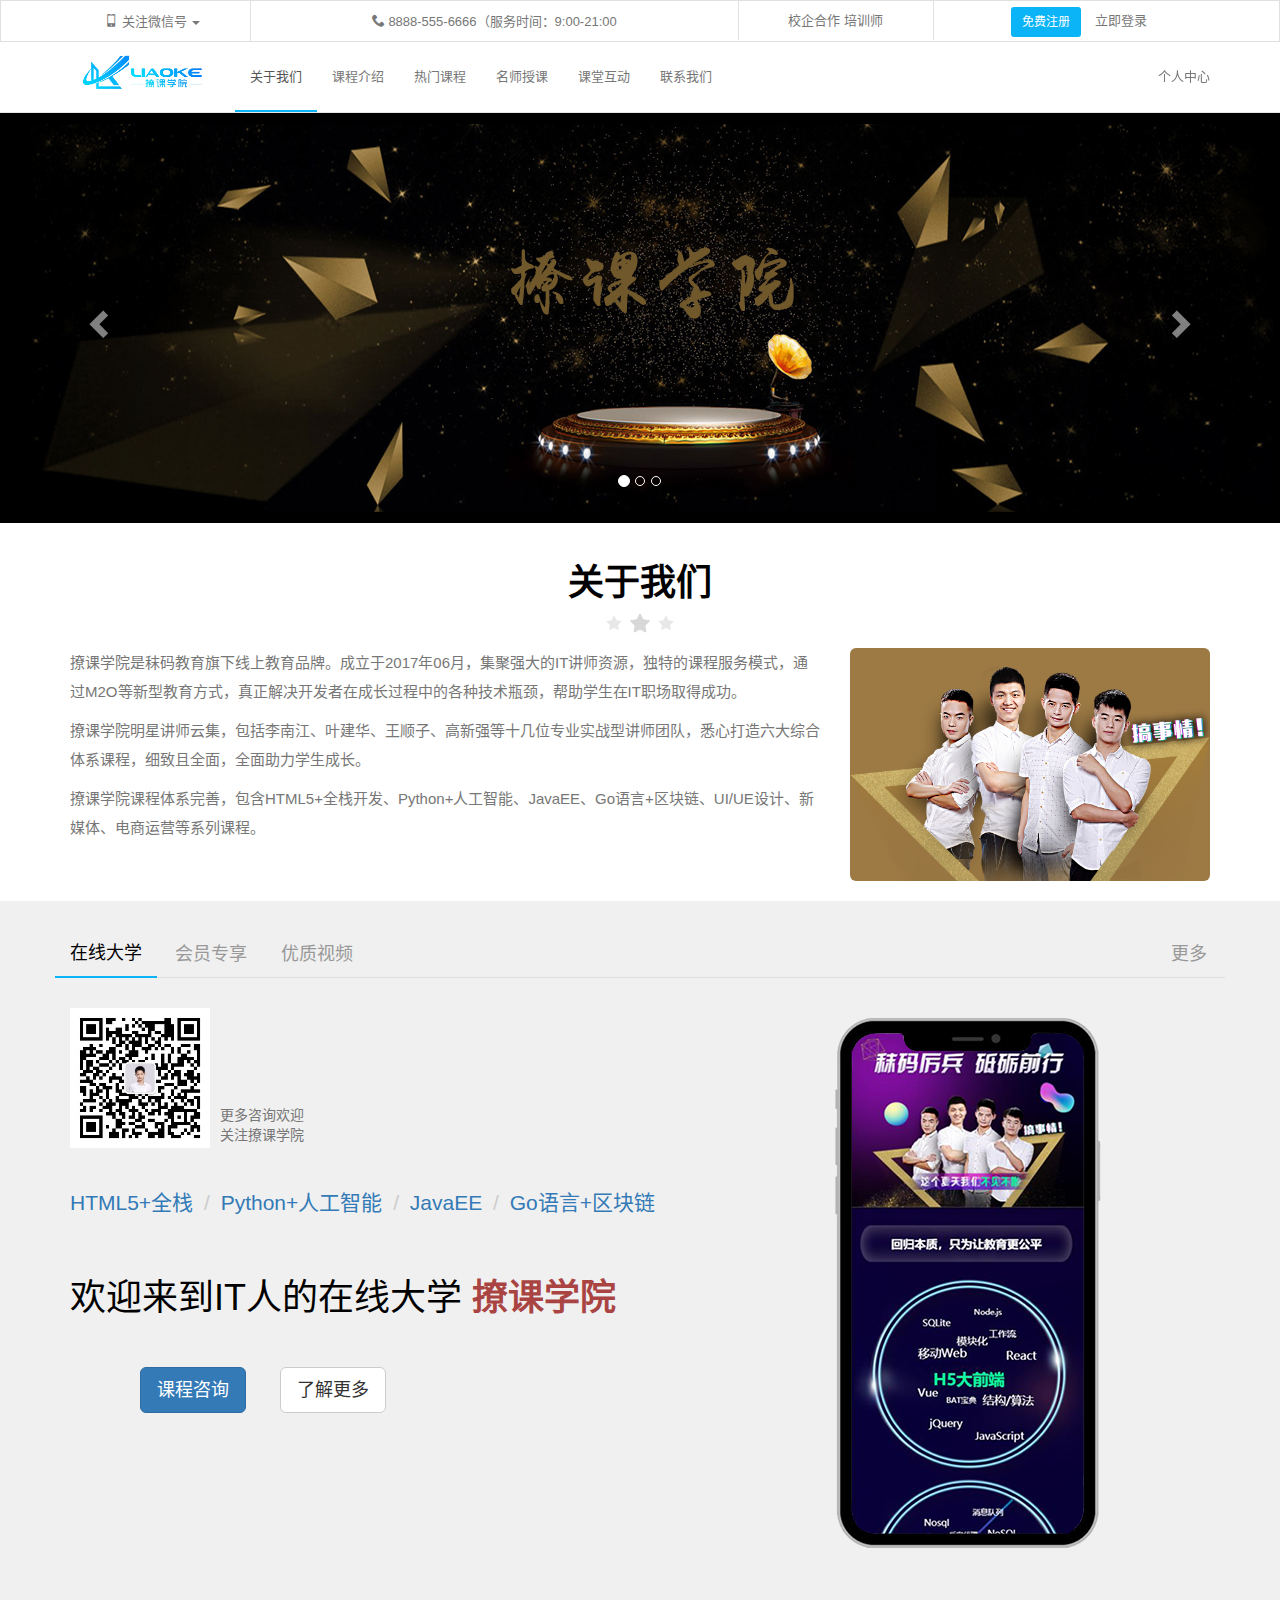
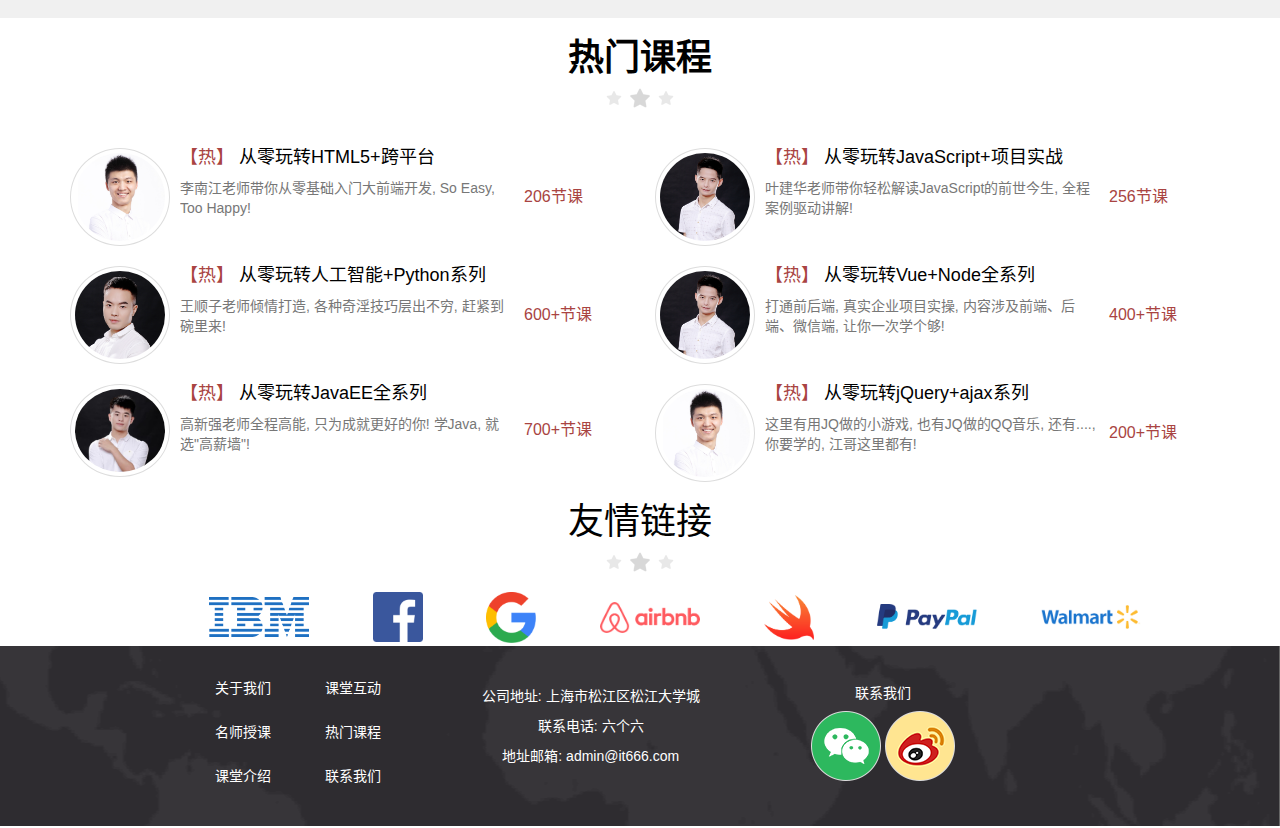
<file: index.html>
<!DOCTYPE html>
<html lang="zh-CN">
  <head>
    <meta charset="utf-8">
    <meta http-equiv="X-UA-Compatible" content="IE=edge">
    <meta name="viewport" content="width=device-width, initial-scale=1">
    <!-- 增加站点图标 -->
    <link rel="shortcut" href="images/lk_favicon.ico" type="">

    <!-- 上述3个meta标签*必须*放在最前面，任何其他内容都*必须*跟随其后！ -->
    <title>极客学院IT在线教育平台-中国专业的IT职业在线教育平台</title>



    <!-- Bootstrap -->
    <link href="lib/dist/css/bootstrap.css" rel="stylesheet">
    <!-- 自己的css样式 -->
    <link rel="stylesheet" href="css/index.css">


<body>
    <!-- 头部 -->
    <header id="lk_header">
        <!-- 上部分 -->
        <div class="top-bar visible-md visible-lg text-center text-muted">
            <div class="container">
                <div class="row">
                    <div class="col-md-2 top-bar-1">
                        <a href="" class="text-muted">
                            <i class="icon-phone"></i>
                            <span>关注微信号</span> 
                            <b class="caret"></b>
                            <img src="images/ewm_xzh.jpg" alt="薛之华" width="130">
                        </a>
                    </div>
                    <div class="col-md-5 top-bar-2">
                        <i class="icon-tel"></i>
                        <span>8888-555-6666（服务时间：9:00-21:00</span> 
                    </div>
                    <div class="col-md-2 top-bar-3">
                        <a href="" class="text-muted">校企合作</a>
                        <a href="" class="text-muted">培训师</a>
                    </div>
                    <div class="col-md-3 top-bar-4">
                        <button class="btn btn-register btn-sm" style="margin-right: 10px;">免费注册</button>
                        <a href="" class="text-muted">立即登录</a>
                    </div>
                </div>
                    
            </div>
        </div>
        <!-- 下部分 -->
        <nav class="navbar navbar-default navbar-static-top navbar-lk">
                <div class="container">
                  <!-- Brand and toggle get grouped for better mobile display -->
                  <div class="navbar-header">
                    <button type="button" class="navbar-toggle collapsed " data-toggle="collapse" data-target="#bs-example-navbar-collapse-1" aria-expanded="false">
                      <span class="sr-only">Toggle navigation</span>
                      <span class="icon-bar"></span>
                      <span class="icon-bar"></span>
                      <span class="icon-bar"></span>
                    </button>
                    <a class="navbar-brand" href="#">
                        <img src="images/lk_logo_sm.png" alt="lk_iocn" width="150">
                    </a>
                  </div>
                  <!-- Collect the nav links, forms, and other content for toggling -->
                  <div class="collapse navbar-collapse" id="bs-example-navbar-collapse-1">
                    <ul class="nav navbar-nav">
                        <li class="active"><a href="#">关于我们 <span class="sr-only">(current)</span></a></li>
                        <li><a href="#">课程介绍</a></li>
                        <li><a href="#">热门课程</a></li>
                        <li><a href="#">名师授课</a></li>
                        <li><a href="#">课堂互动</a></li>
                        <li><a href="#">联系我们</a></li>                      
                    </ul>
                    <ul class="nav navbar-nav navbar-right hidden-sm hidden-xs">
                      <li><a href="#">个人中心</a></li>
                    </ul>
                  </div><!-- /.navbar-collapse -->
                </div><!-- /.container-fluid -->
              </nav>

    </header>
    <!-- 头部 -->
    
    <!-- 轮播图 -->
    <section id="lk_carousel" class="carousel slide" data-ride="carousel">
        <!-- 活动指示器 --小圆点 -->
        <ol class="carousel-indicators">
            <li data-target="#lk_carousel" data-slide-to="0" class="active"></li>
            <li data-target="#lk_carousel" data-slide-to="1"></li>
            <li data-target="#lk_carousel" data-slide-to="2"></li>
        </ol>
        
        <!-- Wrapper for slides -->
        <div class="carousel-inner" role="listbox">
            <div class="item active" data-sm-img="images/slide_01_640x340.jpg" data-lg-img="images/slide_01_2000x410.jpg">
            </div>
            <div class="item"  data-sm-img="images/slide_02_640x340.jpg" data-lg-img="images/slide_02_2000x410.jpg">
            </div>
            <div class="item" data-sm-img="images/slide_03_640x340.jpg" data-lg-img="images/slide_03_2000x410.jpg">
            </div>
            
        </div>
        
        <!-- 左右控制 -->
        <a class="left carousel-control" href="#lk_carousel" role="button" data-slide="prev">
            <span class="glyphicon glyphicon-chevron-left" aria-hidden="true"></span>
            <span class="sr-only">Previous</span>
        </a>
        <a class="right carousel-control" href="#lk_carousel" role="button" data-slide="next">
            <span class="glyphicon glyphicon-chevron-right" aria-hidden="true"></span>
            <span class="sr-only">Next</span>
        </a>
    </section>
    <!-- 轮播图 -->

    <!-- 关于我们 -->
    <section id="lk_about" class="hidden-xs hidden-sm">
        <!-- 标题 -->
        <div class="title text-center">
            <h1><strong>关于我们</strong></h1>
            <img src="images/star.png" alt="" class="img-responsive">
        </div>
        <!-- 主要内容 -->
        <div class="container">
            <div class="row">
                <div class="col-md-8">
                    <p class="text-muted">撩课学院是秣码教育旗下线上教育品牌。成立于2017年06月，集聚强大的IT讲师资源，独特的课程服务模式，通过M2O等新型教育方式，真正解决开发者在成长过程中的各种技术瓶颈，帮助学生在IT职场取得成功。</p>
                    <p class="text-muted">撩课学院明星讲师云集，包括李南江、叶建华、王顺子、高新强等十几位专业实战型讲师团队，悉心打造六大综合体系课程，细致且全面，全面助力学生成长。</p>    
                    <p class="text-muted">撩课学院课程体系完善，包含HTML5+全栈开发、Python+人工智能、JavaEE、Go语言+区块链、UI/UE设计、新媒体、电商运营等系列课程。</p>
                </div>
                <div class="col-md-4">
                    <img src="images/team.png" alt="核心团队" class="img-responsive img-rounded">
                </div>
            </div>
        </div>

    </section>
    <!-- 关于我们 -->

    <!-- 产品特色 -->
    <section id="lk_product">
            <div class="container">
                <!-- Nav tabs -->
                <div class="row">
                    <ul class="nav nav-tabs" role="tablist">
                        <li class="active"><a href="#home" aria-controls="home" role="tab" data-toggle="tab">在线大学</a></li>
                        <li><a href="#product1" aria-controls="profile" role="tab" data-toggle="tab">会员专享</a></li>
                        <li><a href="#product2" aria-controls="messages" role="tab" data-toggle="tab">优质视频</a></li>
                        <li class="pull-right hidden-sm hidden-xs"><a href="#">更多</a></li>
                    </ul>
                    
                    <!-- Tab panes -->
                    <div class="tab-content">
                        <div role="tabpanel" class="tab-pane fade in active" id="home">
                            <div class="container">
                                <div class="row">
                                    <div class="col-md-8">
                                        <!-- 第一部分 -->
                                        <div id="pd_one_1" class="media">
                                            <div class="media-left">
                                                <a href="#">
                                                    <img class="media-object" width="140" src="images/ewm_xzh.jpg" alt="二维码">
                                                </a>
                                            </div>
                                            <div class="media-body">
                                                <h4 class="media-heading">更多咨询欢迎</h4>
                                                <h4 class="media-heading">关注撩课学院</h4>
                                            </div>
                                        </div>
                                        <!-- 第二部分 -->
                                        <ol id="pd_one_2" class="breadcrumb lead">
                                            <li><a href="#">HTML5+全栈</a></li>
                                            <li><a href="#">Python+人工智能</a></li>
                                            <li><a href="#">JavaEE</a></li>
                                            <li><a href="#">Go语言+区块链</a></li>
                                        </ol>
                                        <!-- 第三部分 -->
                                        <h1 id="pd_one_3">欢迎来到IT人的在线大学   
                                            <strong class="text-danger">撩课学院</strong>
                                        </h1>
                                        <!-- 第四部分 -->
                                        <div id="pd_one_4">
                                            <button type="button" class="btn btn-primary btn-lg">课程咨询</button>
                                            <button type="button" class="btn btn-default btn-lg">了解更多</button>                                            
                                        </div>
                                    </div>
                                    <div class="col-md-4 hidden-xs hidden-sm">
                                        <img src="images/iphoneX.png" alt="">
                                    </div>
                                </div>
                            </div>
                        </div>
                        <div role="tabpanel" class="tab-pane fade" id="product1">
                            <div class="container">
                                <div class="row">
                                    <div class="col-md-4 hidden-sm hidden-xs">
                                        <img src="images/iphoneX2.png" alt="会员专享">
                                    </div>
                                    <div class="col-md-8">
                                        <div id="pd_two">
                                            <h1 class="text-warning">撩课学院会员</h1>
                                            <p>汇聚名师, 为你呈现前端、后端、移动端、大数据、人工智能等从零基础到项目实战连载课程内容。专属的会员社群和私人订制服务, 1年365天持续更新课程全部免费学习!</p>
                                        </div>
                                    </div>
                                </div>
                            </div>
                        </div>
                        <div role="tabpanel" class="tab-pane fade" id="product2">
                            <div class="container">
                                <div class="row">
                                    <div class="col-md-6">
                                        <h1>
                                            <strong class="text-danger" style="padding:20px 0;">
                                                案例驱动·体系贯穿·全面系统
                                            </strong>
                                        </h1>
                                        <h3 style="padding:20px 0;">
                                            10-15分钟的视频
                                            <sapn class="text-warning">知识点拆分讲解</sapn>
                                        </h3>
                                        <h4 class="text-muted" style="padding:15px 0;">玩转HTML5+全栈系列, 玩转Python+人工智能系列, 玩转JavaEE系列, 玩转Go+区块链系列</h4>
                                        <div class="badge" style="padding:15px 0;">
                                            已更新3000+视频 | 100000+人订阅
                                        </div>
                                    </div>
                                    <div class="col-md-6">
                                        <img src="images/macBook.png" alt="macBook" class="img-responsive hidden-sm hidden-xs">
                                    </div>
                                </div>
                            </div>
                        </div>
                        <div role="tabpanel" class="tab-pane fade" id="product3">...</div>
                    </div>    
                </div>

    </section>
    <!-- 产品特色 -->

    <!-- 热门课程 -->
    <section id="lk_hot">
        <div class="title text-center">
            <h1>
                <strong>热门课程</strong><br>
            </h1>
            <img src="images/star.png" alt="" class="img-responsive">
        </div>
        <div class="container">
            <div class="row">
                <div class="col-md-6 col-sm-12 lesson">
                    <div class="media">
                        <div class="media-left">
                            <img src="images/lnj.png" alt="lnj" class="media-object img-responsive img-circle img-thumbnail" width="100">
                        </div>
                        <div class="media-body">
                            <h4 class="media-heading">
                                <span class="text-danger">【热】</span>
                                从零玩转HTML5+跨平台
                            </h4>
                            <p class="text-muted" style="margin-top: 10px;">李南江老师带你从零基础入门大前端开发, So Easy, Too Happy!</p>
                        </div>
                        <div class="media-right text-danger media-middle">206节课</div>
                    </div>

                </div>
                <div class="col-md-6 col-sm-12 lesson">
                    <div class="media">
                        <div class="media-left">
                            <img src="images/yjh.png" alt="yjh" class="media-object img-responsive img-circle img-thumbnail" width="100">
                        </div>
                        <div class="media-body">
                            <h4 class="media-heading">
                                <span class="text-danger">【热】</span>
                                从零玩转JavaScript+项目实战
                            </h4>
                            <p class="text-muted" style="margin-top: 10px;">叶建华老师带你轻松解读JavaScript的前世今生, 全程案例驱动讲解!</p>
                        </div>
                        <div class="media-right text-danger media-middle">256节课</div>
                    </div>
                </div>
                <div class="col-md-6 col-sm-12 lesson">
                    <div class="media">
                        <div class="media-left">
                            <img src="images/wzs.png" alt="wzs" class="media-object img-responsive img-circle img-thumbnail" width="100">
                        </div>
                        <div class="media-body">
                            <h4 class="media-heading">
                                <span class="text-danger">【热】</span>
                                从零玩转人工智能+Python系列
                            </h4>
                            <p class="text-muted" style="margin-top: 10px;">王顺子老师倾情打造, 各种奇淫技巧层出不穷, 赶紧到碗里来!</p>
                        </div>
                        <div class="media-right text-danger media-middle">600+节课</div>
                    </div>
                </div>
                <div class="col-md-6 col-sm-12 lesson">
                    <div class="media">
                        <div class="media-left">
                            <img src="images/yjh.png" alt="lnj" class="media-object img-responsive img-circle img-thumbnail" width="100">
                        </div>
                        <div class="media-body">
                            <h4 class="media-heading">
                                <span class="text-danger">【热】</span>
                                从零玩转Vue+Node全系列
                            </h4>
                            <p class="text-muted" style="margin-top: 10px;">打通前后端, 真实企业项目实操, 内容涉及前端、后端、微信端, 让你一次学个够!</p>
                        </div>
                        <div class="media-right text-danger media-middle">400+节课</div>
                    </div>
                </div>
                <div class="col-md-6 col-sm-12 lesson">
                    <div class="media">
                        <div class="media-left">
                            <img src="images/gxq.jpg" alt="lnj" class="media-object img-responsive img-circle img-thumbnail" width="100">
                        </div>
                        <div class="media-body">
                            <h4 class="media-heading">
                                <span class="text-danger">【热】</span>
                                从零玩转JavaEE全系列
                            </h4>
                            <p class="text-muted" style="margin-top: 10px;">高新强老师全程高能, 只为成就更好的你! 学Java, 就选"高薪墙"!</p>
                        </div>
                        <div class="media-right text-danger media-middle">700+节课</div>
                    </div>
                </div>
                <div class="col-md-6 col-sm-12 lesson">
                    <div class="media">
                        <div class="media-left">
                            <img src="images/lnj.png" alt="lnj" class="media-object img-responsive img-circle img-thumbnail" width="100">
                        </div>
                        <div class="media-body">
                            <h4 class="media-heading">
                                <span class="text-danger">【热】</span>
                                从零玩转jQuery+ajax系列
                            </h4>
                            <p class="text-muted" style="margin-top: 10px;">这里有用JQ做的小游戏, 也有JQ做的QQ音乐, 还有...., 你要学的, 江哥这里都有!</p>
                        </div>
                        <div class="media-right text-danger media-middle">200+节课</div>
                    </div>
                </div>
            </div>
        </div>
    </section>
    <!-- 热门课程 -->

    <!-- 友情链接 -->
    <section id="lk_link">
        <div class="container">
            <div class="title text-center">
                <h1>友情链接</h1>
                <img src="images/star.png" alt="" class="img-responsive">
            </div>
            <div class="container">
                <ul class="logos text-center">
                        <li><a href=""><img src="images/ibm-logo.png" width="100" alt=""></a></li>
                        <li><a href=""><img src="images/facebook-logo.png" width="50" alt=""></a></li>
                        <li><a href=""><img src="images/google-logo.png" width="50" alt=""></a></li>
                        <li><a href=""><img src="images/airbnb-logo.png" width="100" alt=""></a></li>
                        <li><a href=""><img src="images/swift-logo.png" width="50" alt=""></a></li>
                        <li><a href=""><img src="images/paypal-logo.png" width="100" alt=""></a></li>
                        <li><a href=""><img src="images/walmart-logo.png" width="100" alt=""></a></li>
                </ul>
            </div>
        </div>
    </section>
    <!-- 友情链接 -->
    
    <!-- 尾部 -->
    <footer id="lk_footer">
        <div class="container">
            <div class="row">
                <div class="col-md-3 col-md-offset-1 one">
                    <div class="row">
                        <ul class="col-md-6 text-right">
                            <li class="col-md-12"><a href="">关于我们</a></li>
                            <li class="col-md-12"><a href="">名师授课</a></li>
                            <li class="col-md-12"><a href="">课堂介绍</a></li>
                        </ul>
                        <ul class="col-md-6 text-left">
                            <li class="col-md-12"><a href="">课堂互动</a></li>
                            <li class="col-md-12"><a href="">热门课程</a></li>
                            <li class="col-md-12"><a href="">联系我们</a></li>
                        </ul>
                      </div>
                </div>
                <div class="col-md-3 two">
                    <p class="text-center">公司地址: 上海市松江区松江大学城</p>
                    <p class="text-center">联系电话: 六个六</p>
                    <p class="text-center">地址邮箱: admin@it666.com</p>
                </div>
                <div class="col-md-3 three">
                    <h5>联系我们</h5>
                    <a href="">
                        <img src="images/weixin-h.png" alt="">
                        <img src="images/xinlang-h.png" alt="">
                    </a>
                </div>
            </div>
        </div>
    </footer>
    <!-- 尾部 -->









    <!-- HTML5 shim 和 Respond.js 是为了让 IE8 支持 HTML5 元素和媒体查询（media queries）功能 -->
    <!-- 警告：通过 file:// 协议（就是直接将 html 页面拖拽到浏览器中）访问页面时 Respond.js 不起作用 -->
    <!--[if lt IE 9]>
      <script src="https://cdn.jsdelivr.net/npm/html5shiv@3.7.3/dist/html5shiv.min.js"></script>
      <script src="https://cdn.jsdelivr.net/npm/respond.js@1.4.2/dest/respond.min.js"></script>
    <![endif]-->
  </head>
  <body>
    







    <!-- jQuery (Bootstrap 的所有 JavaScript 插件都依赖 jQuery，所以必须放在前边) -->
    <script src="lib/jquery.js"></script>
    <script src="js/index.js"></script>
    <!-- 加载 Bootstrap 的所有 JavaScript 插件。你也可以根据需要只加载单个插件。 -->
    <script src="lib/dist/js/bootstrap.js"></script>
  </body>
</html>
</file>
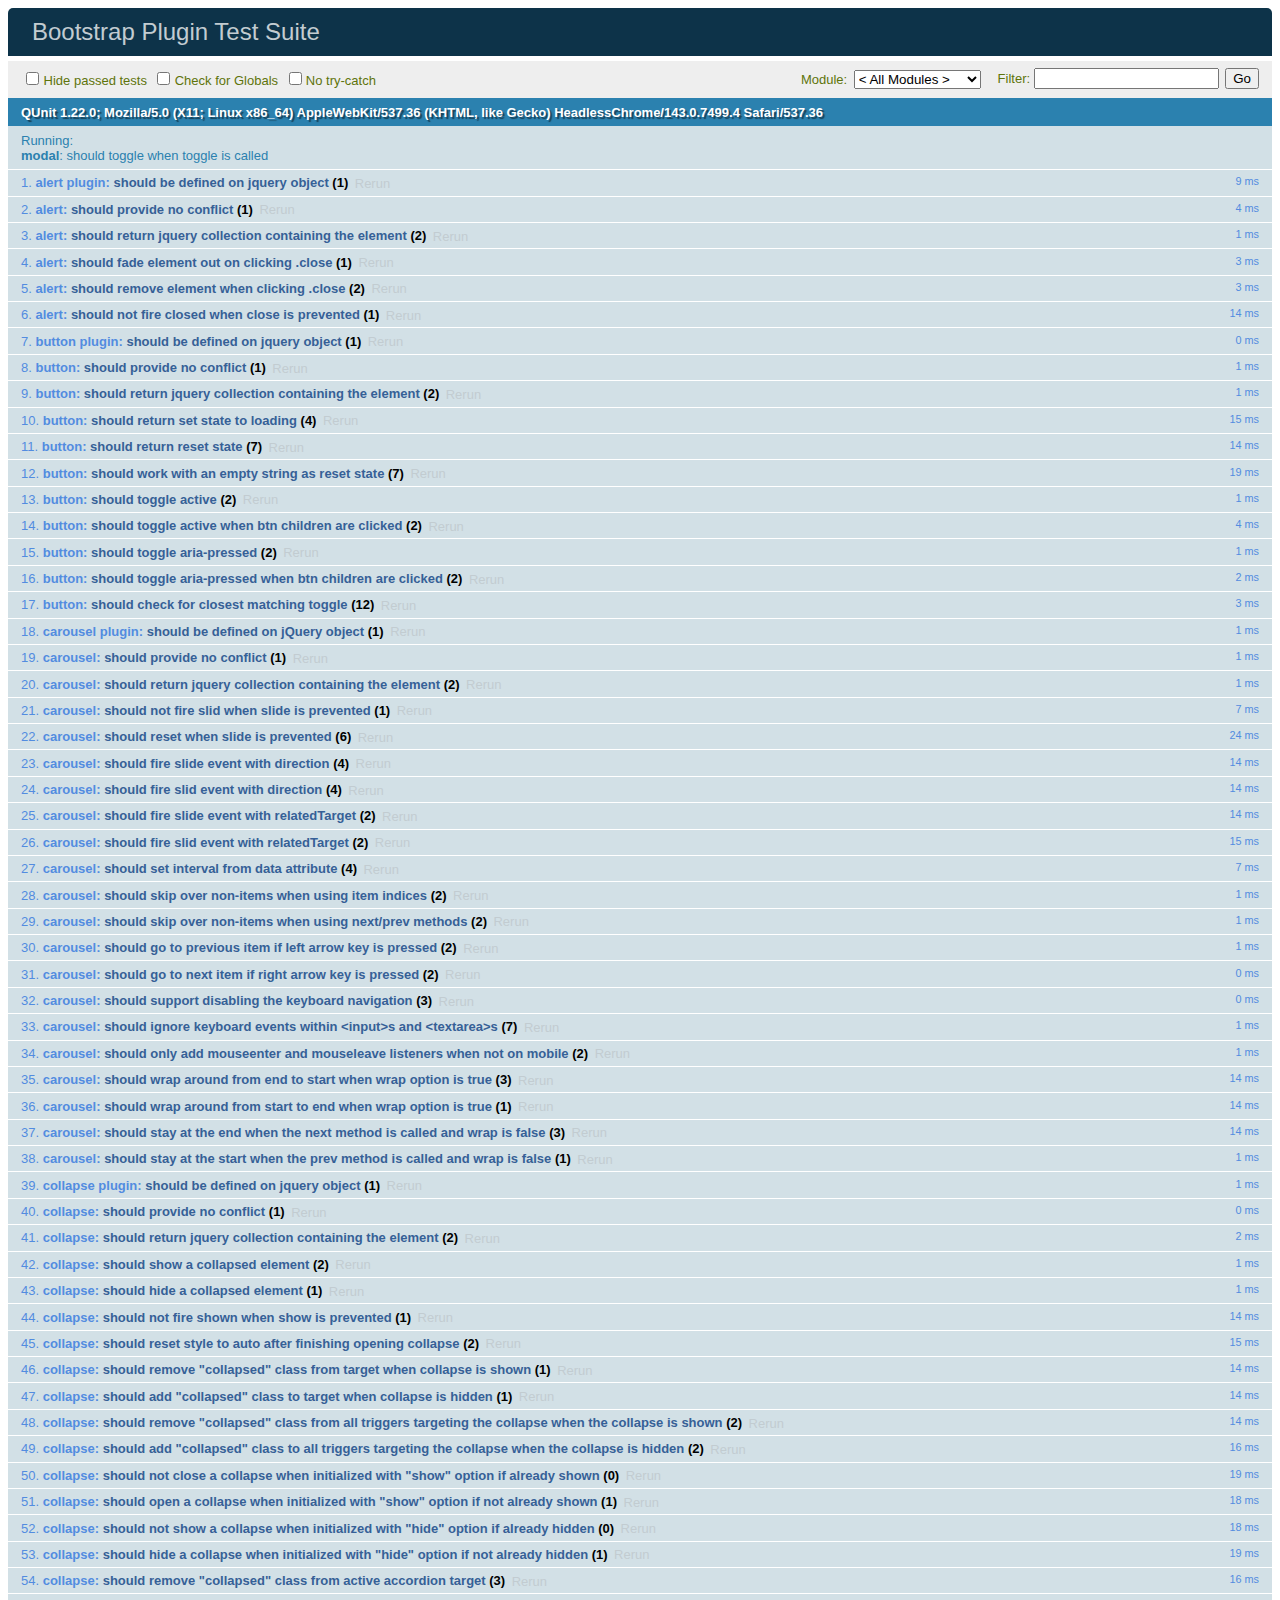
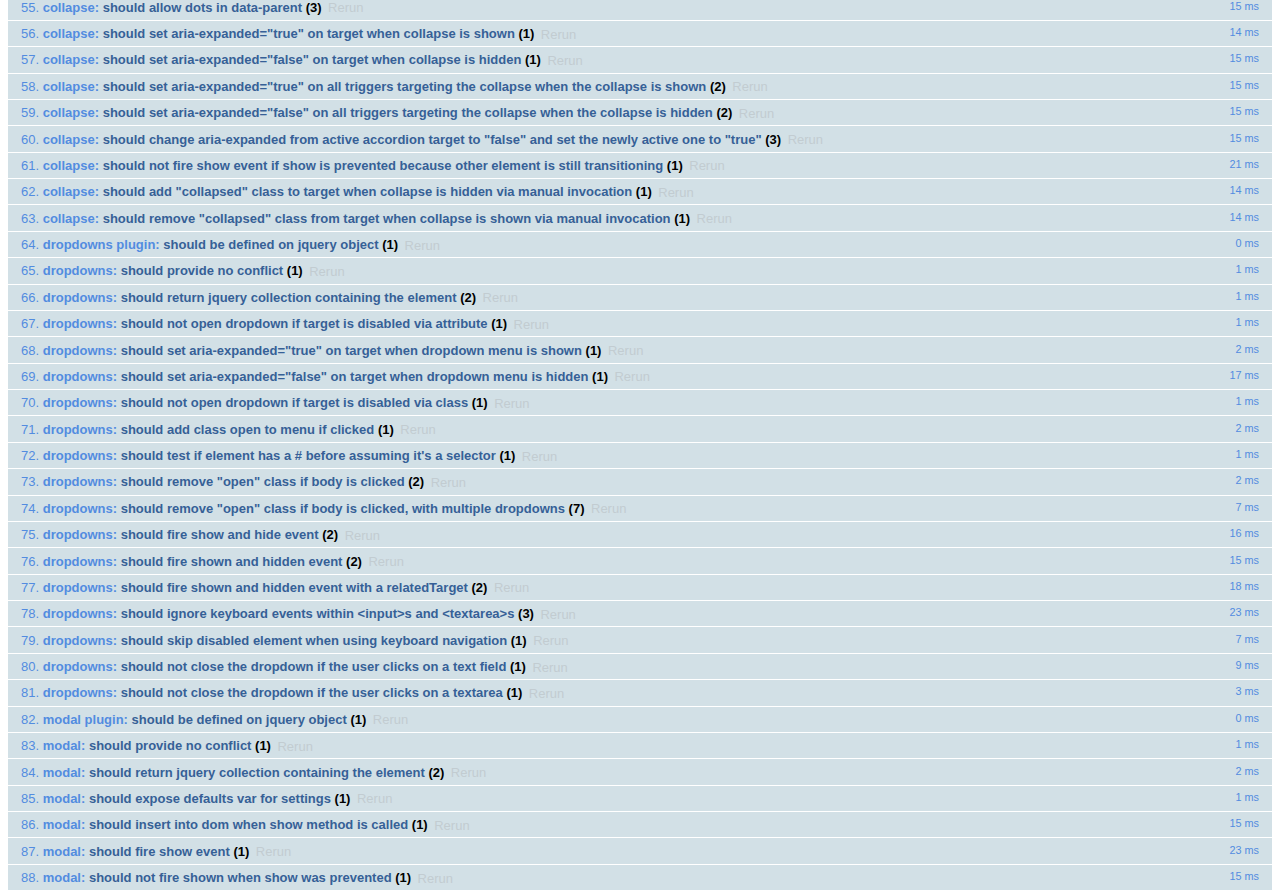
<file: lib/js/tests/index.html>
<!DOCTYPE html>
<html>
  <head>
    <meta charset="utf-8">
    <title>Bootstrap Plugin Test Suite</title>
    <meta name="viewport" content="width=device-width, initial-scale=1">

    <!-- jQuery -->
    <script src="vendor/jquery.min.js"></script>
    <script>
      // Disable jQuery event aliases to ensure we don't accidentally use any of them
      (function () {
        var eventAliases = [
          'blur',
          'focus',
          'focusin',
          'focusout',
          'load',
          'resize',
          'scroll',
          'unload',
          'click',
          'dblclick',
          'mousedown',
          'mouseup',
          'mousemove',
          'mouseover',
          'mouseout',
          'mouseenter',
          'mouseleave',
          'change',
          'select',
          'submit',
          'keydown',
          'keypress',
          'keyup',
          'error',
          'contextmenu',
          'hover',
          'bind',
          'unbind',
          'delegate',
          'undelegate'
        ]
        for (var i = 0; i < eventAliases.length; i++) {
          var eventAlias = eventAliases[i]
          $.fn[eventAlias] = function () {
            throw new Error('Using the ".' + eventAlias + '()" method is not allowed, so that Bootstrap can be compatible with custom jQuery builds which exclude the "event aliases" module that defines said method. See https://github.com/twbs/bootstrap/blob/master/CONTRIBUTING.md#js')
          }
        }
      })()
    </script>

    <!-- QUnit -->
    <link rel="stylesheet" href="vendor/qunit.css" media="screen">
    <script src="vendor/qunit.js"></script>
    <script>
      // See https://github.com/axemclion/grunt-saucelabs#test-result-details-with-qunit
      var log = []
      // Require assert.expect in each test
      QUnit.config.requireExpects = true
      QUnit.done(function (testResults) {
        var tests = []
        for (var i = 0, len = log.length; i < len; i++) {
          var details = log[i]
          tests.push({
            name: details.name,
            result: details.result,
            expected: details.expected,
            actual: details.actual,
            source: details.source
          })
        }
        testResults.tests = tests

        window.global_test_results = testResults
      })

      QUnit.testStart(function (testDetails) {
        $(window).scrollTop(0)
        QUnit.log(function (details) {
          if (!details.result) {
            details.name = testDetails.name
            log.push(details)
          }
        })
      })

      // Cleanup
      QUnit.testDone(function () {
        $('#qunit-fixture').empty()
        $('#modal-test, .modal-backdrop').remove()
      })

      // Display fixture on-screen on iOS to avoid false positives
      if (/iPhone|iPad|iPod/.test(navigator.userAgent)) {
        QUnit.begin(function() {
          $('#qunit-fixture').css({ top: 0, left: 0 })
        })

        QUnit.done(function () {
          $('#qunit-fixture').css({ top: '', left: '' })
        })
      }

      // Disable deprecated global QUnit method aliases in preparation for QUnit v2
      (function () {
        var methodNames = [
          'async',
          'asyncTest',
          'deepEqual',
          'equal',
          'expect',
          'module',
          'notDeepEqual',
          'notEqual',
          'notPropEqual',
          'notStrictEqual',
          'ok',
          'propEqual',
          'push',
          'start',
          'stop',
          'strictEqual',
          'test',
          'throws'
        ];
        for (var i = 0; i < methodNames.length; i++) {
          var methodName = methodNames[i];
          window[methodName] = undefined;
        }
      })();
    </script>

    <!-- Plugin sources -->
    <script>$.support.transition = false</script>
    <script src="../../js/alert.js"></script>
    <script src="../../js/button.js"></script>
    <script src="../../js/carousel.js"></script>
    <script src="../../js/collapse.js"></script>
    <script src="../../js/dropdown.js"></script>
    <script src="../../js/modal.js"></script>
    <script src="../../js/scrollspy.js"></script>
    <script src="../../js/tab.js"></script>
    <script src="../../js/tooltip.js"></script>
    <script src="../../js/popover.js"></script>
    <script src="../../js/affix.js"></script>

    <!-- Unit tests -->
    <script src="unit/alert.js"></script>
    <script src="unit/button.js"></script>
    <script src="unit/carousel.js"></script>
    <script src="unit/collapse.js"></script>
    <script src="unit/dropdown.js"></script>
    <script src="unit/modal.js"></script>
    <script src="unit/scrollspy.js"></script>
    <script src="unit/tab.js"></script>
    <script src="unit/tooltip.js"></script>
    <script src="unit/popover.js"></script>
    <script src="unit/affix.js"></script>

  </head>
  <body>
    <div id="qunit-container">
      <div id="qunit"></div>
      <div id="qunit-fixture"></div>
    </div>
  </body>
</html>
</file>
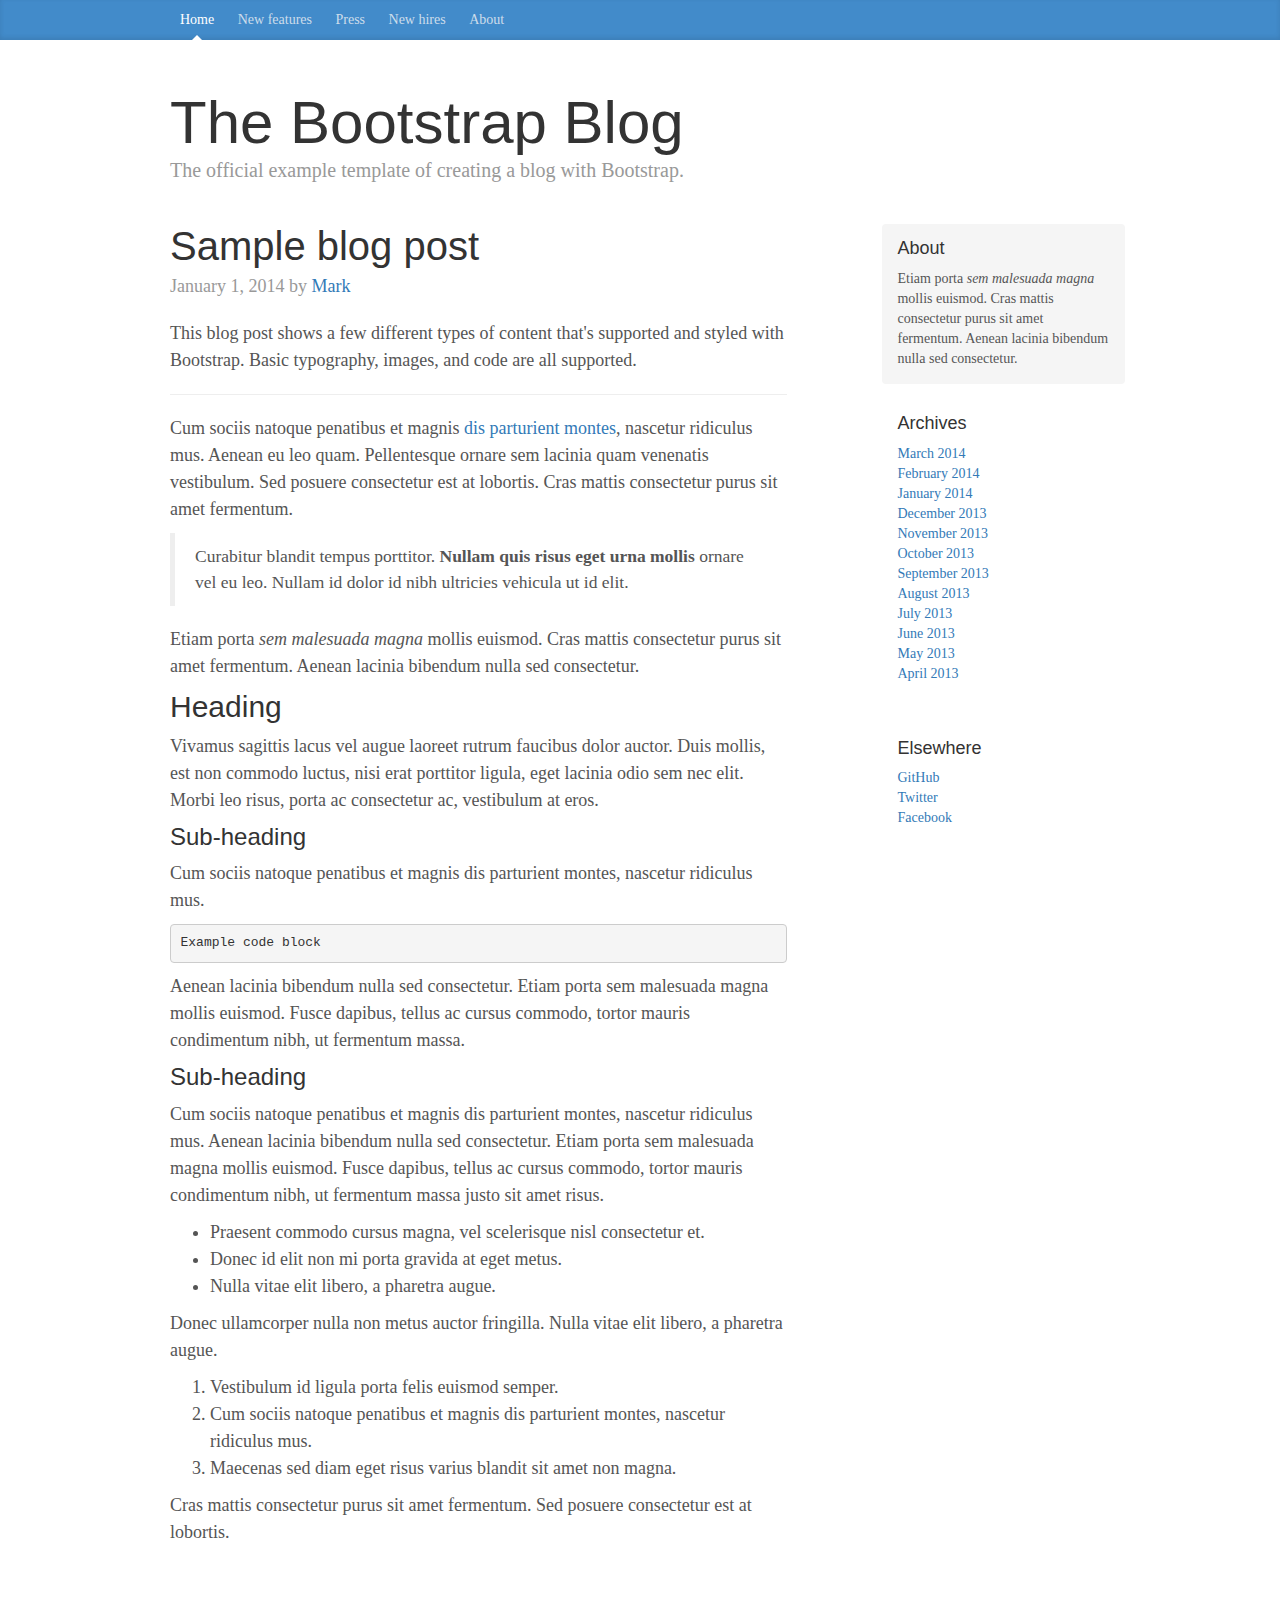
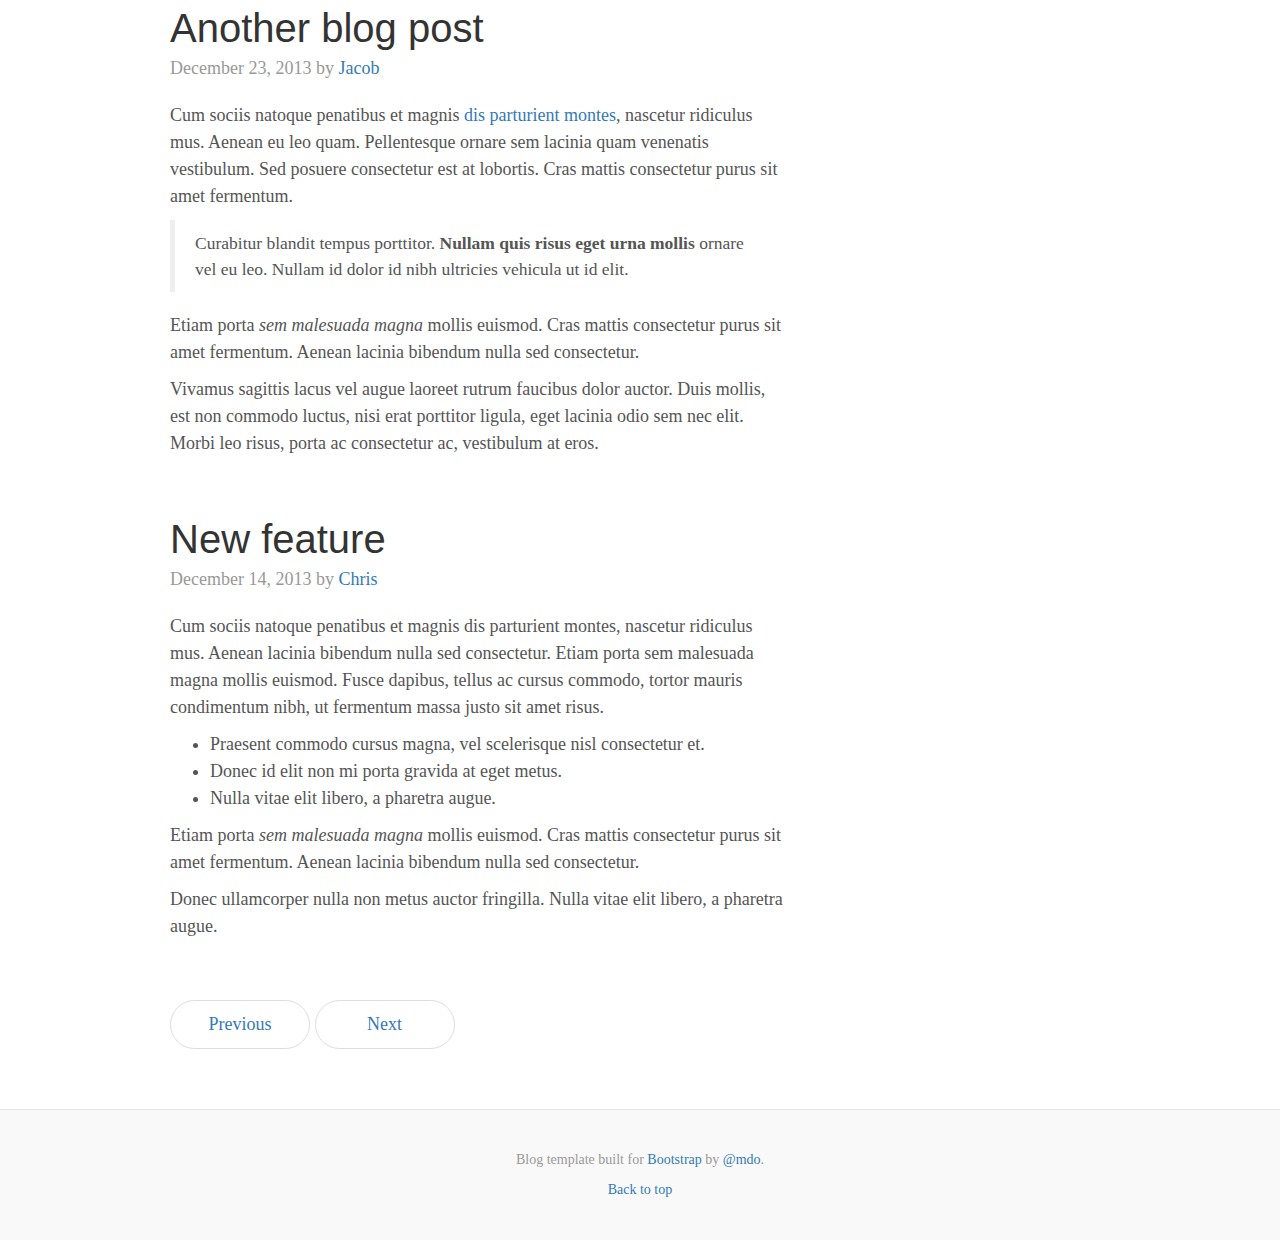
<file: lib/docs/examples/blog/index.html>
<!DOCTYPE html>
<html lang="en">
  <head>
    <meta charset="utf-8">
    <meta http-equiv="X-UA-Compatible" content="IE=edge">
    <meta name="viewport" content="width=device-width, initial-scale=1">
    <!-- The above 3 meta tags *must* come first in the head; any other head content must come *after* these tags -->
    <meta name="description" content="">
    <meta name="author" content="">
    <link rel="icon" href="../../favicon.ico">

    <title>Blog Template for Bootstrap</title>

    <!-- Bootstrap core CSS -->
    <link href="../../dist/css/bootstrap.min.css" rel="stylesheet">

    <!-- IE10 viewport hack for Surface/desktop Windows 8 bug -->
    <link href="../../assets/css/ie10-viewport-bug-workaround.css" rel="stylesheet">

    <!-- Custom styles for this template -->
    <link href="blog.css" rel="stylesheet">

    <!-- Just for debugging purposes. Don't actually copy these 2 lines! -->
    <!--[if lt IE 9]><script src="../../assets/js/ie8-responsive-file-warning.js"></script><![endif]-->
    <script src="../../assets/js/ie-emulation-modes-warning.js"></script>

    <!-- HTML5 shim and Respond.js for IE8 support of HTML5 elements and media queries -->
    <!--[if lt IE 9]>
      <script src="https://oss.maxcdn.com/html5shiv/3.7.3/html5shiv.min.js"></script>
      <script src="https://oss.maxcdn.com/respond/1.4.2/respond.min.js"></script>
    <![endif]-->
  </head>

  <body>

    <div class="blog-masthead">
      <div class="container">
        <nav class="blog-nav">
          <a class="blog-nav-item active" href="#">Home</a>
          <a class="blog-nav-item" href="#">New features</a>
          <a class="blog-nav-item" href="#">Press</a>
          <a class="blog-nav-item" href="#">New hires</a>
          <a class="blog-nav-item" href="#">About</a>
        </nav>
      </div>
    </div>

    <div class="container">

      <div class="blog-header">
        <h1 class="blog-title">The Bootstrap Blog</h1>
        <p class="lead blog-description">The official example template of creating a blog with Bootstrap.</p>
      </div>

      <div class="row">

        <div class="col-sm-8 blog-main">

          <div class="blog-post">
            <h2 class="blog-post-title">Sample blog post</h2>
            <p class="blog-post-meta">January 1, 2014 by <a href="#">Mark</a></p>

            <p>This blog post shows a few different types of content that's supported and styled with Bootstrap. Basic typography, images, and code are all supported.</p>
            <hr>
            <p>Cum sociis natoque penatibus et magnis <a href="#">dis parturient montes</a>, nascetur ridiculus mus. Aenean eu leo quam. Pellentesque ornare sem lacinia quam venenatis vestibulum. Sed posuere consectetur est at lobortis. Cras mattis consectetur purus sit amet fermentum.</p>
            <blockquote>
              <p>Curabitur blandit tempus porttitor. <strong>Nullam quis risus eget urna mollis</strong> ornare vel eu leo. Nullam id dolor id nibh ultricies vehicula ut id elit.</p>
            </blockquote>
            <p>Etiam porta <em>sem malesuada magna</em> mollis euismod. Cras mattis consectetur purus sit amet fermentum. Aenean lacinia bibendum nulla sed consectetur.</p>
            <h2>Heading</h2>
            <p>Vivamus sagittis lacus vel augue laoreet rutrum faucibus dolor auctor. Duis mollis, est non commodo luctus, nisi erat porttitor ligula, eget lacinia odio sem nec elit. Morbi leo risus, porta ac consectetur ac, vestibulum at eros.</p>
            <h3>Sub-heading</h3>
            <p>Cum sociis natoque penatibus et magnis dis parturient montes, nascetur ridiculus mus.</p>
            <pre><code>Example code block</code></pre>
            <p>Aenean lacinia bibendum nulla sed consectetur. Etiam porta sem malesuada magna mollis euismod. Fusce dapibus, tellus ac cursus commodo, tortor mauris condimentum nibh, ut fermentum massa.</p>
            <h3>Sub-heading</h3>
            <p>Cum sociis natoque penatibus et magnis dis parturient montes, nascetur ridiculus mus. Aenean lacinia bibendum nulla sed consectetur. Etiam porta sem malesuada magna mollis euismod. Fusce dapibus, tellus ac cursus commodo, tortor mauris condimentum nibh, ut fermentum massa justo sit amet risus.</p>
            <ul>
              <li>Praesent commodo cursus magna, vel scelerisque nisl consectetur et.</li>
              <li>Donec id elit non mi porta gravida at eget metus.</li>
              <li>Nulla vitae elit libero, a pharetra augue.</li>
            </ul>
            <p>Donec ullamcorper nulla non metus auctor fringilla. Nulla vitae elit libero, a pharetra augue.</p>
            <ol>
              <li>Vestibulum id ligula porta felis euismod semper.</li>
              <li>Cum sociis natoque penatibus et magnis dis parturient montes, nascetur ridiculus mus.</li>
              <li>Maecenas sed diam eget risus varius blandit sit amet non magna.</li>
            </ol>
            <p>Cras mattis consectetur purus sit amet fermentum. Sed posuere consectetur est at lobortis.</p>
          </div><!-- /.blog-post -->

          <div class="blog-post">
            <h2 class="blog-post-title">Another blog post</h2>
            <p class="blog-post-meta">December 23, 2013 by <a href="#">Jacob</a></p>

            <p>Cum sociis natoque penatibus et magnis <a href="#">dis parturient montes</a>, nascetur ridiculus mus. Aenean eu leo quam. Pellentesque ornare sem lacinia quam venenatis vestibulum. Sed posuere consectetur est at lobortis. Cras mattis consectetur purus sit amet fermentum.</p>
            <blockquote>
              <p>Curabitur blandit tempus porttitor. <strong>Nullam quis risus eget urna mollis</strong> ornare vel eu leo. Nullam id dolor id nibh ultricies vehicula ut id elit.</p>
            </blockquote>
            <p>Etiam porta <em>sem malesuada magna</em> mollis euismod. Cras mattis consectetur purus sit amet fermentum. Aenean lacinia bibendum nulla sed consectetur.</p>
            <p>Vivamus sagittis lacus vel augue laoreet rutrum faucibus dolor auctor. Duis mollis, est non commodo luctus, nisi erat porttitor ligula, eget lacinia odio sem nec elit. Morbi leo risus, porta ac consectetur ac, vestibulum at eros.</p>
          </div><!-- /.blog-post -->

          <div class="blog-post">
            <h2 class="blog-post-title">New feature</h2>
            <p class="blog-post-meta">December 14, 2013 by <a href="#">Chris</a></p>

            <p>Cum sociis natoque penatibus et magnis dis parturient montes, nascetur ridiculus mus. Aenean lacinia bibendum nulla sed consectetur. Etiam porta sem malesuada magna mollis euismod. Fusce dapibus, tellus ac cursus commodo, tortor mauris condimentum nibh, ut fermentum massa justo sit amet risus.</p>
            <ul>
              <li>Praesent commodo cursus magna, vel scelerisque nisl consectetur et.</li>
              <li>Donec id elit non mi porta gravida at eget metus.</li>
              <li>Nulla vitae elit libero, a pharetra augue.</li>
            </ul>
            <p>Etiam porta <em>sem malesuada magna</em> mollis euismod. Cras mattis consectetur purus sit amet fermentum. Aenean lacinia bibendum nulla sed consectetur.</p>
            <p>Donec ullamcorper nulla non metus auctor fringilla. Nulla vitae elit libero, a pharetra augue.</p>
          </div><!-- /.blog-post -->

          <nav>
            <ul class="pager">
              <li><a href="#">Previous</a></li>
              <li><a href="#">Next</a></li>
            </ul>
          </nav>

        </div><!-- /.blog-main -->

        <div class="col-sm-3 col-sm-offset-1 blog-sidebar">
          <div class="sidebar-module sidebar-module-inset">
            <h4>About</h4>
            <p>Etiam porta <em>sem malesuada magna</em> mollis euismod. Cras mattis consectetur purus sit amet fermentum. Aenean lacinia bibendum nulla sed consectetur.</p>
          </div>
          <div class="sidebar-module">
            <h4>Archives</h4>
            <ol class="list-unstyled">
              <li><a href="#">March 2014</a></li>
              <li><a href="#">February 2014</a></li>
              <li><a href="#">January 2014</a></li>
              <li><a href="#">December 2013</a></li>
              <li><a href="#">November 2013</a></li>
              <li><a href="#">October 2013</a></li>
              <li><a href="#">September 2013</a></li>
              <li><a href="#">August 2013</a></li>
              <li><a href="#">July 2013</a></li>
              <li><a href="#">June 2013</a></li>
              <li><a href="#">May 2013</a></li>
              <li><a href="#">April 2013</a></li>
            </ol>
          </div>
          <div class="sidebar-module">
            <h4>Elsewhere</h4>
            <ol class="list-unstyled">
              <li><a href="#">GitHub</a></li>
              <li><a href="#">Twitter</a></li>
              <li><a href="#">Facebook</a></li>
            </ol>
          </div>
        </div><!-- /.blog-sidebar -->

      </div><!-- /.row -->

    </div><!-- /.container -->

    <footer class="blog-footer">
      <p>Blog template built for <a href="http://getbootstrap.com">Bootstrap</a> by <a href="https://twitter.com/mdo">@mdo</a>.</p>
      <p>
        <a href="#">Back to top</a>
      </p>
    </footer>


    <!-- Bootstrap core JavaScript
    ================================================== -->
    <!-- Placed at the end of the document so the pages load faster -->
    <script src="https://ajax.googleapis.com/ajax/libs/jquery/1.12.4/jquery.min.js"></script>
    <script>window.jQuery || document.write('<script src="../../assets/js/vendor/jquery.min.js"><\/script>')</script>
    <script src="../../dist/js/bootstrap.min.js"></script>
    <!-- IE10 viewport hack for Surface/desktop Windows 8 bug -->
    <script src="../../assets/js/ie10-viewport-bug-workaround.js"></script>
  </body>
</html>
</file>
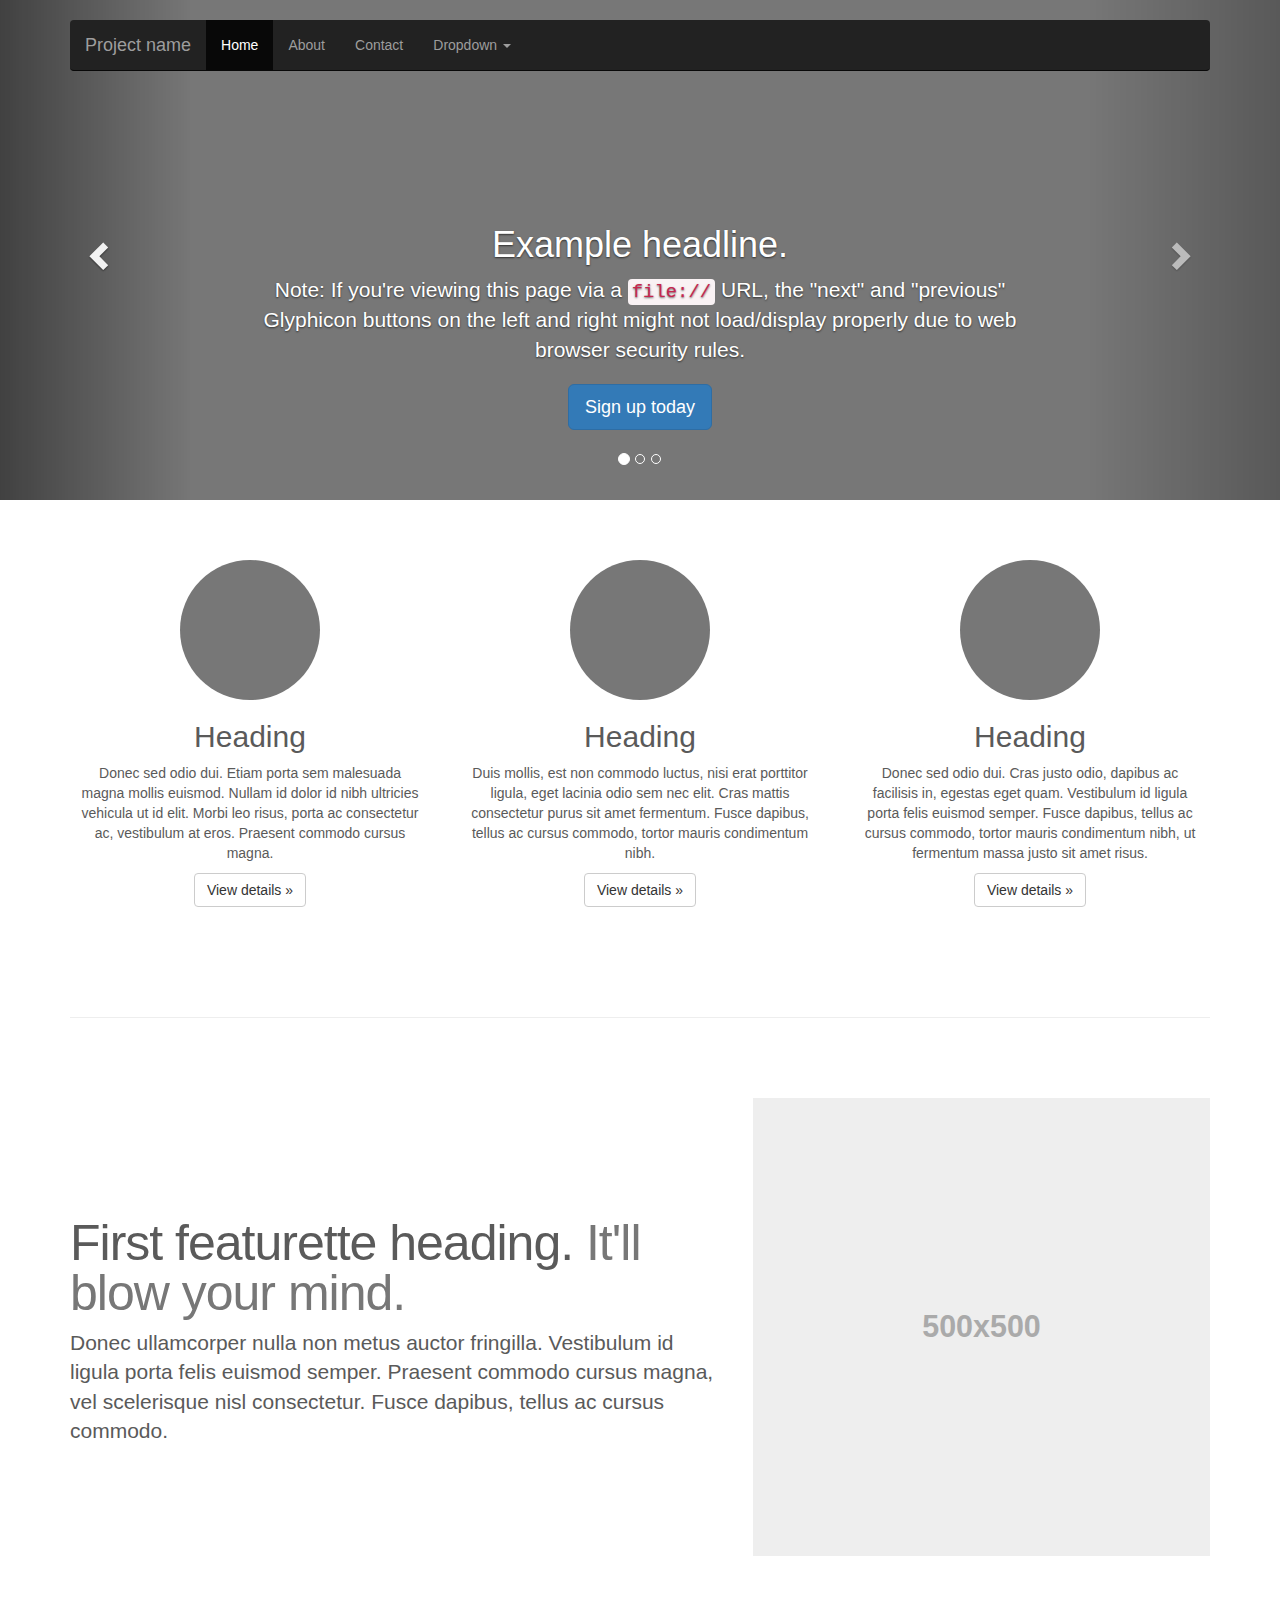
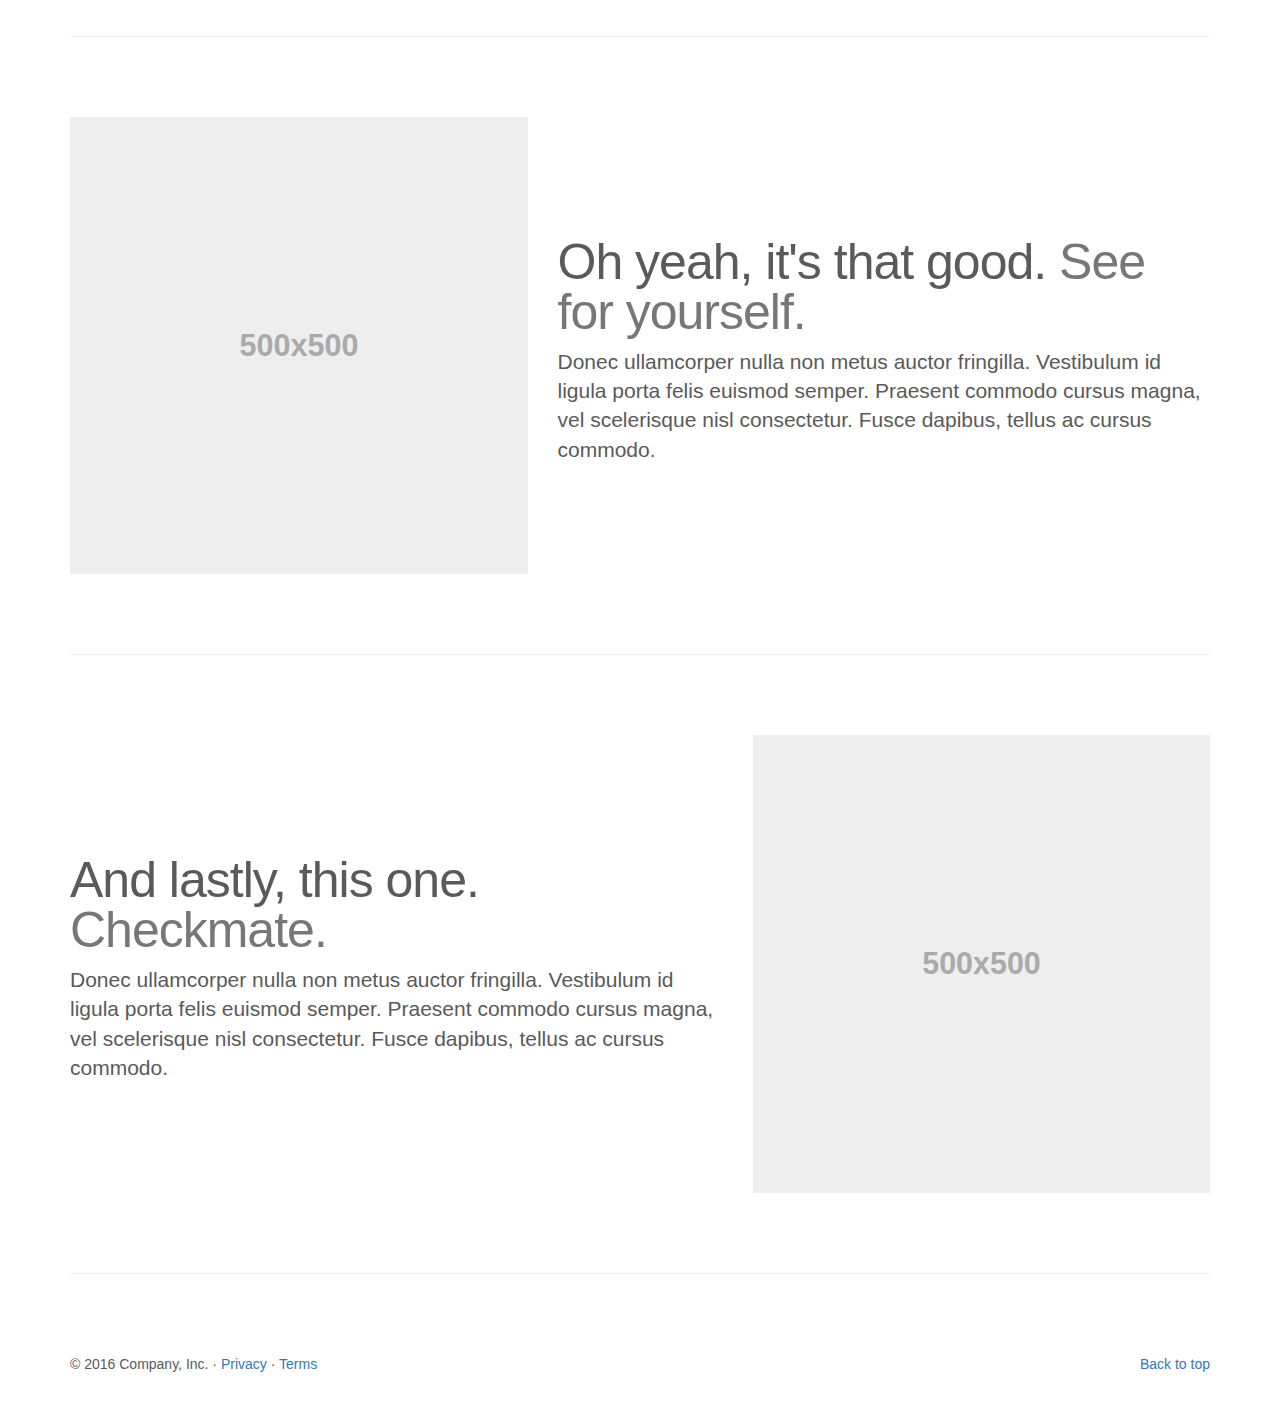
<file: lib/docs/examples/carousel/index.html>
<!DOCTYPE html>
<html lang="en">
  <head>
    <meta charset="utf-8">
    <meta http-equiv="X-UA-Compatible" content="IE=edge">
    <meta name="viewport" content="width=device-width, initial-scale=1">
    <!-- The above 3 meta tags *must* come first in the head; any other head content must come *after* these tags -->
    <meta name="description" content="">
    <meta name="author" content="">
    <link rel="icon" href="../../favicon.ico">

    <title>Carousel Template for Bootstrap</title>

    <!-- Bootstrap core CSS -->
    <link href="../../dist/css/bootstrap.min.css" rel="stylesheet">

    <!-- IE10 viewport hack for Surface/desktop Windows 8 bug -->
    <link href="../../assets/css/ie10-viewport-bug-workaround.css" rel="stylesheet">

    <!-- Just for debugging purposes. Don't actually copy these 2 lines! -->
    <!--[if lt IE 9]><script src="../../assets/js/ie8-responsive-file-warning.js"></script><![endif]-->
    <script src="../../assets/js/ie-emulation-modes-warning.js"></script>

    <!-- HTML5 shim and Respond.js for IE8 support of HTML5 elements and media queries -->
    <!--[if lt IE 9]>
      <script src="https://oss.maxcdn.com/html5shiv/3.7.3/html5shiv.min.js"></script>
      <script src="https://oss.maxcdn.com/respond/1.4.2/respond.min.js"></script>
    <![endif]-->

    <!-- Custom styles for this template -->
    <link href="carousel.css" rel="stylesheet">
  </head>
<!-- NAVBAR
================================================== -->
  <body>
    <div class="navbar-wrapper">
      <div class="container">

        <nav class="navbar navbar-inverse navbar-static-top">
          <div class="container">
            <div class="navbar-header">
              <button type="button" class="navbar-toggle collapsed" data-toggle="collapse" data-target="#navbar" aria-expanded="false" aria-controls="navbar">
                <span class="sr-only">Toggle navigation</span>
                <span class="icon-bar"></span>
                <span class="icon-bar"></span>
                <span class="icon-bar"></span>
              </button>
              <a class="navbar-brand" href="#">Project name</a>
            </div>
            <div id="navbar" class="navbar-collapse collapse">
              <ul class="nav navbar-nav">
                <li class="active"><a href="#">Home</a></li>
                <li><a href="#about">About</a></li>
                <li><a href="#contact">Contact</a></li>
                <li class="dropdown">
                  <a href="#" class="dropdown-toggle" data-toggle="dropdown" role="button" aria-haspopup="true" aria-expanded="false">Dropdown <span class="caret"></span></a>
                  <ul class="dropdown-menu">
                    <li><a href="#">Action</a></li>
                    <li><a href="#">Another action</a></li>
                    <li><a href="#">Something else here</a></li>
                    <li role="separator" class="divider"></li>
                    <li class="dropdown-header">Nav header</li>
                    <li><a href="#">Separated link</a></li>
                    <li><a href="#">One more separated link</a></li>
                  </ul>
                </li>
              </ul>
            </div>
          </div>
        </nav>

      </div>
    </div>


    <!-- Carousel
    ================================================== -->
    <div id="myCarousel" class="carousel slide" data-ride="carousel">
      <!-- Indicators -->
      <ol class="carousel-indicators">
        <li data-target="#myCarousel" data-slide-to="0" class="active"></li>
        <li data-target="#myCarousel" data-slide-to="1"></li>
        <li data-target="#myCarousel" data-slide-to="2"></li>
      </ol>
      <div class="carousel-inner" role="listbox">
        <div class="item active">
          <img class="first-slide" src="[data-uri]" alt="First slide">
          <div class="container">
            <div class="carousel-caption">
              <h1>Example headline.</h1>
              <p>Note: If you're viewing this page via a <code>file://</code> URL, the "next" and "previous" Glyphicon buttons on the left and right might not load/display properly due to web browser security rules.</p>
              <p><a class="btn btn-lg btn-primary" href="#" role="button">Sign up today</a></p>
            </div>
          </div>
        </div>
        <div class="item">
          <img class="second-slide" src="[data-uri]" alt="Second slide">
          <div class="container">
            <div class="carousel-caption">
              <h1>Another example headline.</h1>
              <p>Cras justo odio, dapibus ac facilisis in, egestas eget quam. Donec id elit non mi porta gravida at eget metus. Nullam id dolor id nibh ultricies vehicula ut id elit.</p>
              <p><a class="btn btn-lg btn-primary" href="#" role="button">Learn more</a></p>
            </div>
          </div>
        </div>
        <div class="item">
          <img class="third-slide" src="[data-uri]" alt="Third slide">
          <div class="container">
            <div class="carousel-caption">
              <h1>One more for good measure.</h1>
              <p>Cras justo odio, dapibus ac facilisis in, egestas eget quam. Donec id elit non mi porta gravida at eget metus. Nullam id dolor id nibh ultricies vehicula ut id elit.</p>
              <p><a class="btn btn-lg btn-primary" href="#" role="button">Browse gallery</a></p>
            </div>
          </div>
        </div>
      </div>
      <a class="left carousel-control" href="#myCarousel" role="button" data-slide="prev">
        <span class="glyphicon glyphicon-chevron-left" aria-hidden="true"></span>
        <span class="sr-only">Previous</span>
      </a>
      <a class="right carousel-control" href="#myCarousel" role="button" data-slide="next">
        <span class="glyphicon glyphicon-chevron-right" aria-hidden="true"></span>
        <span class="sr-only">Next</span>
      </a>
    </div><!-- /.carousel -->


    <!-- Marketing messaging and featurettes
    ================================================== -->
    <!-- Wrap the rest of the page in another container to center all the content. -->

    <div class="container marketing">

      <!-- Three columns of text below the carousel -->
      <div class="row">
        <div class="col-lg-4">
          <img class="img-circle" src="[data-uri]" alt="Generic placeholder image" width="140" height="140">
          <h2>Heading</h2>
          <p>Donec sed odio dui. Etiam porta sem malesuada magna mollis euismod. Nullam id dolor id nibh ultricies vehicula ut id elit. Morbi leo risus, porta ac consectetur ac, vestibulum at eros. Praesent commodo cursus magna.</p>
          <p><a class="btn btn-default" href="#" role="button">View details &raquo;</a></p>
        </div><!-- /.col-lg-4 -->
        <div class="col-lg-4">
          <img class="img-circle" src="[data-uri]" alt="Generic placeholder image" width="140" height="140">
          <h2>Heading</h2>
          <p>Duis mollis, est non commodo luctus, nisi erat porttitor ligula, eget lacinia odio sem nec elit. Cras mattis consectetur purus sit amet fermentum. Fusce dapibus, tellus ac cursus commodo, tortor mauris condimentum nibh.</p>
          <p><a class="btn btn-default" href="#" role="button">View details &raquo;</a></p>
        </div><!-- /.col-lg-4 -->
        <div class="col-lg-4">
          <img class="img-circle" src="[data-uri]" alt="Generic placeholder image" width="140" height="140">
          <h2>Heading</h2>
          <p>Donec sed odio dui. Cras justo odio, dapibus ac facilisis in, egestas eget quam. Vestibulum id ligula porta felis euismod semper. Fusce dapibus, tellus ac cursus commodo, tortor mauris condimentum nibh, ut fermentum massa justo sit amet risus.</p>
          <p><a class="btn btn-default" href="#" role="button">View details &raquo;</a></p>
        </div><!-- /.col-lg-4 -->
      </div><!-- /.row -->


      <!-- START THE FEATURETTES -->

      <hr class="featurette-divider">

      <div class="row featurette">
        <div class="col-md-7">
          <h2 class="featurette-heading">First featurette heading. <span class="text-muted">It'll blow your mind.</span></h2>
          <p class="lead">Donec ullamcorper nulla non metus auctor fringilla. Vestibulum id ligula porta felis euismod semper. Praesent commodo cursus magna, vel scelerisque nisl consectetur. Fusce dapibus, tellus ac cursus commodo.</p>
        </div>
        <div class="col-md-5">
          <img class="featurette-image img-responsive center-block" data-src="holder.js/500x500/auto" alt="Generic placeholder image">
        </div>
      </div>

      <hr class="featurette-divider">

      <div class="row featurette">
        <div class="col-md-7 col-md-push-5">
          <h2 class="featurette-heading">Oh yeah, it's that good. <span class="text-muted">See for yourself.</span></h2>
          <p class="lead">Donec ullamcorper nulla non metus auctor fringilla. Vestibulum id ligula porta felis euismod semper. Praesent commodo cursus magna, vel scelerisque nisl consectetur. Fusce dapibus, tellus ac cursus commodo.</p>
        </div>
        <div class="col-md-5 col-md-pull-7">
          <img class="featurette-image img-responsive center-block" data-src="holder.js/500x500/auto" alt="Generic placeholder image">
        </div>
      </div>

      <hr class="featurette-divider">

      <div class="row featurette">
        <div class="col-md-7">
          <h2 class="featurette-heading">And lastly, this one. <span class="text-muted">Checkmate.</span></h2>
          <p class="lead">Donec ullamcorper nulla non metus auctor fringilla. Vestibulum id ligula porta felis euismod semper. Praesent commodo cursus magna, vel scelerisque nisl consectetur. Fusce dapibus, tellus ac cursus commodo.</p>
        </div>
        <div class="col-md-5">
          <img class="featurette-image img-responsive center-block" data-src="holder.js/500x500/auto" alt="Generic placeholder image">
        </div>
      </div>

      <hr class="featurette-divider">

      <!-- /END THE FEATURETTES -->


      <!-- FOOTER -->
      <footer>
        <p class="pull-right"><a href="#">Back to top</a></p>
        <p>&copy; 2016 Company, Inc. &middot; <a href="#">Privacy</a> &middot; <a href="#">Terms</a></p>
      </footer>

    </div><!-- /.container -->


    <!-- Bootstrap core JavaScript
    ================================================== -->
    <!-- Placed at the end of the document so the pages load faster -->
    <script src="https://ajax.googleapis.com/ajax/libs/jquery/1.12.4/jquery.min.js"></script>
    <script>window.jQuery || document.write('<script src="../../assets/js/vendor/jquery.min.js"><\/script>')</script>
    <script src="../../dist/js/bootstrap.min.js"></script>
    <!-- Just to make our placeholder images work. Don't actually copy the next line! -->
    <script src="../../assets/js/vendor/holder.min.js"></script>
    <!-- IE10 viewport hack for Surface/desktop Windows 8 bug -->
    <script src="../../assets/js/ie10-viewport-bug-workaround.js"></script>
  </body>
</html>
</file>
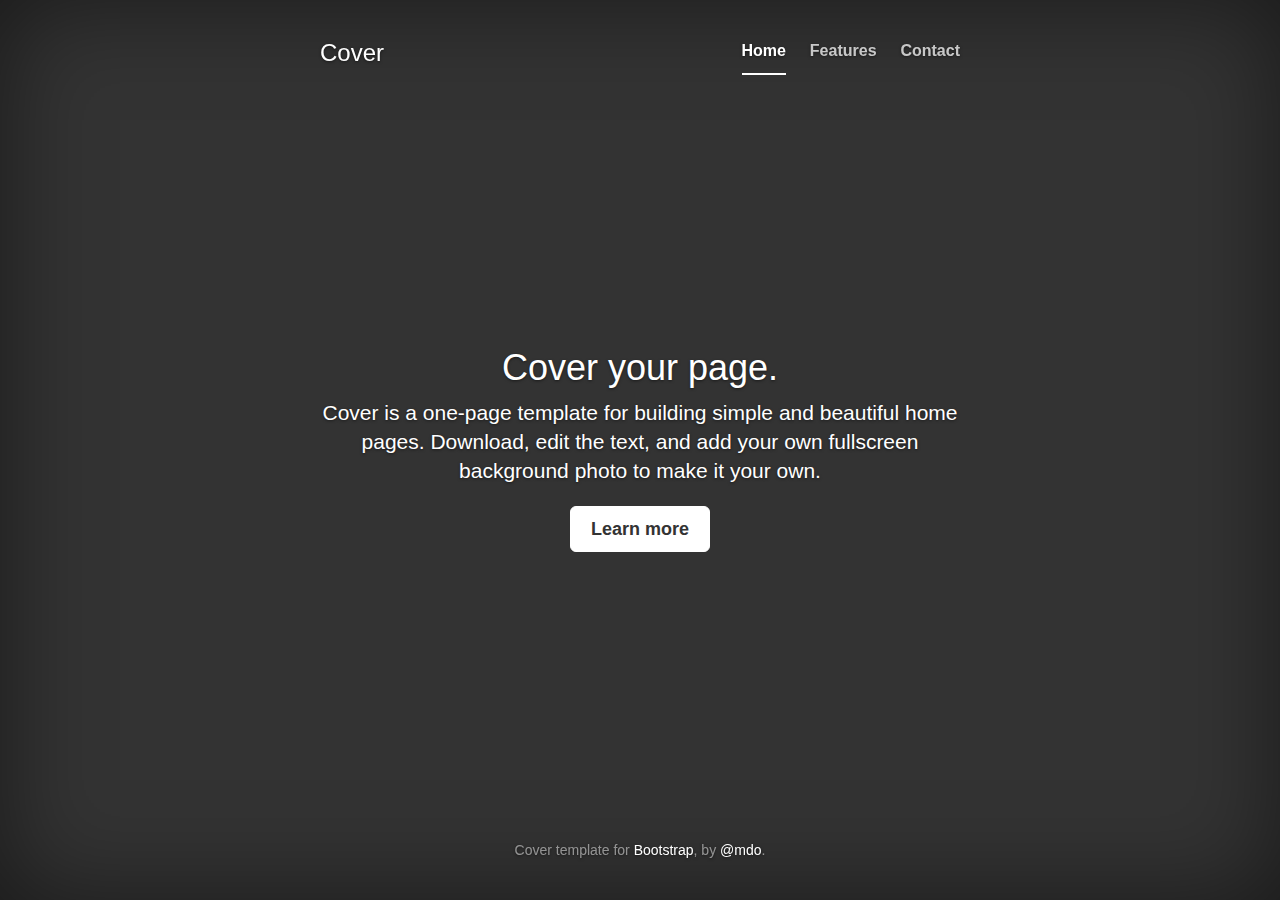
<file: lib/docs/examples/cover/index.html>
<!DOCTYPE html>
<html lang="en">
  <head>
    <meta charset="utf-8">
    <meta http-equiv="X-UA-Compatible" content="IE=edge">
    <meta name="viewport" content="width=device-width, initial-scale=1">
    <!-- The above 3 meta tags *must* come first in the head; any other head content must come *after* these tags -->
    <meta name="description" content="">
    <meta name="author" content="">
    <link rel="icon" href="../../favicon.ico">

    <title>Cover Template for Bootstrap</title>

    <!-- Bootstrap core CSS -->
    <link href="../../dist/css/bootstrap.min.css" rel="stylesheet">

    <!-- IE10 viewport hack for Surface/desktop Windows 8 bug -->
    <link href="../../assets/css/ie10-viewport-bug-workaround.css" rel="stylesheet">

    <!-- Custom styles for this template -->
    <link href="cover.css" rel="stylesheet">

    <!-- Just for debugging purposes. Don't actually copy these 2 lines! -->
    <!--[if lt IE 9]><script src="../../assets/js/ie8-responsive-file-warning.js"></script><![endif]-->
    <script src="../../assets/js/ie-emulation-modes-warning.js"></script>

    <!-- HTML5 shim and Respond.js for IE8 support of HTML5 elements and media queries -->
    <!--[if lt IE 9]>
      <script src="https://oss.maxcdn.com/html5shiv/3.7.3/html5shiv.min.js"></script>
      <script src="https://oss.maxcdn.com/respond/1.4.2/respond.min.js"></script>
    <![endif]-->
  </head>

  <body>

    <div class="site-wrapper">

      <div class="site-wrapper-inner">

        <div class="cover-container">

          <div class="masthead clearfix">
            <div class="inner">
              <h3 class="masthead-brand">Cover</h3>
              <nav>
                <ul class="nav masthead-nav">
                  <li class="active"><a href="#">Home</a></li>
                  <li><a href="#">Features</a></li>
                  <li><a href="#">Contact</a></li>
                </ul>
              </nav>
            </div>
          </div>

          <div class="inner cover">
            <h1 class="cover-heading">Cover your page.</h1>
            <p class="lead">Cover is a one-page template for building simple and beautiful home pages. Download, edit the text, and add your own fullscreen background photo to make it your own.</p>
            <p class="lead">
              <a href="#" class="btn btn-lg btn-default">Learn more</a>
            </p>
          </div>

          <div class="mastfoot">
            <div class="inner">
              <p>Cover template for <a href="http://getbootstrap.com">Bootstrap</a>, by <a href="https://twitter.com/mdo">@mdo</a>.</p>
            </div>
          </div>

        </div>

      </div>

    </div>

    <!-- Bootstrap core JavaScript
    ================================================== -->
    <!-- Placed at the end of the document so the pages load faster -->
    <script src="https://ajax.googleapis.com/ajax/libs/jquery/1.12.4/jquery.min.js"></script>
    <script>window.jQuery || document.write('<script src="../../assets/js/vendor/jquery.min.js"><\/script>')</script>
    <script src="../../dist/js/bootstrap.min.js"></script>
    <!-- IE10 viewport hack for Surface/desktop Windows 8 bug -->
    <script src="../../assets/js/ie10-viewport-bug-workaround.js"></script>
  </body>
</html>
</file>
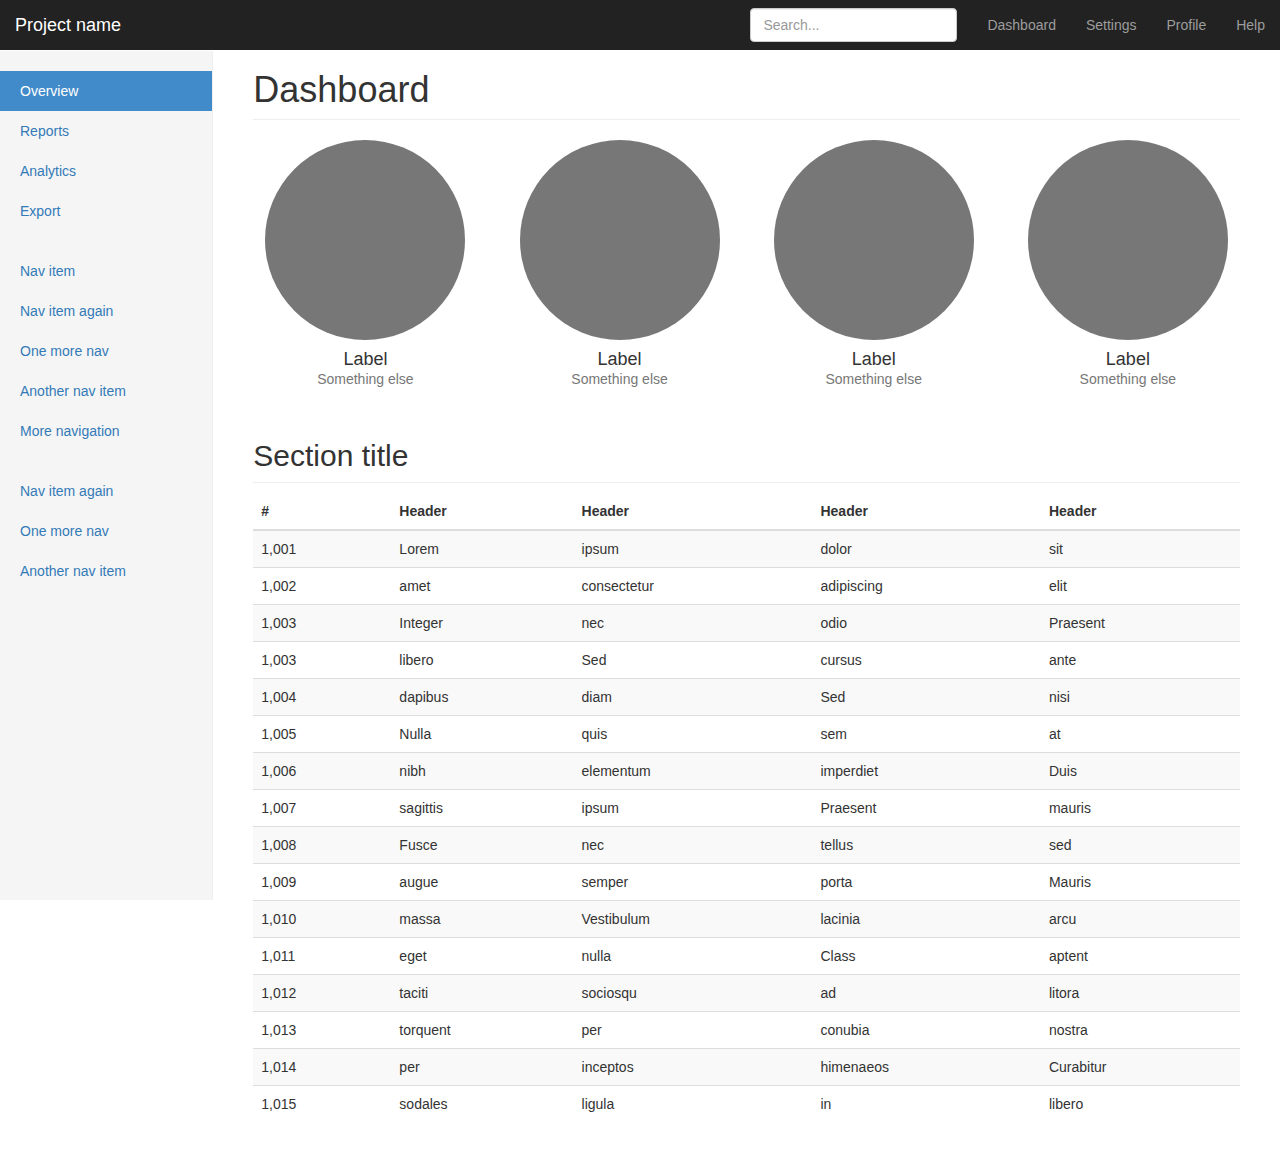
<file: lib/docs/examples/dashboard/index.html>
<!DOCTYPE html>
<html lang="en">
  <head>
    <meta charset="utf-8">
    <meta http-equiv="X-UA-Compatible" content="IE=edge">
    <meta name="viewport" content="width=device-width, initial-scale=1">
    <!-- The above 3 meta tags *must* come first in the head; any other head content must come *after* these tags -->
    <meta name="description" content="">
    <meta name="author" content="">
    <link rel="icon" href="../../favicon.ico">

    <title>Dashboard Template for Bootstrap</title>

    <!-- Bootstrap core CSS -->
    <link href="../../dist/css/bootstrap.min.css" rel="stylesheet">

    <!-- IE10 viewport hack for Surface/desktop Windows 8 bug -->
    <link href="../../assets/css/ie10-viewport-bug-workaround.css" rel="stylesheet">

    <!-- Custom styles for this template -->
    <link href="dashboard.css" rel="stylesheet">

    <!-- Just for debugging purposes. Don't actually copy these 2 lines! -->
    <!--[if lt IE 9]><script src="../../assets/js/ie8-responsive-file-warning.js"></script><![endif]-->
    <script src="../../assets/js/ie-emulation-modes-warning.js"></script>

    <!-- HTML5 shim and Respond.js for IE8 support of HTML5 elements and media queries -->
    <!--[if lt IE 9]>
      <script src="https://oss.maxcdn.com/html5shiv/3.7.3/html5shiv.min.js"></script>
      <script src="https://oss.maxcdn.com/respond/1.4.2/respond.min.js"></script>
    <![endif]-->
  </head>

  <body>

    <nav class="navbar navbar-inverse navbar-fixed-top">
      <div class="container-fluid">
        <div class="navbar-header">
          <button type="button" class="navbar-toggle collapsed" data-toggle="collapse" data-target="#navbar" aria-expanded="false" aria-controls="navbar">
            <span class="sr-only">Toggle navigation</span>
            <span class="icon-bar"></span>
            <span class="icon-bar"></span>
            <span class="icon-bar"></span>
          </button>
          <a class="navbar-brand" href="#">Project name</a>
        </div>
        <div id="navbar" class="navbar-collapse collapse">
          <ul class="nav navbar-nav navbar-right">
            <li><a href="#">Dashboard</a></li>
            <li><a href="#">Settings</a></li>
            <li><a href="#">Profile</a></li>
            <li><a href="#">Help</a></li>
          </ul>
          <form class="navbar-form navbar-right">
            <input type="text" class="form-control" placeholder="Search...">
          </form>
        </div>
      </div>
    </nav>

    <div class="container-fluid">
      <div class="row">
        <div class="col-sm-3 col-md-2 sidebar">
          <ul class="nav nav-sidebar">
            <li class="active"><a href="#">Overview <span class="sr-only">(current)</span></a></li>
            <li><a href="#">Reports</a></li>
            <li><a href="#">Analytics</a></li>
            <li><a href="#">Export</a></li>
          </ul>
          <ul class="nav nav-sidebar">
            <li><a href="">Nav item</a></li>
            <li><a href="">Nav item again</a></li>
            <li><a href="">One more nav</a></li>
            <li><a href="">Another nav item</a></li>
            <li><a href="">More navigation</a></li>
          </ul>
          <ul class="nav nav-sidebar">
            <li><a href="">Nav item again</a></li>
            <li><a href="">One more nav</a></li>
            <li><a href="">Another nav item</a></li>
          </ul>
        </div>
        <div class="col-sm-9 col-sm-offset-3 col-md-10 col-md-offset-2 main">
          <h1 class="page-header">Dashboard</h1>

          <div class="row placeholders">
            <div class="col-xs-6 col-sm-3 placeholder">
              <img src="[data-uri]" width="200" height="200" class="img-responsive" alt="Generic placeholder thumbnail">
              <h4>Label</h4>
              <span class="text-muted">Something else</span>
            </div>
            <div class="col-xs-6 col-sm-3 placeholder">
              <img src="[data-uri]" width="200" height="200" class="img-responsive" alt="Generic placeholder thumbnail">
              <h4>Label</h4>
              <span class="text-muted">Something else</span>
            </div>
            <div class="col-xs-6 col-sm-3 placeholder">
              <img src="[data-uri]" width="200" height="200" class="img-responsive" alt="Generic placeholder thumbnail">
              <h4>Label</h4>
              <span class="text-muted">Something else</span>
            </div>
            <div class="col-xs-6 col-sm-3 placeholder">
              <img src="[data-uri]" width="200" height="200" class="img-responsive" alt="Generic placeholder thumbnail">
              <h4>Label</h4>
              <span class="text-muted">Something else</span>
            </div>
          </div>

          <h2 class="sub-header">Section title</h2>
          <div class="table-responsive">
            <table class="table table-striped">
              <thead>
                <tr>
                  <th>#</th>
                  <th>Header</th>
                  <th>Header</th>
                  <th>Header</th>
                  <th>Header</th>
                </tr>
              </thead>
              <tbody>
                <tr>
                  <td>1,001</td>
                  <td>Lorem</td>
                  <td>ipsum</td>
                  <td>dolor</td>
                  <td>sit</td>
                </tr>
                <tr>
                  <td>1,002</td>
                  <td>amet</td>
                  <td>consectetur</td>
                  <td>adipiscing</td>
                  <td>elit</td>
                </tr>
                <tr>
                  <td>1,003</td>
                  <td>Integer</td>
                  <td>nec</td>
                  <td>odio</td>
                  <td>Praesent</td>
                </tr>
                <tr>
                  <td>1,003</td>
                  <td>libero</td>
                  <td>Sed</td>
                  <td>cursus</td>
                  <td>ante</td>
                </tr>
                <tr>
                  <td>1,004</td>
                  <td>dapibus</td>
                  <td>diam</td>
                  <td>Sed</td>
                  <td>nisi</td>
                </tr>
                <tr>
                  <td>1,005</td>
                  <td>Nulla</td>
                  <td>quis</td>
                  <td>sem</td>
                  <td>at</td>
                </tr>
                <tr>
                  <td>1,006</td>
                  <td>nibh</td>
                  <td>elementum</td>
                  <td>imperdiet</td>
                  <td>Duis</td>
                </tr>
                <tr>
                  <td>1,007</td>
                  <td>sagittis</td>
                  <td>ipsum</td>
                  <td>Praesent</td>
                  <td>mauris</td>
                </tr>
                <tr>
                  <td>1,008</td>
                  <td>Fusce</td>
                  <td>nec</td>
                  <td>tellus</td>
                  <td>sed</td>
                </tr>
                <tr>
                  <td>1,009</td>
                  <td>augue</td>
                  <td>semper</td>
                  <td>porta</td>
                  <td>Mauris</td>
                </tr>
                <tr>
                  <td>1,010</td>
                  <td>massa</td>
                  <td>Vestibulum</td>
                  <td>lacinia</td>
                  <td>arcu</td>
                </tr>
                <tr>
                  <td>1,011</td>
                  <td>eget</td>
                  <td>nulla</td>
                  <td>Class</td>
                  <td>aptent</td>
                </tr>
                <tr>
                  <td>1,012</td>
                  <td>taciti</td>
                  <td>sociosqu</td>
                  <td>ad</td>
                  <td>litora</td>
                </tr>
                <tr>
                  <td>1,013</td>
                  <td>torquent</td>
                  <td>per</td>
                  <td>conubia</td>
                  <td>nostra</td>
                </tr>
                <tr>
                  <td>1,014</td>
                  <td>per</td>
                  <td>inceptos</td>
                  <td>himenaeos</td>
                  <td>Curabitur</td>
                </tr>
                <tr>
                  <td>1,015</td>
                  <td>sodales</td>
                  <td>ligula</td>
                  <td>in</td>
                  <td>libero</td>
                </tr>
              </tbody>
            </table>
          </div>
        </div>
      </div>
    </div>

    <!-- Bootstrap core JavaScript
    ================================================== -->
    <!-- Placed at the end of the document so the pages load faster -->
    <script src="https://ajax.googleapis.com/ajax/libs/jquery/1.12.4/jquery.min.js"></script>
    <script>window.jQuery || document.write('<script src="../../assets/js/vendor/jquery.min.js"><\/script>')</script>
    <script src="../../dist/js/bootstrap.min.js"></script>
    <!-- Just to make our placeholder images work. Don't actually copy the next line! -->
    <script src="../../assets/js/vendor/holder.min.js"></script>
    <!-- IE10 viewport hack for Surface/desktop Windows 8 bug -->
    <script src="../../assets/js/ie10-viewport-bug-workaround.js"></script>
  </body>
</html>
</file>
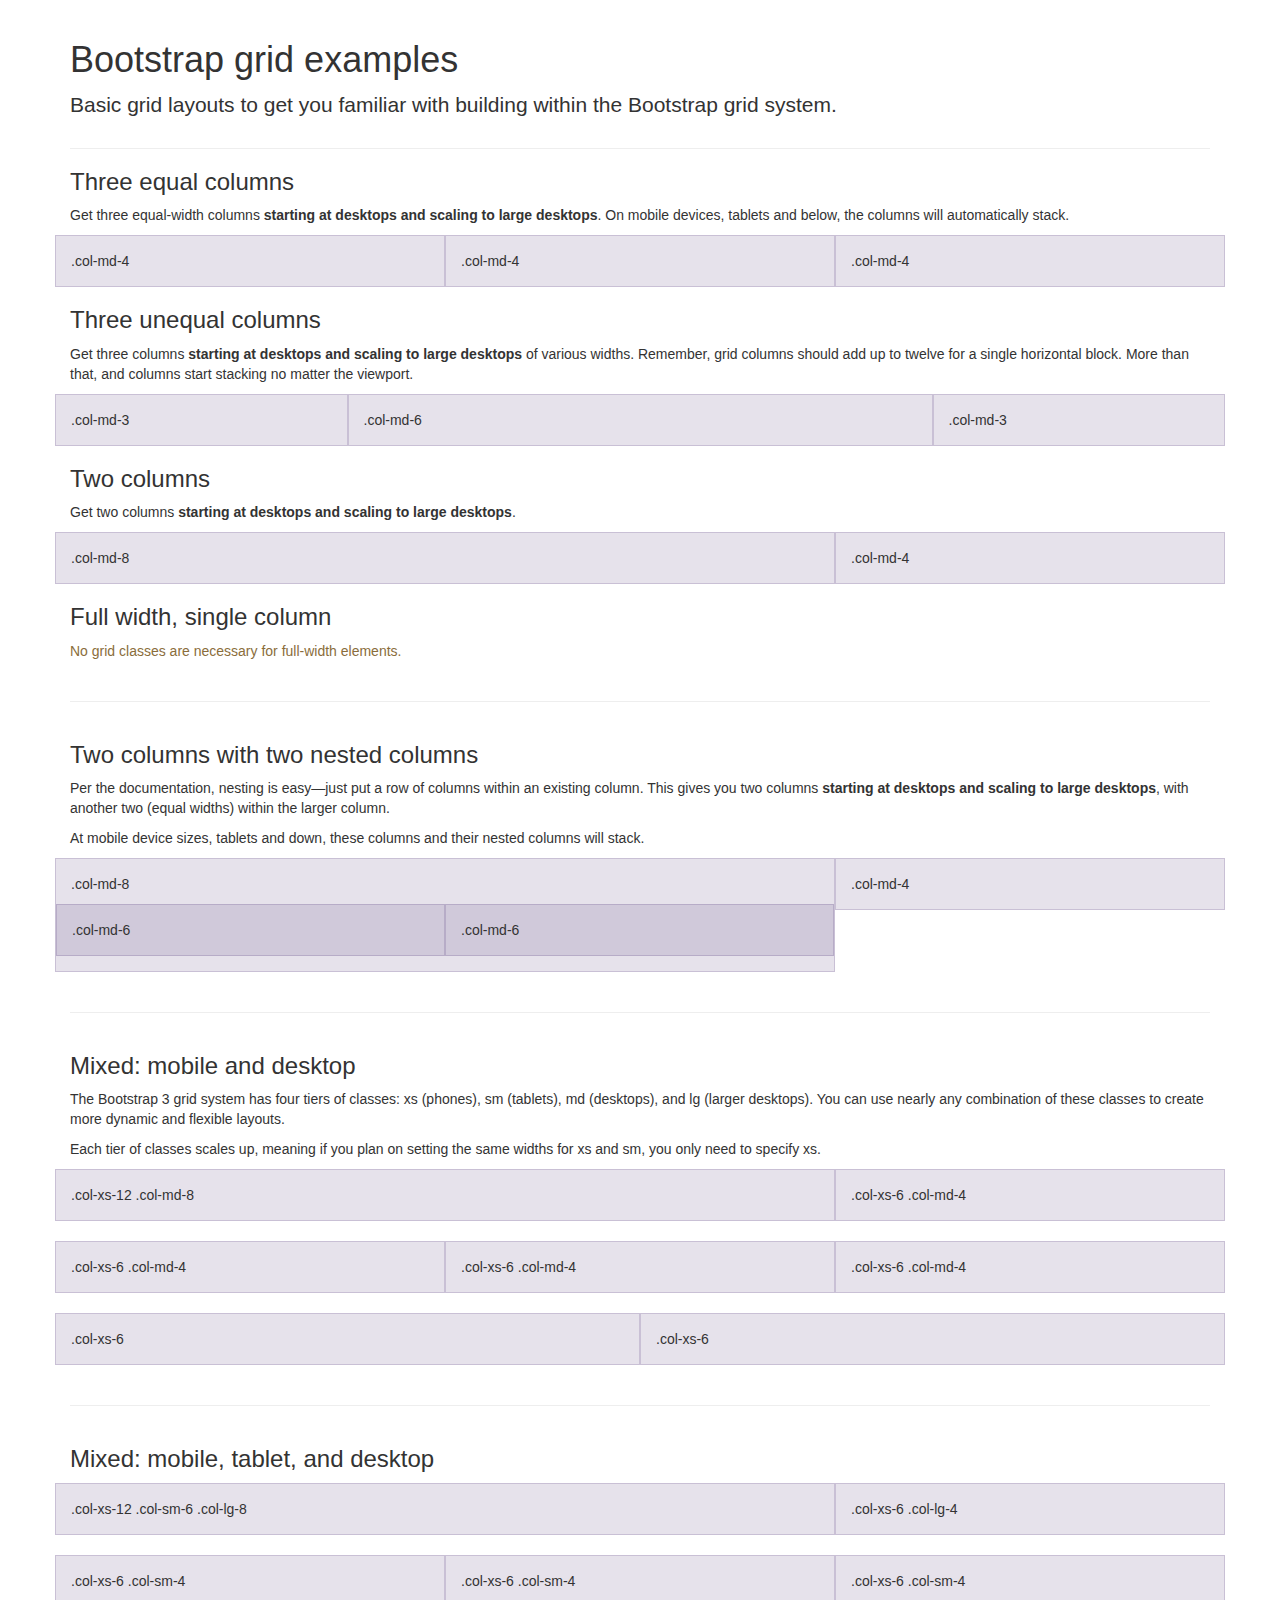
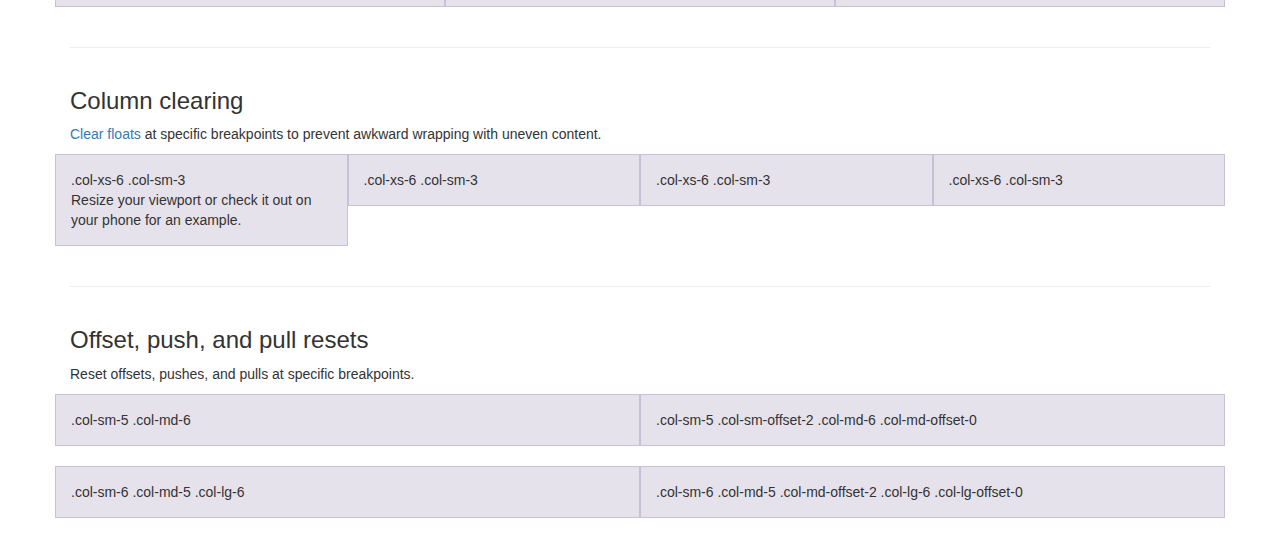
<file: lib/docs/examples/grid/index.html>
<!DOCTYPE html>
<html lang="en">
  <head>
    <meta charset="utf-8">
    <meta http-equiv="X-UA-Compatible" content="IE=edge">
    <meta name="viewport" content="width=device-width, initial-scale=1">
    <!-- The above 3 meta tags *must* come first in the head; any other head content must come *after* these tags -->
    <meta name="description" content="">
    <meta name="author" content="">
    <link rel="icon" href="../../favicon.ico">

    <title>Grid Template for Bootstrap</title>

    <!-- Bootstrap core CSS -->
    <link href="../../dist/css/bootstrap.min.css" rel="stylesheet">

    <!-- IE10 viewport hack for Surface/desktop Windows 8 bug -->
    <link href="../../assets/css/ie10-viewport-bug-workaround.css" rel="stylesheet">

    <!-- Custom styles for this template -->
    <link href="grid.css" rel="stylesheet">

    <!-- Just for debugging purposes. Don't actually copy these 2 lines! -->
    <!--[if lt IE 9]><script src="../../assets/js/ie8-responsive-file-warning.js"></script><![endif]-->
    <script src="../../assets/js/ie-emulation-modes-warning.js"></script>

    <!-- HTML5 shim and Respond.js for IE8 support of HTML5 elements and media queries -->
    <!--[if lt IE 9]>
      <script src="https://oss.maxcdn.com/html5shiv/3.7.3/html5shiv.min.js"></script>
      <script src="https://oss.maxcdn.com/respond/1.4.2/respond.min.js"></script>
    <![endif]-->
  </head>

  <body>
    <div class="container">

      <div class="page-header">
        <h1>Bootstrap grid examples</h1>
        <p class="lead">Basic grid layouts to get you familiar with building within the Bootstrap grid system.</p>
      </div>

      <h3>Three equal columns</h3>
      <p>Get three equal-width columns <strong>starting at desktops and scaling to large desktops</strong>. On mobile devices, tablets and below, the columns will automatically stack.</p>
      <div class="row">
        <div class="col-md-4">.col-md-4</div>
        <div class="col-md-4">.col-md-4</div>
        <div class="col-md-4">.col-md-4</div>
      </div>

      <h3>Three unequal columns</h3>
      <p>Get three columns <strong>starting at desktops and scaling to large desktops</strong> of various widths. Remember, grid columns should add up to twelve for a single horizontal block. More than that, and columns start stacking no matter the viewport.</p>
      <div class="row">
        <div class="col-md-3">.col-md-3</div>
        <div class="col-md-6">.col-md-6</div>
        <div class="col-md-3">.col-md-3</div>
      </div>

      <h3>Two columns</h3>
      <p>Get two columns <strong>starting at desktops and scaling to large desktops</strong>.</p>
      <div class="row">
        <div class="col-md-8">.col-md-8</div>
        <div class="col-md-4">.col-md-4</div>
      </div>

      <h3>Full width, single column</h3>
      <p class="text-warning">No grid classes are necessary for full-width elements.</p>

      <hr>

      <h3>Two columns with two nested columns</h3>
      <p>Per the documentation, nesting is easy—just put a row of columns within an existing column. This gives you two columns <strong>starting at desktops and scaling to large desktops</strong>, with another two (equal widths) within the larger column.</p>
      <p>At mobile device sizes, tablets and down, these columns and their nested columns will stack.</p>
      <div class="row">
        <div class="col-md-8">
          .col-md-8
          <div class="row">
            <div class="col-md-6">.col-md-6</div>
            <div class="col-md-6">.col-md-6</div>
          </div>
        </div>
        <div class="col-md-4">.col-md-4</div>
      </div>

      <hr>

      <h3>Mixed: mobile and desktop</h3>
      <p>The Bootstrap 3 grid system has four tiers of classes: xs (phones), sm (tablets), md (desktops), and lg (larger desktops). You can use nearly any combination of these classes to create more dynamic and flexible layouts.</p>
      <p>Each tier of classes scales up, meaning if you plan on setting the same widths for xs and sm, you only need to specify xs.</p>
      <div class="row">
        <div class="col-xs-12 col-md-8">.col-xs-12 .col-md-8</div>
        <div class="col-xs-6 col-md-4">.col-xs-6 .col-md-4</div>
      </div>
      <div class="row">
        <div class="col-xs-6 col-md-4">.col-xs-6 .col-md-4</div>
        <div class="col-xs-6 col-md-4">.col-xs-6 .col-md-4</div>
        <div class="col-xs-6 col-md-4">.col-xs-6 .col-md-4</div>
      </div>
      <div class="row">
        <div class="col-xs-6">.col-xs-6</div>
        <div class="col-xs-6">.col-xs-6</div>
      </div>

      <hr>

      <h3>Mixed: mobile, tablet, and desktop</h3>
      <p></p>
      <div class="row">
        <div class="col-xs-12 col-sm-6 col-lg-8">.col-xs-12 .col-sm-6 .col-lg-8</div>
        <div class="col-xs-6 col-lg-4">.col-xs-6 .col-lg-4</div>
      </div>
      <div class="row">
        <div class="col-xs-6 col-sm-4">.col-xs-6 .col-sm-4</div>
        <div class="col-xs-6 col-sm-4">.col-xs-6 .col-sm-4</div>
        <div class="col-xs-6 col-sm-4">.col-xs-6 .col-sm-4</div>
      </div>

      <hr>

      <h3>Column clearing</h3>
      <p><a href="http://getbootstrap.com/css/#grid-responsive-resets">Clear floats</a> at specific breakpoints to prevent awkward wrapping with uneven content.</p>
      <div class="row">
        <div class="col-xs-6 col-sm-3">
          .col-xs-6 .col-sm-3
          <br>
          Resize your viewport or check it out on your phone for an example.
        </div>
        <div class="col-xs-6 col-sm-3">.col-xs-6 .col-sm-3</div>

        <!-- Add the extra clearfix for only the required viewport -->
        <div class="clearfix visible-xs"></div>

        <div class="col-xs-6 col-sm-3">.col-xs-6 .col-sm-3</div>
        <div class="col-xs-6 col-sm-3">.col-xs-6 .col-sm-3</div>
      </div>

      <hr>

      <h3>Offset, push, and pull resets</h3>
      <p>Reset offsets, pushes, and pulls at specific breakpoints.</p>
      <div class="row">
        <div class="col-sm-5 col-md-6">.col-sm-5 .col-md-6</div>
        <div class="col-sm-5 col-sm-offset-2 col-md-6 col-md-offset-0">.col-sm-5 .col-sm-offset-2 .col-md-6 .col-md-offset-0</div>
      </div>
      <div class="row">
        <div class="col-sm-6 col-md-5 col-lg-6">.col-sm-6 .col-md-5 .col-lg-6</div>
        <div class="col-sm-6 col-md-5 col-md-offset-2 col-lg-6 col-lg-offset-0">.col-sm-6 .col-md-5 .col-md-offset-2 .col-lg-6 .col-lg-offset-0</div>
      </div>


    </div> <!-- /container -->


    <!-- IE10 viewport hack for Surface/desktop Windows 8 bug -->
    <script src="../../assets/js/ie10-viewport-bug-workaround.js"></script>
  </body>
</html>
</file>
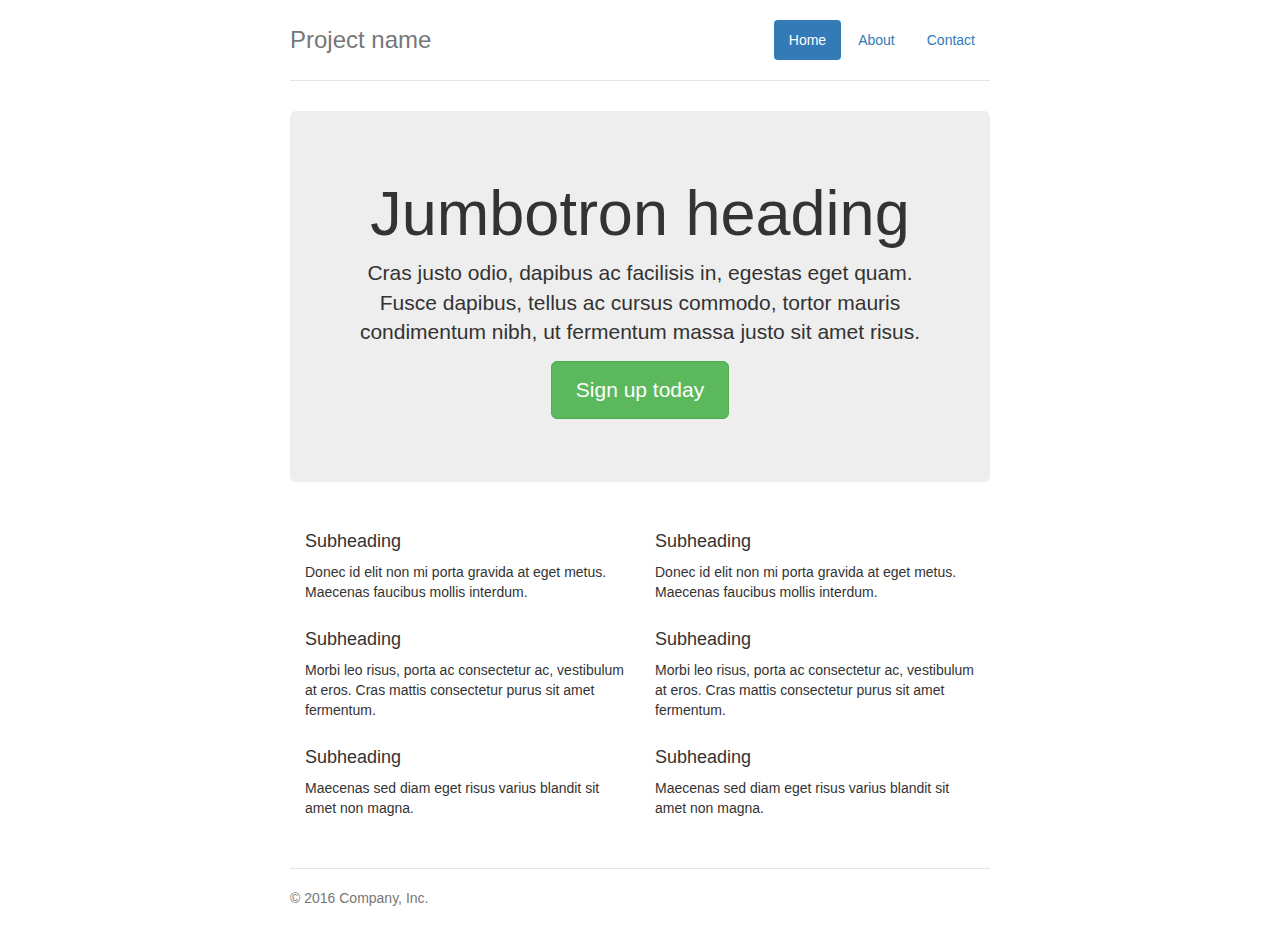
<file: lib/docs/examples/jumbotron-narrow/index.html>
<!DOCTYPE html>
<html lang="en">
  <head>
    <meta charset="utf-8">
    <meta http-equiv="X-UA-Compatible" content="IE=edge">
    <meta name="viewport" content="width=device-width, initial-scale=1">
    <!-- The above 3 meta tags *must* come first in the head; any other head content must come *after* these tags -->
    <meta name="description" content="">
    <meta name="author" content="">
    <link rel="icon" href="../../favicon.ico">

    <title>Narrow Jumbotron Template for Bootstrap</title>

    <!-- Bootstrap core CSS -->
    <link href="../../dist/css/bootstrap.min.css" rel="stylesheet">

    <!-- IE10 viewport hack for Surface/desktop Windows 8 bug -->
    <link href="../../assets/css/ie10-viewport-bug-workaround.css" rel="stylesheet">

    <!-- Custom styles for this template -->
    <link href="jumbotron-narrow.css" rel="stylesheet">

    <!-- Just for debugging purposes. Don't actually copy these 2 lines! -->
    <!--[if lt IE 9]><script src="../../assets/js/ie8-responsive-file-warning.js"></script><![endif]-->
    <script src="../../assets/js/ie-emulation-modes-warning.js"></script>

    <!-- HTML5 shim and Respond.js for IE8 support of HTML5 elements and media queries -->
    <!--[if lt IE 9]>
      <script src="https://oss.maxcdn.com/html5shiv/3.7.3/html5shiv.min.js"></script>
      <script src="https://oss.maxcdn.com/respond/1.4.2/respond.min.js"></script>
    <![endif]-->
  </head>

  <body>

    <div class="container">
      <div class="header clearfix">
        <nav>
          <ul class="nav nav-pills pull-right">
            <li role="presentation" class="active"><a href="#">Home</a></li>
            <li role="presentation"><a href="#">About</a></li>
            <li role="presentation"><a href="#">Contact</a></li>
          </ul>
        </nav>
        <h3 class="text-muted">Project name</h3>
      </div>

      <div class="jumbotron">
        <h1>Jumbotron heading</h1>
        <p class="lead">Cras justo odio, dapibus ac facilisis in, egestas eget quam. Fusce dapibus, tellus ac cursus commodo, tortor mauris condimentum nibh, ut fermentum massa justo sit amet risus.</p>
        <p><a class="btn btn-lg btn-success" href="#" role="button">Sign up today</a></p>
      </div>

      <div class="row marketing">
        <div class="col-lg-6">
          <h4>Subheading</h4>
          <p>Donec id elit non mi porta gravida at eget metus. Maecenas faucibus mollis interdum.</p>

          <h4>Subheading</h4>
          <p>Morbi leo risus, porta ac consectetur ac, vestibulum at eros. Cras mattis consectetur purus sit amet fermentum.</p>

          <h4>Subheading</h4>
          <p>Maecenas sed diam eget risus varius blandit sit amet non magna.</p>
        </div>

        <div class="col-lg-6">
          <h4>Subheading</h4>
          <p>Donec id elit non mi porta gravida at eget metus. Maecenas faucibus mollis interdum.</p>

          <h4>Subheading</h4>
          <p>Morbi leo risus, porta ac consectetur ac, vestibulum at eros. Cras mattis consectetur purus sit amet fermentum.</p>

          <h4>Subheading</h4>
          <p>Maecenas sed diam eget risus varius blandit sit amet non magna.</p>
        </div>
      </div>

      <footer class="footer">
        <p>&copy; 2016 Company, Inc.</p>
      </footer>

    </div> <!-- /container -->


    <!-- IE10 viewport hack for Surface/desktop Windows 8 bug -->
    <script src="../../assets/js/ie10-viewport-bug-workaround.js"></script>
  </body>
</html>
</file>
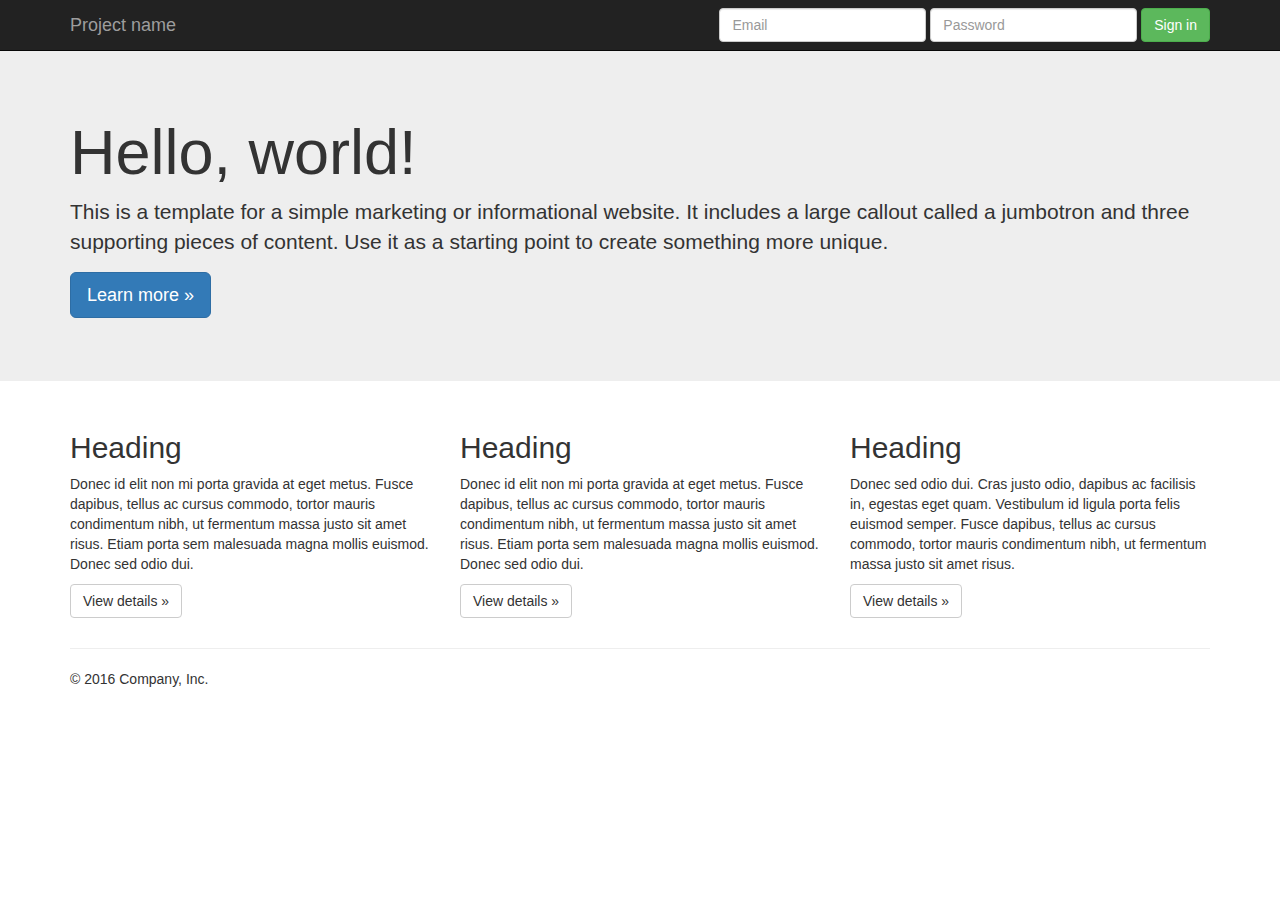
<file: lib/docs/examples/jumbotron/index.html>
<!DOCTYPE html>
<html lang="en">
  <head>
    <meta charset="utf-8">
    <meta http-equiv="X-UA-Compatible" content="IE=edge">
    <meta name="viewport" content="width=device-width, initial-scale=1">
    <!-- The above 3 meta tags *must* come first in the head; any other head content must come *after* these tags -->
    <meta name="description" content="">
    <meta name="author" content="">
    <link rel="icon" href="../../favicon.ico">

    <title>Jumbotron Template for Bootstrap</title>

    <!-- Bootstrap core CSS -->
    <link href="../../dist/css/bootstrap.min.css" rel="stylesheet">

    <!-- IE10 viewport hack for Surface/desktop Windows 8 bug -->
    <link href="../../assets/css/ie10-viewport-bug-workaround.css" rel="stylesheet">

    <!-- Custom styles for this template -->
    <link href="jumbotron.css" rel="stylesheet">

    <!-- Just for debugging purposes. Don't actually copy these 2 lines! -->
    <!--[if lt IE 9]><script src="../../assets/js/ie8-responsive-file-warning.js"></script><![endif]-->
    <script src="../../assets/js/ie-emulation-modes-warning.js"></script>

    <!-- HTML5 shim and Respond.js for IE8 support of HTML5 elements and media queries -->
    <!--[if lt IE 9]>
      <script src="https://oss.maxcdn.com/html5shiv/3.7.3/html5shiv.min.js"></script>
      <script src="https://oss.maxcdn.com/respond/1.4.2/respond.min.js"></script>
    <![endif]-->
  </head>

  <body>

    <nav class="navbar navbar-inverse navbar-fixed-top">
      <div class="container">
        <div class="navbar-header">
          <button type="button" class="navbar-toggle collapsed" data-toggle="collapse" data-target="#navbar" aria-expanded="false" aria-controls="navbar">
            <span class="sr-only">Toggle navigation</span>
            <span class="icon-bar"></span>
            <span class="icon-bar"></span>
            <span class="icon-bar"></span>
          </button>
          <a class="navbar-brand" href="#">Project name</a>
        </div>
        <div id="navbar" class="navbar-collapse collapse">
          <form class="navbar-form navbar-right">
            <div class="form-group">
              <input type="text" placeholder="Email" class="form-control">
            </div>
            <div class="form-group">
              <input type="password" placeholder="Password" class="form-control">
            </div>
            <button type="submit" class="btn btn-success">Sign in</button>
          </form>
        </div><!--/.navbar-collapse -->
      </div>
    </nav>

    <!-- Main jumbotron for a primary marketing message or call to action -->
    <div class="jumbotron">
      <div class="container">
        <h1>Hello, world!</h1>
        <p>This is a template for a simple marketing or informational website. It includes a large callout called a jumbotron and three supporting pieces of content. Use it as a starting point to create something more unique.</p>
        <p><a class="btn btn-primary btn-lg" href="#" role="button">Learn more &raquo;</a></p>
      </div>
    </div>

    <div class="container">
      <!-- Example row of columns -->
      <div class="row">
        <div class="col-md-4">
          <h2>Heading</h2>
          <p>Donec id elit non mi porta gravida at eget metus. Fusce dapibus, tellus ac cursus commodo, tortor mauris condimentum nibh, ut fermentum massa justo sit amet risus. Etiam porta sem malesuada magna mollis euismod. Donec sed odio dui. </p>
          <p><a class="btn btn-default" href="#" role="button">View details &raquo;</a></p>
        </div>
        <div class="col-md-4">
          <h2>Heading</h2>
          <p>Donec id elit non mi porta gravida at eget metus. Fusce dapibus, tellus ac cursus commodo, tortor mauris condimentum nibh, ut fermentum massa justo sit amet risus. Etiam porta sem malesuada magna mollis euismod. Donec sed odio dui. </p>
          <p><a class="btn btn-default" href="#" role="button">View details &raquo;</a></p>
       </div>
        <div class="col-md-4">
          <h2>Heading</h2>
          <p>Donec sed odio dui. Cras justo odio, dapibus ac facilisis in, egestas eget quam. Vestibulum id ligula porta felis euismod semper. Fusce dapibus, tellus ac cursus commodo, tortor mauris condimentum nibh, ut fermentum massa justo sit amet risus.</p>
          <p><a class="btn btn-default" href="#" role="button">View details &raquo;</a></p>
        </div>
      </div>

      <hr>

      <footer>
        <p>&copy; 2016 Company, Inc.</p>
      </footer>
    </div> <!-- /container -->


    <!-- Bootstrap core JavaScript
    ================================================== -->
    <!-- Placed at the end of the document so the pages load faster -->
    <script src="https://ajax.googleapis.com/ajax/libs/jquery/1.12.4/jquery.min.js"></script>
    <script>window.jQuery || document.write('<script src="../../assets/js/vendor/jquery.min.js"><\/script>')</script>
    <script src="../../dist/js/bootstrap.min.js"></script>
    <!-- IE10 viewport hack for Surface/desktop Windows 8 bug -->
    <script src="../../assets/js/ie10-viewport-bug-workaround.js"></script>
  </body>
</html>
</file>
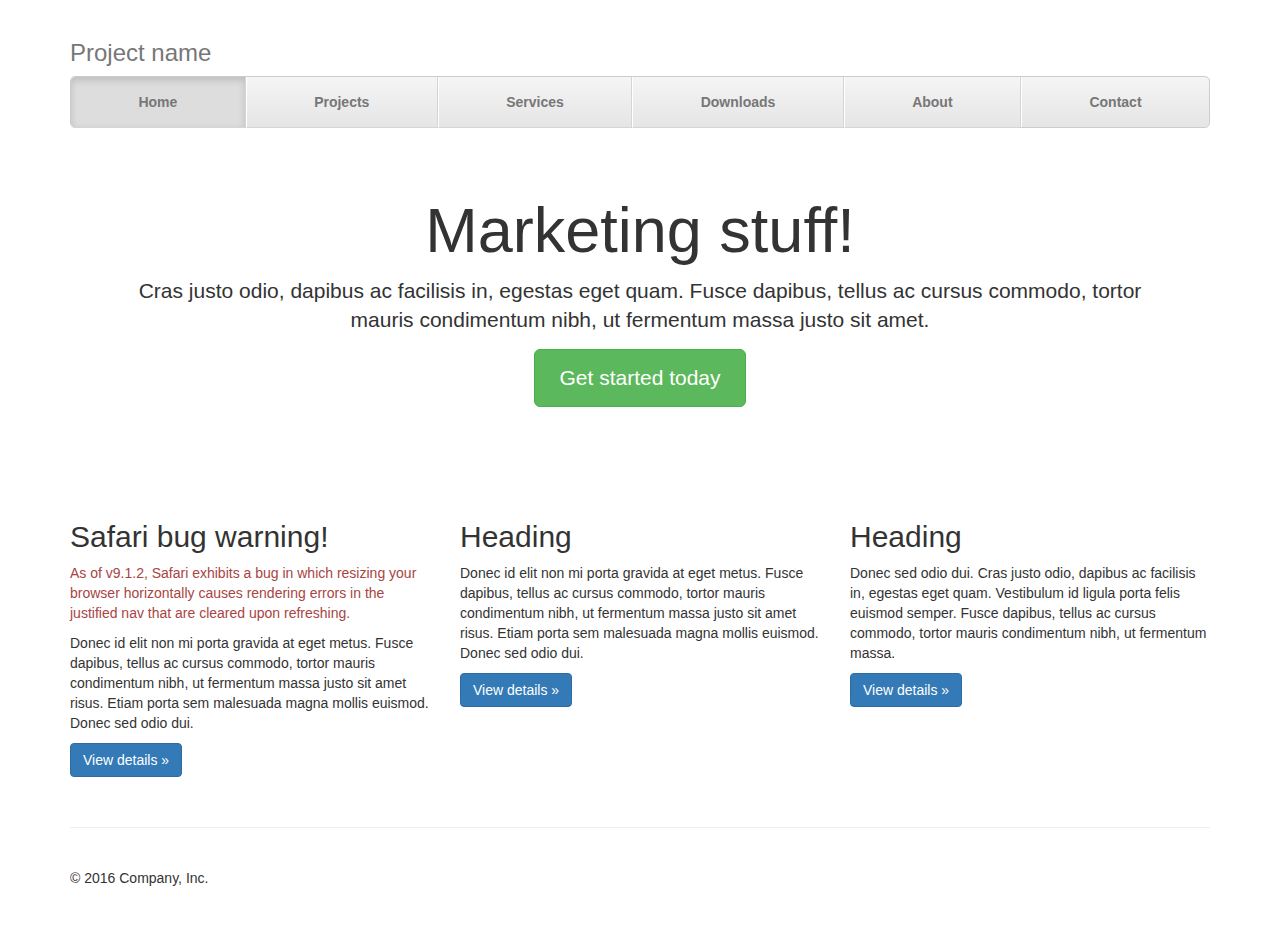
<file: lib/docs/examples/justified-nav/index.html>
<!DOCTYPE html>
<html lang="en">
  <head>
    <meta charset="utf-8">
    <meta http-equiv="X-UA-Compatible" content="IE=edge">
    <meta name="viewport" content="width=device-width, initial-scale=1">
    <!-- The above 3 meta tags *must* come first in the head; any other head content must come *after* these tags -->
    <meta name="description" content="">
    <meta name="author" content="">
    <link rel="icon" href="../../favicon.ico">

    <title>Justified Nav Template for Bootstrap</title>

    <!-- Bootstrap core CSS -->
    <link href="../../dist/css/bootstrap.min.css" rel="stylesheet">

    <!-- IE10 viewport hack for Surface/desktop Windows 8 bug -->
    <link href="../../assets/css/ie10-viewport-bug-workaround.css" rel="stylesheet">

    <!-- Custom styles for this template -->
    <link href="justified-nav.css" rel="stylesheet">

    <!-- Just for debugging purposes. Don't actually copy these 2 lines! -->
    <!--[if lt IE 9]><script src="../../assets/js/ie8-responsive-file-warning.js"></script><![endif]-->
    <script src="../../assets/js/ie-emulation-modes-warning.js"></script>

    <!-- HTML5 shim and Respond.js for IE8 support of HTML5 elements and media queries -->
    <!--[if lt IE 9]>
      <script src="https://oss.maxcdn.com/html5shiv/3.7.3/html5shiv.min.js"></script>
      <script src="https://oss.maxcdn.com/respond/1.4.2/respond.min.js"></script>
    <![endif]-->
  </head>

  <body>

    <div class="container">

      <!-- The justified navigation menu is meant for single line per list item.
           Multiple lines will require custom code not provided by Bootstrap. -->
      <div class="masthead">
        <h3 class="text-muted">Project name</h3>
        <nav>
          <ul class="nav nav-justified">
            <li class="active"><a href="#">Home</a></li>
            <li><a href="#">Projects</a></li>
            <li><a href="#">Services</a></li>
            <li><a href="#">Downloads</a></li>
            <li><a href="#">About</a></li>
            <li><a href="#">Contact</a></li>
          </ul>
        </nav>
      </div>

      <!-- Jumbotron -->
      <div class="jumbotron">
        <h1>Marketing stuff!</h1>
        <p class="lead">Cras justo odio, dapibus ac facilisis in, egestas eget quam. Fusce dapibus, tellus ac cursus commodo, tortor mauris condimentum nibh, ut fermentum massa justo sit amet.</p>
        <p><a class="btn btn-lg btn-success" href="#" role="button">Get started today</a></p>
      </div>

      <!-- Example row of columns -->
      <div class="row">
        <div class="col-lg-4">
          <h2>Safari bug warning!</h2>
          <p class="text-danger">As of v9.1.2, Safari exhibits a bug in which resizing your browser horizontally causes rendering errors in the justified nav that are cleared upon refreshing.</p>
          <p>Donec id elit non mi porta gravida at eget metus. Fusce dapibus, tellus ac cursus commodo, tortor mauris condimentum nibh, ut fermentum massa justo sit amet risus. Etiam porta sem malesuada magna mollis euismod. Donec sed odio dui. </p>
          <p><a class="btn btn-primary" href="#" role="button">View details &raquo;</a></p>
        </div>
        <div class="col-lg-4">
          <h2>Heading</h2>
          <p>Donec id elit non mi porta gravida at eget metus. Fusce dapibus, tellus ac cursus commodo, tortor mauris condimentum nibh, ut fermentum massa justo sit amet risus. Etiam porta sem malesuada magna mollis euismod. Donec sed odio dui. </p>
          <p><a class="btn btn-primary" href="#" role="button">View details &raquo;</a></p>
       </div>
        <div class="col-lg-4">
          <h2>Heading</h2>
          <p>Donec sed odio dui. Cras justo odio, dapibus ac facilisis in, egestas eget quam. Vestibulum id ligula porta felis euismod semper. Fusce dapibus, tellus ac cursus commodo, tortor mauris condimentum nibh, ut fermentum massa.</p>
          <p><a class="btn btn-primary" href="#" role="button">View details &raquo;</a></p>
        </div>
      </div>

      <!-- Site footer -->
      <footer class="footer">
        <p>&copy; 2016 Company, Inc.</p>
      </footer>

    </div> <!-- /container -->


    <!-- IE10 viewport hack for Surface/desktop Windows 8 bug -->
    <script src="../../assets/js/ie10-viewport-bug-workaround.js"></script>
  </body>
</html>
</file>
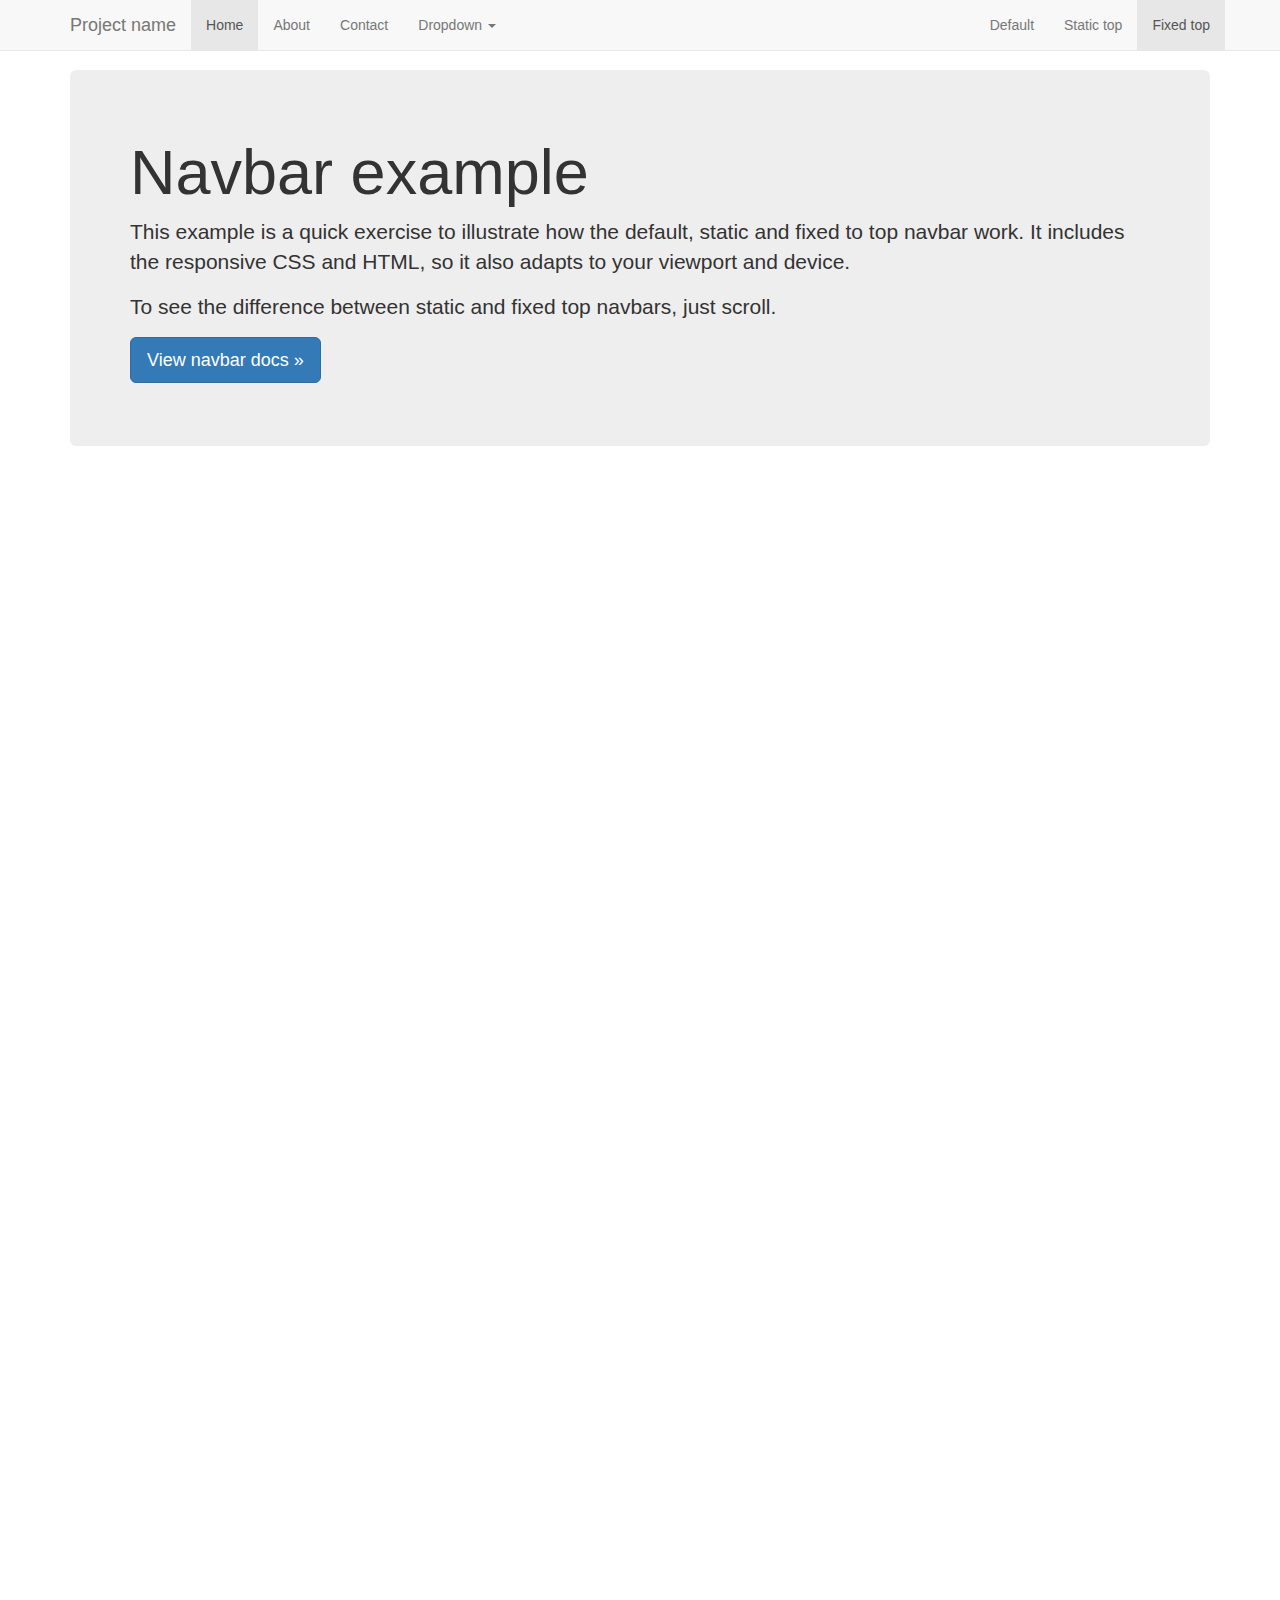
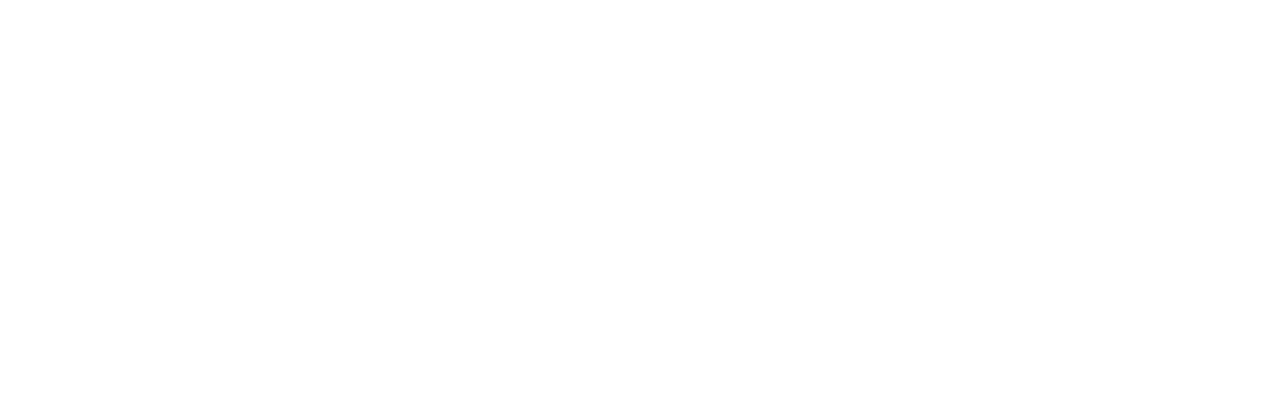
<file: lib/docs/examples/navbar-fixed-top/index.html>
<!DOCTYPE html>
<html lang="en">
  <head>
    <meta charset="utf-8">
    <meta http-equiv="X-UA-Compatible" content="IE=edge">
    <meta name="viewport" content="width=device-width, initial-scale=1">
    <!-- The above 3 meta tags *must* come first in the head; any other head content must come *after* these tags -->
    <meta name="description" content="">
    <meta name="author" content="">
    <link rel="icon" href="../../favicon.ico">

    <title>Fixed Top Navbar Example for Bootstrap</title>

    <!-- Bootstrap core CSS -->
    <link href="../../dist/css/bootstrap.min.css" rel="stylesheet">

    <!-- IE10 viewport hack for Surface/desktop Windows 8 bug -->
    <link href="../../assets/css/ie10-viewport-bug-workaround.css" rel="stylesheet">

    <!-- Custom styles for this template -->
    <link href="navbar-fixed-top.css" rel="stylesheet">

    <!-- Just for debugging purposes. Don't actually copy these 2 lines! -->
    <!--[if lt IE 9]><script src="../../assets/js/ie8-responsive-file-warning.js"></script><![endif]-->
    <script src="../../assets/js/ie-emulation-modes-warning.js"></script>

    <!-- HTML5 shim and Respond.js for IE8 support of HTML5 elements and media queries -->
    <!--[if lt IE 9]>
      <script src="https://oss.maxcdn.com/html5shiv/3.7.3/html5shiv.min.js"></script>
      <script src="https://oss.maxcdn.com/respond/1.4.2/respond.min.js"></script>
    <![endif]-->
  </head>

  <body>

    <!-- Fixed navbar -->
    <nav class="navbar navbar-default navbar-fixed-top">
      <div class="container">
        <div class="navbar-header">
          <button type="button" class="navbar-toggle collapsed" data-toggle="collapse" data-target="#navbar" aria-expanded="false" aria-controls="navbar">
            <span class="sr-only">Toggle navigation</span>
            <span class="icon-bar"></span>
            <span class="icon-bar"></span>
            <span class="icon-bar"></span>
          </button>
          <a class="navbar-brand" href="#">Project name</a>
        </div>
        <div id="navbar" class="navbar-collapse collapse">
          <ul class="nav navbar-nav">
            <li class="active"><a href="#">Home</a></li>
            <li><a href="#about">About</a></li>
            <li><a href="#contact">Contact</a></li>
            <li class="dropdown">
              <a href="#" class="dropdown-toggle" data-toggle="dropdown" role="button" aria-haspopup="true" aria-expanded="false">Dropdown <span class="caret"></span></a>
              <ul class="dropdown-menu">
                <li><a href="#">Action</a></li>
                <li><a href="#">Another action</a></li>
                <li><a href="#">Something else here</a></li>
                <li role="separator" class="divider"></li>
                <li class="dropdown-header">Nav header</li>
                <li><a href="#">Separated link</a></li>
                <li><a href="#">One more separated link</a></li>
              </ul>
            </li>
          </ul>
          <ul class="nav navbar-nav navbar-right">
            <li><a href="../navbar/">Default</a></li>
            <li><a href="../navbar-static-top/">Static top</a></li>
            <li class="active"><a href="./">Fixed top <span class="sr-only">(current)</span></a></li>
          </ul>
        </div><!--/.nav-collapse -->
      </div>
    </nav>

    <div class="container">

      <!-- Main component for a primary marketing message or call to action -->
      <div class="jumbotron">
        <h1>Navbar example</h1>
        <p>This example is a quick exercise to illustrate how the default, static and fixed to top navbar work. It includes the responsive CSS and HTML, so it also adapts to your viewport and device.</p>
        <p>To see the difference between static and fixed top navbars, just scroll.</p>
        <p>
          <a class="btn btn-lg btn-primary" href="../../components/#navbar" role="button">View navbar docs &raquo;</a>
        </p>
      </div>

    </div> <!-- /container -->


    <!-- Bootstrap core JavaScript
    ================================================== -->
    <!-- Placed at the end of the document so the pages load faster -->
    <script src="https://ajax.googleapis.com/ajax/libs/jquery/1.12.4/jquery.min.js"></script>
    <script>window.jQuery || document.write('<script src="../../assets/js/vendor/jquery.min.js"><\/script>')</script>
    <script src="../../dist/js/bootstrap.min.js"></script>
    <!-- IE10 viewport hack for Surface/desktop Windows 8 bug -->
    <script src="../../assets/js/ie10-viewport-bug-workaround.js"></script>
  </body>
</html>
</file>
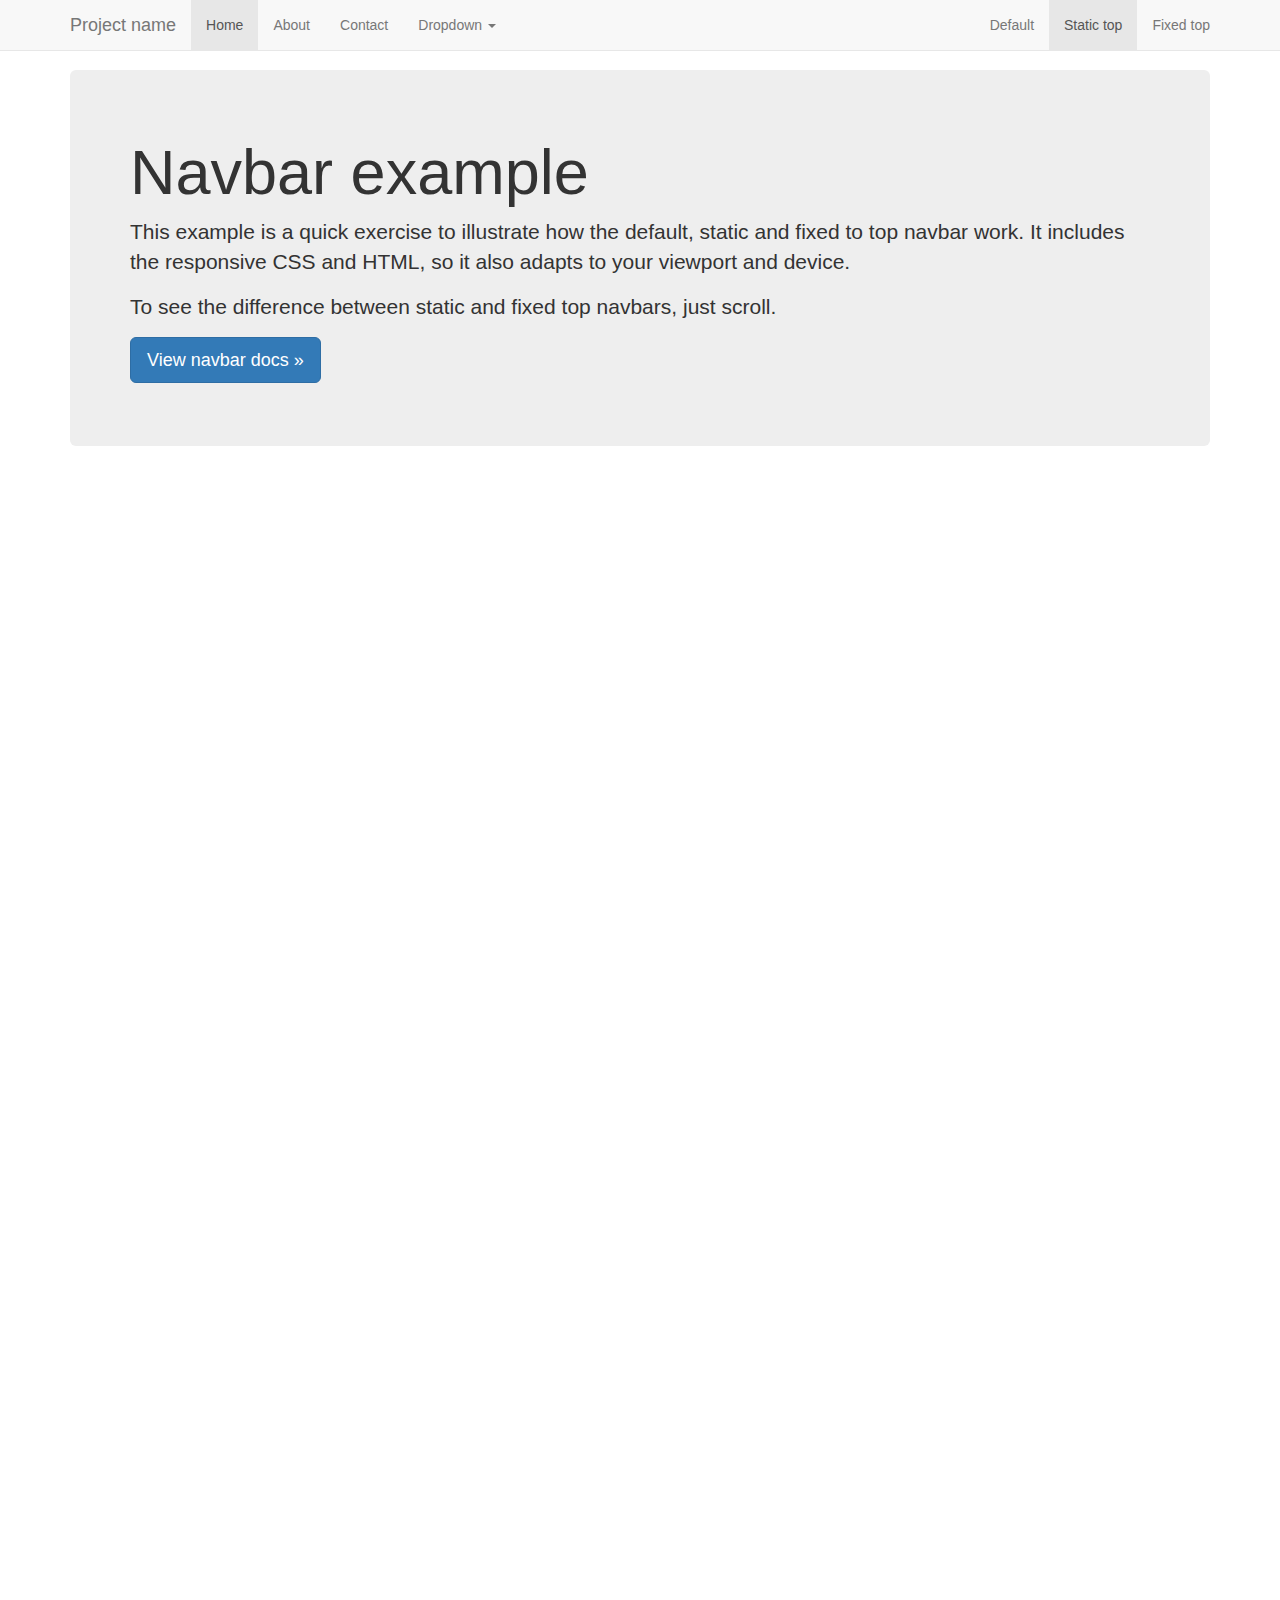
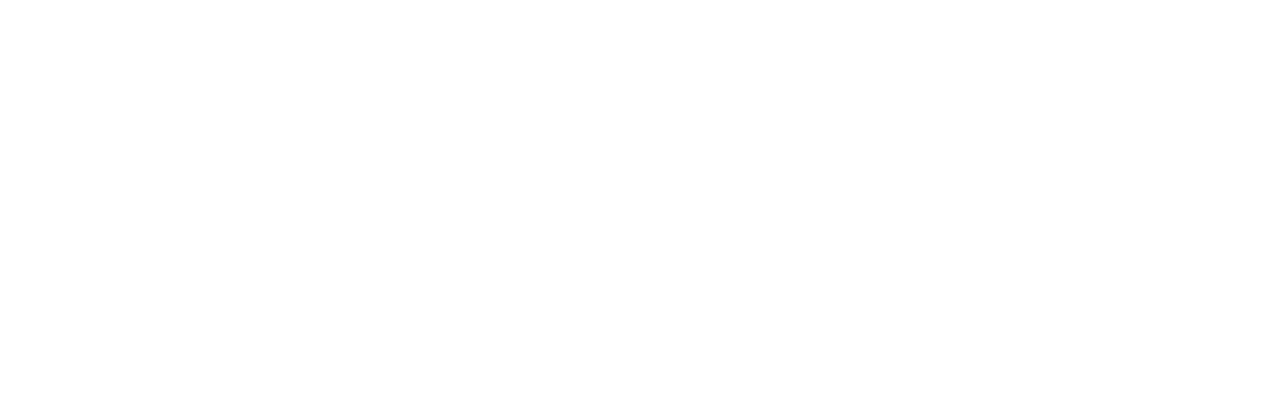
<file: lib/docs/examples/navbar-static-top/index.html>
<!DOCTYPE html>
<html lang="en">
  <head>
    <meta charset="utf-8">
    <meta http-equiv="X-UA-Compatible" content="IE=edge">
    <meta name="viewport" content="width=device-width, initial-scale=1">
    <!-- The above 3 meta tags *must* come first in the head; any other head content must come *after* these tags -->
    <meta name="description" content="">
    <meta name="author" content="">
    <link rel="icon" href="../../favicon.ico">

    <title>Static Top Navbar Example for Bootstrap</title>

    <!-- Bootstrap core CSS -->
    <link href="../../dist/css/bootstrap.min.css" rel="stylesheet">

    <!-- IE10 viewport hack for Surface/desktop Windows 8 bug -->
    <link href="../../assets/css/ie10-viewport-bug-workaround.css" rel="stylesheet">

    <!-- Custom styles for this template -->
    <link href="navbar-static-top.css" rel="stylesheet">

    <!-- Just for debugging purposes. Don't actually copy these 2 lines! -->
    <!--[if lt IE 9]><script src="../../assets/js/ie8-responsive-file-warning.js"></script><![endif]-->
    <script src="../../assets/js/ie-emulation-modes-warning.js"></script>

    <!-- HTML5 shim and Respond.js for IE8 support of HTML5 elements and media queries -->
    <!--[if lt IE 9]>
      <script src="https://oss.maxcdn.com/html5shiv/3.7.3/html5shiv.min.js"></script>
      <script src="https://oss.maxcdn.com/respond/1.4.2/respond.min.js"></script>
    <![endif]-->
  </head>

  <body>

    <!-- Static navbar -->
    <nav class="navbar navbar-default navbar-static-top">
      <div class="container">
        <div class="navbar-header">
          <button type="button" class="navbar-toggle collapsed" data-toggle="collapse" data-target="#navbar" aria-expanded="false" aria-controls="navbar">
            <span class="sr-only">Toggle navigation</span>
            <span class="icon-bar"></span>
            <span class="icon-bar"></span>
            <span class="icon-bar"></span>
          </button>
          <a class="navbar-brand" href="#">Project name</a>
        </div>
        <div id="navbar" class="navbar-collapse collapse">
          <ul class="nav navbar-nav">
            <li class="active"><a href="#">Home</a></li>
            <li><a href="#about">About</a></li>
            <li><a href="#contact">Contact</a></li>
            <li class="dropdown">
              <a href="#" class="dropdown-toggle" data-toggle="dropdown" role="button" aria-haspopup="true" aria-expanded="false">Dropdown <span class="caret"></span></a>
              <ul class="dropdown-menu">
                <li><a href="#">Action</a></li>
                <li><a href="#">Another action</a></li>
                <li><a href="#">Something else here</a></li>
                <li role="separator" class="divider"></li>
                <li class="dropdown-header">Nav header</li>
                <li><a href="#">Separated link</a></li>
                <li><a href="#">One more separated link</a></li>
              </ul>
            </li>
          </ul>
          <ul class="nav navbar-nav navbar-right">
            <li><a href="../navbar/">Default</a></li>
            <li class="active"><a href="./">Static top <span class="sr-only">(current)</span></a></li>
            <li><a href="../navbar-fixed-top/">Fixed top</a></li>
          </ul>
        </div><!--/.nav-collapse -->
      </div>
    </nav>


    <div class="container">

      <!-- Main component for a primary marketing message or call to action -->
      <div class="jumbotron">
        <h1>Navbar example</h1>
        <p>This example is a quick exercise to illustrate how the default, static and fixed to top navbar work. It includes the responsive CSS and HTML, so it also adapts to your viewport and device.</p>
        <p>To see the difference between static and fixed top navbars, just scroll.</p>
        <p>
          <a class="btn btn-lg btn-primary" href="../../components/#navbar" role="button">View navbar docs &raquo;</a>
        </p>
      </div>

    </div> <!-- /container -->


    <!-- Bootstrap core JavaScript
    ================================================== -->
    <!-- Placed at the end of the document so the pages load faster -->
    <script src="https://ajax.googleapis.com/ajax/libs/jquery/1.12.4/jquery.min.js"></script>
    <script>window.jQuery || document.write('<script src="../../assets/js/vendor/jquery.min.js"><\/script>')</script>
    <script src="../../dist/js/bootstrap.min.js"></script>
    <!-- IE10 viewport hack for Surface/desktop Windows 8 bug -->
    <script src="../../assets/js/ie10-viewport-bug-workaround.js"></script>
  </body>
</html>
</file>
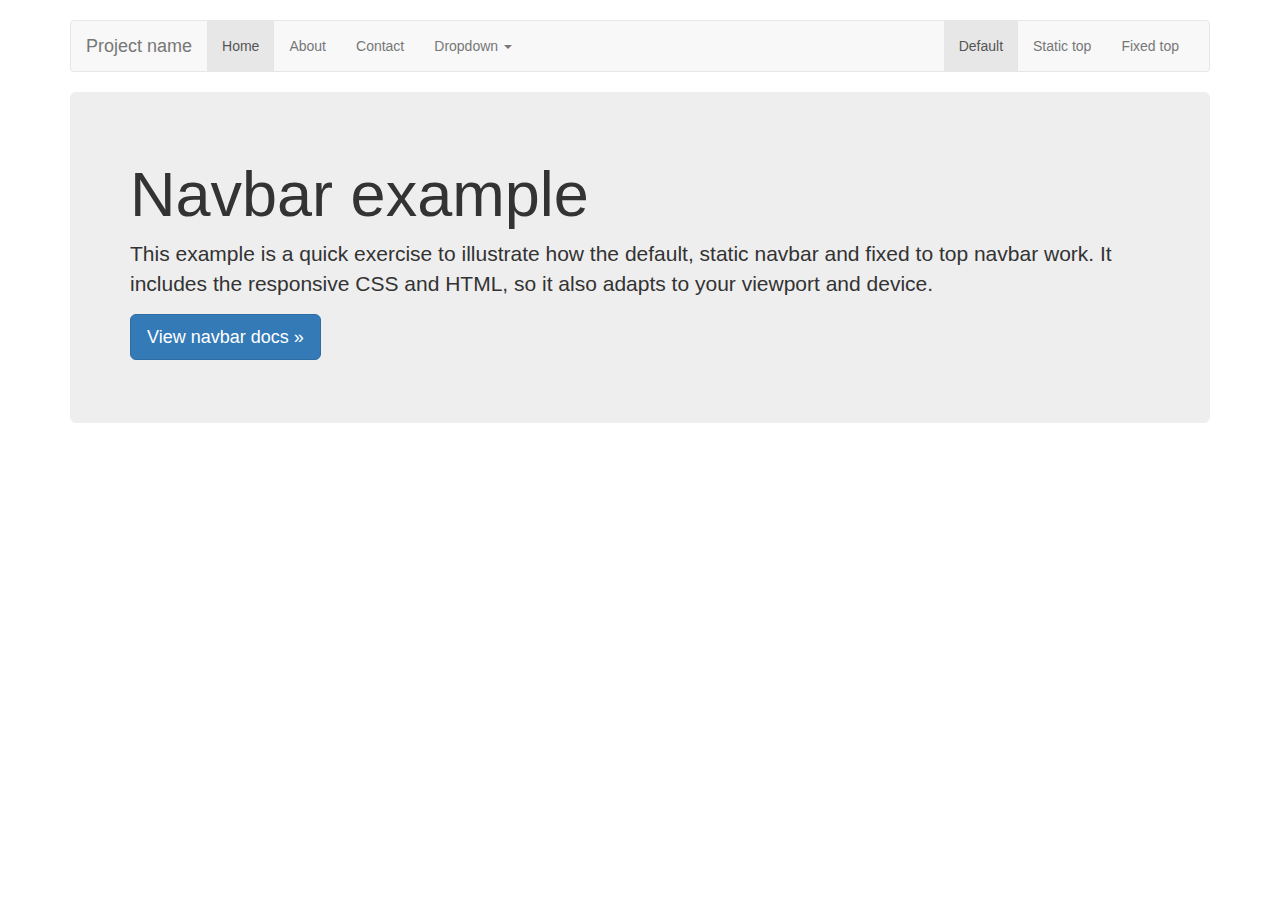
<file: lib/docs/examples/navbar/index.html>
<!DOCTYPE html>
<html lang="en">
  <head>
    <meta charset="utf-8">
    <meta http-equiv="X-UA-Compatible" content="IE=edge">
    <meta name="viewport" content="width=device-width, initial-scale=1">
    <!-- The above 3 meta tags *must* come first in the head; any other head content must come *after* these tags -->
    <meta name="description" content="">
    <meta name="author" content="">
    <link rel="icon" href="../../favicon.ico">

    <title>Navbar Template for Bootstrap</title>

    <!-- Bootstrap core CSS -->
    <link href="../../dist/css/bootstrap.min.css" rel="stylesheet">

    <!-- IE10 viewport hack for Surface/desktop Windows 8 bug -->
    <link href="../../assets/css/ie10-viewport-bug-workaround.css" rel="stylesheet">

    <!-- Custom styles for this template -->
    <link href="navbar.css" rel="stylesheet">

    <!-- Just for debugging purposes. Don't actually copy these 2 lines! -->
    <!--[if lt IE 9]><script src="../../assets/js/ie8-responsive-file-warning.js"></script><![endif]-->
    <script src="../../assets/js/ie-emulation-modes-warning.js"></script>

    <!-- HTML5 shim and Respond.js for IE8 support of HTML5 elements and media queries -->
    <!--[if lt IE 9]>
      <script src="https://oss.maxcdn.com/html5shiv/3.7.3/html5shiv.min.js"></script>
      <script src="https://oss.maxcdn.com/respond/1.4.2/respond.min.js"></script>
    <![endif]-->
  </head>

  <body>

    <div class="container">

      <!-- Static navbar -->
      <nav class="navbar navbar-default">
        <div class="container-fluid">
          <div class="navbar-header">
            <button type="button" class="navbar-toggle collapsed" data-toggle="collapse" data-target="#navbar" aria-expanded="false" aria-controls="navbar">
              <span class="sr-only">Toggle navigation</span>
              <span class="icon-bar"></span>
              <span class="icon-bar"></span>
              <span class="icon-bar"></span>
            </button>
            <a class="navbar-brand" href="#">Project name</a>
          </div>
          <div id="navbar" class="navbar-collapse collapse">
            <ul class="nav navbar-nav">
              <li class="active"><a href="#">Home</a></li>
              <li><a href="#">About</a></li>
              <li><a href="#">Contact</a></li>
              <li class="dropdown">
                <a href="#" class="dropdown-toggle" data-toggle="dropdown" role="button" aria-haspopup="true" aria-expanded="false">Dropdown <span class="caret"></span></a>
                <ul class="dropdown-menu">
                  <li><a href="#">Action</a></li>
                  <li><a href="#">Another action</a></li>
                  <li><a href="#">Something else here</a></li>
                  <li role="separator" class="divider"></li>
                  <li class="dropdown-header">Nav header</li>
                  <li><a href="#">Separated link</a></li>
                  <li><a href="#">One more separated link</a></li>
                </ul>
              </li>
            </ul>
            <ul class="nav navbar-nav navbar-right">
              <li class="active"><a href="./">Default <span class="sr-only">(current)</span></a></li>
              <li><a href="../navbar-static-top/">Static top</a></li>
              <li><a href="../navbar-fixed-top/">Fixed top</a></li>
            </ul>
          </div><!--/.nav-collapse -->
        </div><!--/.container-fluid -->
      </nav>

      <!-- Main component for a primary marketing message or call to action -->
      <div class="jumbotron">
        <h1>Navbar example</h1>
        <p>This example is a quick exercise to illustrate how the default, static navbar and fixed to top navbar work. It includes the responsive CSS and HTML, so it also adapts to your viewport and device.</p>
        <p>
          <a class="btn btn-lg btn-primary" href="../../components/#navbar" role="button">View navbar docs &raquo;</a>
        </p>
      </div>

    </div> <!-- /container -->


    <!-- Bootstrap core JavaScript
    ================================================== -->
    <!-- Placed at the end of the document so the pages load faster -->
    <script src="https://ajax.googleapis.com/ajax/libs/jquery/1.12.4/jquery.min.js"></script>
    <script>window.jQuery || document.write('<script src="../../assets/js/vendor/jquery.min.js"><\/script>')</script>
    <script src="../../dist/js/bootstrap.min.js"></script>
    <!-- IE10 viewport hack for Surface/desktop Windows 8 bug -->
    <script src="../../assets/js/ie10-viewport-bug-workaround.js"></script>
  </body>
</html>
</file>
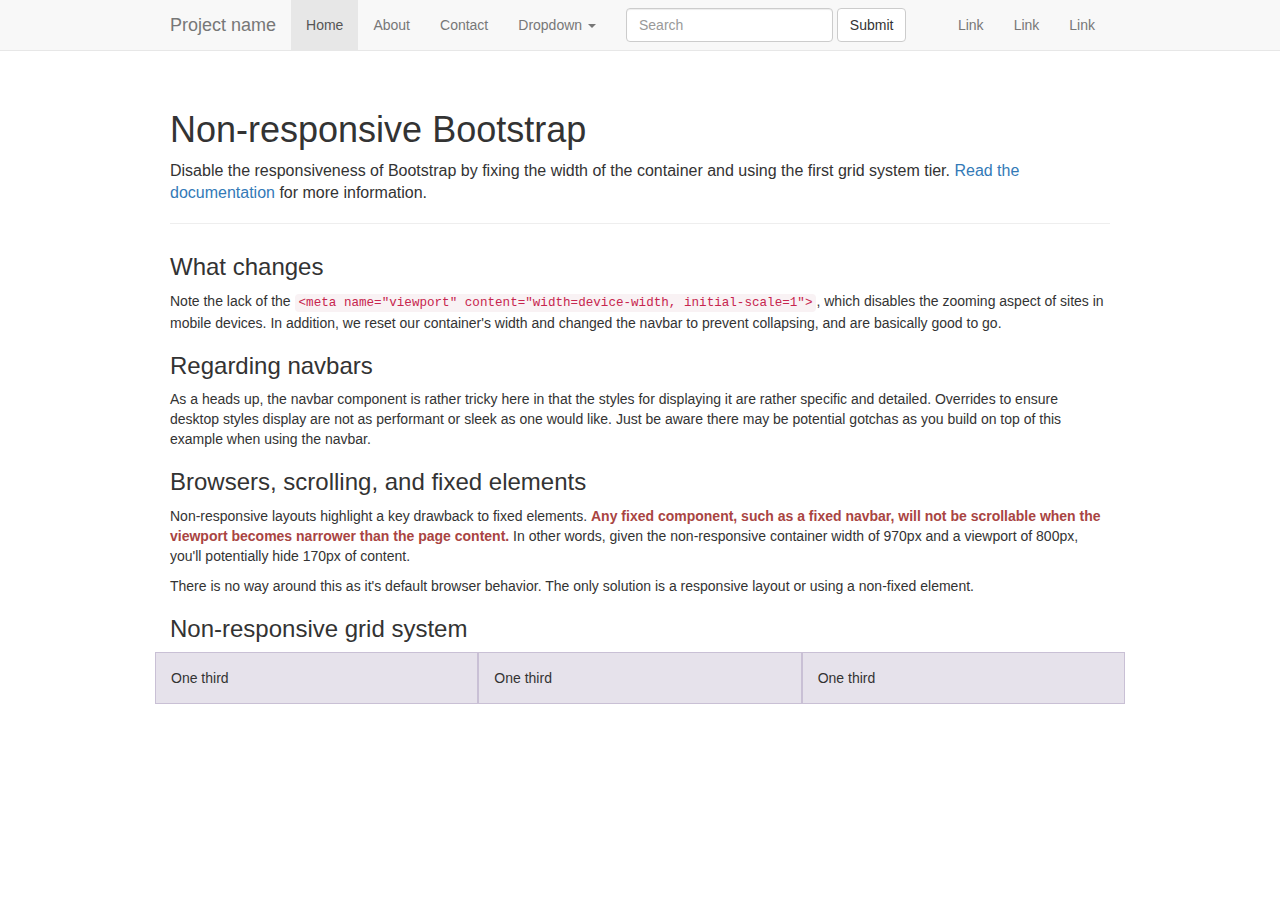
<file: lib/docs/examples/non-responsive/index.html>
<!DOCTYPE html>
<html lang="en">
  <head>
    <meta charset="utf-8">
    <meta http-equiv="X-UA-Compatible" content="IE=edge">
    <!-- The above 2 meta tags *must* come first in the head; any other head content must come *after* these tags -->
    <meta name="description" content="">
    <meta name="author" content="">

    <!-- Note there is no responsive meta tag here -->

    <link rel="icon" href="../../favicon.ico">

    <title>Non-responsive Template for Bootstrap</title>

    <!-- Bootstrap core CSS -->
    <link href="../../dist/css/bootstrap.min.css" rel="stylesheet">

    <!-- IE10 viewport hack for Surface/desktop Windows 8 bug -->
    <link href="../../assets/css/ie10-viewport-bug-workaround.css" rel="stylesheet">

    <!-- Custom styles for this template -->
    <link href="non-responsive.css" rel="stylesheet">

    <!-- Just for debugging purposes. Don't actually copy these 2 lines! -->
    <!--[if lt IE 9]><script src="../../assets/js/ie8-responsive-file-warning.js"></script><![endif]-->
    <script src="../../assets/js/ie-emulation-modes-warning.js"></script>

    <!-- HTML5 shim and Respond.js for IE8 support of HTML5 elements and media queries -->
    <!--[if lt IE 9]>
      <script src="https://oss.maxcdn.com/html5shiv/3.7.3/html5shiv.min.js"></script>
      <script src="https://oss.maxcdn.com/respond/1.4.2/respond.min.js"></script>
    <![endif]-->
  </head>

  <body>

    <!-- Fixed navbar -->
    <nav class="navbar navbar-default navbar-fixed-top">
      <div class="container">
        <div class="navbar-header">
          <!-- The mobile navbar-toggle button can be safely removed since you do not need it in a non-responsive implementation -->
          <a class="navbar-brand" href="#">Project name</a>
        </div>
        <!-- Note that the .navbar-collapse and .collapse classes have been removed from the #navbar -->
        <div id="navbar">
          <ul class="nav navbar-nav">
            <li class="active"><a href="#">Home</a></li>
            <li><a href="#about">About</a></li>
            <li><a href="#contact">Contact</a></li>
            <li class="dropdown">
              <a href="#" class="dropdown-toggle" data-toggle="dropdown" role="button" aria-haspopup="true" aria-expanded="false">Dropdown <span class="caret"></span></a>
              <ul class="dropdown-menu">
                <li><a href="#">Action</a></li>
                <li><a href="#">Another action</a></li>
                <li><a href="#">Something else here</a></li>
                <li role="separator" class="divider"></li>
                <li class="dropdown-header">Nav header</li>
                <li><a href="#">Separated link</a></li>
                <li><a href="#">One more separated link</a></li>
              </ul>
            </li>
          </ul>
          <form class="navbar-form navbar-left">
            <div class="form-group">
              <input type="text" class="form-control" placeholder="Search">
            </div>
            <button type="submit" class="btn btn-default">Submit</button>
          </form>
          <ul class="nav navbar-nav navbar-right">
            <li><a href="#">Link</a></li>
            <li><a href="#">Link</a></li>
            <li><a href="#">Link</a></li>
          </ul>
        </div><!--/.nav-collapse -->
      </div>
    </nav>

    <div class="container">

      <div class="page-header">
        <h1>Non-responsive Bootstrap</h1>
        <p class="lead">Disable the responsiveness of Bootstrap by fixing the width of the container and using the first grid system tier. <a href="http://getbootstrap.com/getting-started/#disable-responsive">Read the documentation</a> for more information.</p>
      </div>

      <h3>What changes</h3>
      <p>Note the lack of the <code>&lt;meta name="viewport" content="width=device-width, initial-scale=1"&gt;</code>, which disables the zooming aspect of sites in mobile devices. In addition, we reset our container's width and changed the navbar to prevent collapsing, and are basically good to go.</p>

      <h3>Regarding navbars</h3>
      <p>As a heads up, the navbar component is rather tricky here in that the styles for displaying it are rather specific and detailed. Overrides to ensure desktop styles display are not as performant or sleek as one would like. Just be aware there may be potential gotchas as you build on top of this example when using the navbar.</p>

      <h3>Browsers, scrolling, and fixed elements</h3>
      <p>Non-responsive layouts highlight a key drawback to fixed elements. <strong class="text-danger">Any fixed component, such as a fixed navbar, will not be scrollable when the viewport becomes narrower than the page content.</strong> In other words, given the non-responsive container width of 970px and a viewport of 800px, you'll potentially hide 170px of content.</p>
      <p>There is no way around this as it's default browser behavior. The only solution is a responsive layout or using a non-fixed element.</p>

      <h3>Non-responsive grid system</h3>
      <div class="row">
        <div class="col-xs-4">One third</div>
        <div class="col-xs-4">One third</div>
        <div class="col-xs-4">One third</div>
      </div>

    </div> <!-- /container -->


    <!-- Bootstrap core JavaScript
    ================================================== -->
    <!-- Placed at the end of the document so the pages load faster -->
    <script src="https://ajax.googleapis.com/ajax/libs/jquery/1.12.4/jquery.min.js"></script>
    <script>window.jQuery || document.write('<script src="../../assets/js/vendor/jquery.min.js"><\/script>')</script>
    <script src="../../dist/js/bootstrap.min.js"></script>
    <!-- IE10 viewport hack for Surface/desktop Windows 8 bug -->
    <script src="../../assets/js/ie10-viewport-bug-workaround.js"></script>
  </body>
</html>
</file>
<file: css/index.css>
/********************通用的样式********************/
body{
    font-size: 13px;
    font-family: Arial, Helvetica, sans-serif;
    color: #000;
}
.btn-register { 
    color: #FFFFFF; 
    background-color: #0AB4F7; 

  } 
  @font-face{
    font-family: lk;
    src: url(../fonts/lk.eot) format('embedded-opentype'),
    url(../fonts/lk.svg) format('svg'),
    url(../fonts/lk.ttf) format('truetype'),
    url(../fonts/lk.woff) format('woff');
  }
  
  [class^='icon-'],
  [class^=' icon-']{
    font-family: lk;
    font-style: normal;
  }
  .icon-phone::before{
    content: '\e958';
    font-size: 13px;
  }
  .icon-tel::before{
    content: '\e942';
    font-size: 13px;
  }
  
   
  .btn-register:hover, 
  .btn-register:focus, 
  .btn-register:active, 
  .btn-register.active, 
  .open .dropdown-toggle.btn-register { 
    color: #FFFFFF; 
    background-color: #086df2; 
  } 
   
  .btn-register:active, 
  .btn-register.active, 
  .open .dropdown-toggle.btn-register { 
    background-image: none; 
  } 
   
  .btn-register.disabled, 
  .btn-register[disabled], 
  fieldset[disabled] .btn-register, 
  .btn-register.disabled:hover, 
  .btn-register[disabled]:hover, 
  fieldset[disabled] .btn-register:hover, 
  .btn-register.disabled:focus, 
  .btn-register[disabled]:focus, 
  fieldset[disabled] .btn-register:focus, 
  .btn-register.disabled:active, 
  .btn-register[disabled]:active, 
  fieldset[disabled] .btn-register:active, 
  .btn-register.disabled.active, 
  .btn-register[disabled].active, 
  fieldset[disabled] .btn-register.active { 
    background-color: #0AB4F7; 
  } 
   
  .btn-register .badge { 
    color: #0AB4F7; 
    background-color: #FFFFFF; 
  }

/********************通用的样式********************/


/********************头部的样式********************/
#lk_header{

}

#lk_header .top-bar{

    width: 100%;
    line-height: 39px;
    border: 1px solid #e0e0e0;
}
#lk_header .top-bar .container .row>div+div{
    border-left: 1px solid #e0e0e0;
}
#lk_header .top-bar .container .row .top-bar-1 a{
    position: relative;
}
#lk_header .top-bar .container .row .top-bar-1 a img{
    position: absolute;
    display: none;
    left: -27px;
    margin-top: -10px;
    z-index: 9999;
}


#lk_header .top-bar .container .row .top-bar-1 a:hover img{
    display: block;
}

#lk_header .navbar-lk{
  margin-bottom: 0;
  background-color: #fff;
}
#lk_header .navbar-lk .navbar-brand{
  height: 70px;
  padding: 10px 15px;
}
#lk_header .navbar-lk .navbar-nav a{
  line-height: 40px;
  height: 70px;
}
#lk_header .navbar-lk .navbar-nav li.active a,
#lk_header .navbar-lk .navbar-nav li a:hover{
  background-color: transparent;
  border-bottom: 2px solid #0ab4f7;
}

#lk_header .navbar-lk .navbar-toggle {
  margin-top: 17px;
}




/********************头部的样式********************/


/******************** 轮播图 *********************/
#lk_carousel{

}
#lk_carousel .item {
  /* 是每一个item居中 */
  background: no-repeat center center;
  -webkit-background-size: cover;
  background-size: cover;
}

@media screen and ( min-width:800px){
  #lk_carousel .item {
    height: 410px;
  }
}
/******************** 轮播图 *********************/



/******************** 关于我们 *********************/
#lk_about{
  padding: 20px 0;
}
#lk_about .title{
  display: flex;
  flex-direction: column;/*竖直分布*/
  justify-content: center;/*主轴居中*/
  align-items: center;/*侧轴居中*/
  padding-bottom: 15px;
}
#lk_about .row p{
  line-height: 29px;
  font-size: 15px;
}
/******************** 关于我们 *********************/

/******************** 产品特色 *********************/
#lk_product{
  background-color: #f0f0f0;
  padding: 30px 0;
}
#lk_product .container  .nav a{
  color: #999;
  font-size: 18px;
}
#lk_product .nav li.active a{
  border: none;
  background-color: transparent;
  border-bottom: 2px solid #0ab4f7;
  color: #000;
}
#lk_product .tab-content #pd_one_1{
  padding-top: 30px;
}
#lk_product .tab-content .media-body{
  vertical-align:bottom;
}
#lk_product .tab-content .media-body h4{
  font-size: 14px;
  color: #777;
}
#lk_product .tab-content #pd_one_2{
  background-color: #f0f0f0;
  padding: 40px 0;
}
#lk_product .tab-content #pd_one_4{
  padding: 40px;
}
#lk_product .tab-content #pd_one_4 button{
  margin-left: 30px;
}
#lk_product .tab-content .container .row .col-md-4{
  padding: 40px 0;
}
#lk_product .tab-content #pd_two{
  padding: 90px 0;
} 
#lk_product .tab-content #pd_two p{
  margin-bottom: 24px;
  font-size: 21px;
  font-weight: 300;
  line-height: 1.4;
}
#lk_product .tab-content #product2 .text-danger{
  color: #a94442;
}
#lk_product .tab-content #product2 .col-md-6{
  margin-top: 60px;
}
/******************** 产品特色 *********************/




/******************** 热门课程 *********************/
#lk_hot{

}
#lk_hot .row{
  margin-top: 20px;
}
#lk_hot .row .col-md-6{
  margin-top: 20px;
}
#lk_hot .title img{
  margin: 0 auto;
}
#lk_hot .media-body h4{
  font-size: 18px;
}
#lk_hot .media-body p{
  font-size: 14px;
  color: #777;
}
#lk_hot .media-right{
  font-size: 16px;
  width: 20%;
}

/******************** 热门课程 *********************/



/******************** 友情链接 *********************/
#lk_link{

}
#lk_link ul{
  text-align: center;
  height: 64px;
  list-style: none;  
}
#lk_link .title img{
  margin: 0 auto;
}
#lk_link .container .loges img{
}
#lk_link ul li{
  display: inline-block;
  padding: 20px 30px;
  margin: 0 auto;
}
/******************** 友情链接 *********************/




/******************** 友情链接 *********************/
#lk_footer{
  border-right: 1px solid #666;
  background: url(ft_bg.png) no-repeat center;
  height: 180px;
  width: 100%;
  color: #fff;
  font-size: 14px;
}
#lk_footer ul{
  list-style: none;
}
#lk_footer ul li{
  padding: 12px;
}
#lk_footer ul li a{
  color: #fff;
}
#lk_footer .two{
  margin-top: 20px;
}
#lk_footer .three{
  margin-top: 30px;
}
#lk_footer .one,#lk_footer .two{
  padding: 20px;
}
#lk_footer .one,#lk_footer .two,#lk_footer .three{
  /* display: flex;
  flex-direction: column;
  justify-content: center;
  align-items: center; */
  /* display: inline-block; */
  text-align: center;
}
/******************** 友情链接 *********************/
</file>
<file: lib/docs/examples/blog/blog.css>
/*
 * Globals
 */

body {
  font-family: Georgia, "Times New Roman", Times, serif;
  color: #555;
}

h1, .h1,
h2, .h2,
h3, .h3,
h4, .h4,
h5, .h5,
h6, .h6 {
  margin-top: 0;
  font-family: "Helvetica Neue", Helvetica, Arial, sans-serif;
  font-weight: normal;
  color: #333;
}


/*
 * Override Bootstrap's default container.
 */

@media (min-width: 1200px) {
  .container {
    width: 970px;
  }
}


/*
 * Masthead for nav
 */

.blog-masthead {
  background-color: #428bca;
  -webkit-box-shadow: inset 0 -2px 5px rgba(0,0,0,.1);
          box-shadow: inset 0 -2px 5px rgba(0,0,0,.1);
}

/* Nav links */
.blog-nav-item {
  position: relative;
  display: inline-block;
  padding: 10px;
  font-weight: 500;
  color: #cdddeb;
}
.blog-nav-item:hover,
.blog-nav-item:focus {
  color: #fff;
  text-decoration: none;
}

/* Active state gets a caret at the bottom */
.blog-nav .active {
  color: #fff;
}
.blog-nav .active:after {
  position: absolute;
  bottom: 0;
  left: 50%;
  width: 0;
  height: 0;
  margin-left: -5px;
  vertical-align: middle;
  content: " ";
  border-right: 5px solid transparent;
  border-bottom: 5px solid;
  border-left: 5px solid transparent;
}


/*
 * Blog name and description
 */

.blog-header {
  padding-top: 20px;
  padding-bottom: 20px;
}
.blog-title {
  margin-top: 30px;
  margin-bottom: 0;
  font-size: 60px;
  font-weight: normal;
}
.blog-description {
  font-size: 20px;
  color: #999;
}


/*
 * Main column and sidebar layout
 */

.blog-main {
  font-size: 18px;
  line-height: 1.5;
}

/* Sidebar modules for boxing content */
.sidebar-module {
  padding: 15px;
  margin: 0 -15px 15px;
}
.sidebar-module-inset {
  padding: 15px;
  background-color: #f5f5f5;
  border-radius: 4px;
}
.sidebar-module-inset p:last-child,
.sidebar-module-inset ul:last-child,
.sidebar-module-inset ol:last-child {
  margin-bottom: 0;
}


/* Pagination */
.pager {
  margin-bottom: 60px;
  text-align: left;
}
.pager > li > a {
  width: 140px;
  padding: 10px 20px;
  text-align: center;
  border-radius: 30px;
}


/*
 * Blog posts
 */

.blog-post {
  margin-bottom: 60px;
}
.blog-post-title {
  margin-bottom: 5px;
  font-size: 40px;
}
.blog-post-meta {
  margin-bottom: 20px;
  color: #999;
}


/*
 * Footer
 */

.blog-footer {
  padding: 40px 0;
  color: #999;
  text-align: center;
  background-color: #f9f9f9;
  border-top: 1px solid #e5e5e5;
}
.blog-footer p:last-child {
  margin-bottom: 0;
}
</file>
<file: lib/docs/examples/carousel/carousel.css>
/* GLOBAL STYLES
-------------------------------------------------- */
/* Padding below the footer and lighter body text */

body {
  padding-bottom: 40px;
  color: #5a5a5a;
}


/* CUSTOMIZE THE NAVBAR
-------------------------------------------------- */

/* Special class on .container surrounding .navbar, used for positioning it into place. */
.navbar-wrapper {
  position: absolute;
  top: 0;
  right: 0;
  left: 0;
  z-index: 20;
}

/* Flip around the padding for proper display in narrow viewports */
.navbar-wrapper > .container {
  padding-right: 0;
  padding-left: 0;
}
.navbar-wrapper .navbar {
  padding-right: 15px;
  padding-left: 15px;
}
.navbar-wrapper .navbar .container {
  width: auto;
}


/* CUSTOMIZE THE CAROUSEL
-------------------------------------------------- */

/* Carousel base class */
.carousel {
  height: 500px;
  margin-bottom: 60px;
}
/* Since positioning the image, we need to help out the caption */
.carousel-caption {
  z-index: 10;
}

/* Declare heights because of positioning of img element */
.carousel .item {
  height: 500px;
  background-color: #777;
}
.carousel-inner > .item > img {
  position: absolute;
  top: 0;
  left: 0;
  min-width: 100%;
  height: 500px;
}


/* MARKETING CONTENT
-------------------------------------------------- */

/* Center align the text within the three columns below the carousel */
.marketing .col-lg-4 {
  margin-bottom: 20px;
  text-align: center;
}
.marketing h2 {
  font-weight: normal;
}
.marketing .col-lg-4 p {
  margin-right: 10px;
  margin-left: 10px;
}


/* Featurettes
------------------------- */

.featurette-divider {
  margin: 80px 0; /* Space out the Bootstrap <hr> more */
}

/* Thin out the marketing headings */
.featurette-heading {
  font-weight: 300;
  line-height: 1;
  letter-spacing: -1px;
}


/* RESPONSIVE CSS
-------------------------------------------------- */

@media (min-width: 768px) {
  /* Navbar positioning foo */
  .navbar-wrapper {
    margin-top: 20px;
  }
  .navbar-wrapper .container {
    padding-right: 15px;
    padding-left: 15px;
  }
  .navbar-wrapper .navbar {
    padding-right: 0;
    padding-left: 0;
  }

  /* The navbar becomes detached from the top, so we round the corners */
  .navbar-wrapper .navbar {
    border-radius: 4px;
  }

  /* Bump up size of carousel content */
  .carousel-caption p {
    margin-bottom: 20px;
    font-size: 21px;
    line-height: 1.4;
  }

  .featurette-heading {
    font-size: 50px;
  }
}

@media (min-width: 992px) {
  .featurette-heading {
    margin-top: 120px;
  }
}
</file>
<file: lib/docs/examples/cover/cover.css>
/*
 * Globals
 */

/* Links */
a,
a:focus,
a:hover {
  color: #fff;
}

/* Custom default button */
.btn-default,
.btn-default:hover,
.btn-default:focus {
  color: #333;
  text-shadow: none; /* Prevent inheritance from `body` */
  background-color: #fff;
  border: 1px solid #fff;
}


/*
 * Base structure
 */

html,
body {
  height: 100%;
  background-color: #333;
}
body {
  color: #fff;
  text-align: center;
  text-shadow: 0 1px 3px rgba(0,0,0,.5);
}

/* Extra markup and styles for table-esque vertical and horizontal centering */
.site-wrapper {
  display: table;
  width: 100%;
  height: 100%; /* For at least Firefox */
  min-height: 100%;
  -webkit-box-shadow: inset 0 0 100px rgba(0,0,0,.5);
          box-shadow: inset 0 0 100px rgba(0,0,0,.5);
}
.site-wrapper-inner {
  display: table-cell;
  vertical-align: top;
}
.cover-container {
  margin-right: auto;
  margin-left: auto;
}

/* Padding for spacing */
.inner {
  padding: 30px;
}


/*
 * Header
 */
.masthead-brand {
  margin-top: 10px;
  margin-bottom: 10px;
}

.masthead-nav > li {
  display: inline-block;
}
.masthead-nav > li + li {
  margin-left: 20px;
}
.masthead-nav > li > a {
  padding-right: 0;
  padding-left: 0;
  font-size: 16px;
  font-weight: bold;
  color: #fff; /* IE8 proofing */
  color: rgba(255,255,255,.75);
  border-bottom: 2px solid transparent;
}
.masthead-nav > li > a:hover,
.masthead-nav > li > a:focus {
  background-color: transparent;
  border-bottom-color: #a9a9a9;
  border-bottom-color: rgba(255,255,255,.25);
}
.masthead-nav > .active > a,
.masthead-nav > .active > a:hover,
.masthead-nav > .active > a:focus {
  color: #fff;
  border-bottom-color: #fff;
}

@media (min-width: 768px) {
  .masthead-brand {
    float: left;
  }
  .masthead-nav {
    float: right;
  }
}


/*
 * Cover
 */

.cover {
  padding: 0 20px;
}
.cover .btn-lg {
  padding: 10px 20px;
  font-weight: bold;
}


/*
 * Footer
 */

.mastfoot {
  color: #999; /* IE8 proofing */
  color: rgba(255,255,255,.5);
}


/*
 * Affix and center
 */

@media (min-width: 768px) {
  /* Pull out the header and footer */
  .masthead {
    position: fixed;
    top: 0;
  }
  .mastfoot {
    position: fixed;
    bottom: 0;
  }
  /* Start the vertical centering */
  .site-wrapper-inner {
    vertical-align: middle;
  }
  /* Handle the widths */
  .masthead,
  .mastfoot,
  .cover-container {
    width: 100%; /* Must be percentage or pixels for horizontal alignment */
  }
}

@media (min-width: 992px) {
  .masthead,
  .mastfoot,
  .cover-container {
    width: 700px;
  }
}
</file>
<file: lib/docs/examples/dashboard/dashboard.css>
/*
 * Base structure
 */

/* Move down content because we have a fixed navbar that is 50px tall */
body {
  padding-top: 50px;
}


/*
 * Global add-ons
 */

.sub-header {
  padding-bottom: 10px;
  border-bottom: 1px solid #eee;
}

/*
 * Top navigation
 * Hide default border to remove 1px line.
 */
.navbar-fixed-top {
  border: 0;
}

/*
 * Sidebar
 */

/* Hide for mobile, show later */
.sidebar {
  display: none;
}
@media (min-width: 768px) {
  .sidebar {
    position: fixed;
    top: 51px;
    bottom: 0;
    left: 0;
    z-index: 1000;
    display: block;
    padding: 20px;
    overflow-x: hidden;
    overflow-y: auto; /* Scrollable contents if viewport is shorter than content. */
    background-color: #f5f5f5;
    border-right: 1px solid #eee;
  }
}

/* Sidebar navigation */
.nav-sidebar {
  margin-right: -21px; /* 20px padding + 1px border */
  margin-bottom: 20px;
  margin-left: -20px;
}
.nav-sidebar > li > a {
  padding-right: 20px;
  padding-left: 20px;
}
.nav-sidebar > .active > a,
.nav-sidebar > .active > a:hover,
.nav-sidebar > .active > a:focus {
  color: #fff;
  background-color: #428bca;
}


/*
 * Main content
 */

.main {
  padding: 20px;
}
@media (min-width: 768px) {
  .main {
    padding-right: 40px;
    padding-left: 40px;
  }
}
.main .page-header {
  margin-top: 0;
}


/*
 * Placeholder dashboard ideas
 */

.placeholders {
  margin-bottom: 30px;
  text-align: center;
}
.placeholders h4 {
  margin-bottom: 0;
}
.placeholder {
  margin-bottom: 20px;
}
.placeholder img {
  display: inline-block;
  border-radius: 50%;
}
</file>
<file: lib/docs/examples/grid/grid.css>
h4 {
  margin-top: 25px;
}
.row {
  margin-bottom: 20px;
}
.row .row {
  margin-top: 10px;
  margin-bottom: 0;
}
[class*="col-"] {
  padding-top: 15px;
  padding-bottom: 15px;
  background-color: #eee;
  background-color: rgba(86,61,124,.15);
  border: 1px solid #ddd;
  border: 1px solid rgba(86,61,124,.2);
}

hr {
  margin-top: 40px;
  margin-bottom: 40px;
}
</file>
<file: lib/docs/examples/jumbotron-narrow/jumbotron-narrow.css>
/* Space out content a bit */
body {
  padding-top: 20px;
  padding-bottom: 20px;
}

/* Everything but the jumbotron gets side spacing for mobile first views */
.header,
.marketing,
.footer {
  padding-right: 15px;
  padding-left: 15px;
}

/* Custom page header */
.header {
  padding-bottom: 20px;
  border-bottom: 1px solid #e5e5e5;
}
/* Make the masthead heading the same height as the navigation */
.header h3 {
  margin-top: 0;
  margin-bottom: 0;
  line-height: 40px;
}

/* Custom page footer */
.footer {
  padding-top: 19px;
  color: #777;
  border-top: 1px solid #e5e5e5;
}

/* Customize container */
@media (min-width: 768px) {
  .container {
    max-width: 730px;
  }
}
.container-narrow > hr {
  margin: 30px 0;
}

/* Main marketing message and sign up button */
.jumbotron {
  text-align: center;
  border-bottom: 1px solid #e5e5e5;
}
.jumbotron .btn {
  padding: 14px 24px;
  font-size: 21px;
}

/* Supporting marketing content */
.marketing {
  margin: 40px 0;
}
.marketing p + h4 {
  margin-top: 28px;
}

/* Responsive: Portrait tablets and up */
@media screen and (min-width: 768px) {
  /* Remove the padding we set earlier */
  .header,
  .marketing,
  .footer {
    padding-right: 0;
    padding-left: 0;
  }
  /* Space out the masthead */
  .header {
    margin-bottom: 30px;
  }
  /* Remove the bottom border on the jumbotron for visual effect */
  .jumbotron {
    border-bottom: 0;
  }
}
</file>
<file: lib/docs/examples/jumbotron/jumbotron.css>
/* Move down content because we have a fixed navbar that is 50px tall */
body {
  padding-top: 50px;
  padding-bottom: 20px;
}
</file>
<file: lib/docs/examples/justified-nav/justified-nav.css>
body {
  padding-top: 20px;
}

.footer {
  padding-top: 40px;
  padding-bottom: 40px;
  margin-top: 40px;
  border-top: 1px solid #eee;
}

/* Main marketing message and sign up button */
.jumbotron {
  text-align: center;
  background-color: transparent;
}
.jumbotron .btn {
  padding: 14px 24px;
  font-size: 21px;
}

/* Customize the nav-justified links to be fill the entire space of the .navbar */

.nav-justified {
  background-color: #eee;
  border: 1px solid #ccc;
  border-radius: 5px;
}
.nav-justified > li > a {
  padding-top: 15px;
  padding-bottom: 15px;
  margin-bottom: 0;
  font-weight: bold;
  color: #777;
  text-align: center;
  background-color: #e5e5e5; /* Old browsers */
  background-image: -webkit-gradient(linear, left top, left bottom, from(#f5f5f5), to(#e5e5e5));
  background-image: -webkit-linear-gradient(top, #f5f5f5 0%, #e5e5e5 100%);
  background-image:      -o-linear-gradient(top, #f5f5f5 0%, #e5e5e5 100%);
  background-image:         linear-gradient(to bottom, #f5f5f5 0%,#e5e5e5 100%);
  filter: progid:DXImageTransform.Microsoft.gradient( startColorstr='#f5f5f5', endColorstr='#e5e5e5',GradientType=0 ); /* IE6-9 */
  background-repeat: repeat-x; /* Repeat the gradient */
  border-bottom: 1px solid #d5d5d5;
}
.nav-justified > .active > a,
.nav-justified > .active > a:hover,
.nav-justified > .active > a:focus {
  background-color: #ddd;
  background-image: none;
  -webkit-box-shadow: inset 0 3px 7px rgba(0,0,0,.15);
          box-shadow: inset 0 3px 7px rgba(0,0,0,.15);
}
.nav-justified > li:first-child > a {
  border-radius: 5px 5px 0 0;
}
.nav-justified > li:last-child > a {
  border-bottom: 0;
  border-radius: 0 0 5px 5px;
}

@media (min-width: 768px) {
  .nav-justified {
    max-height: 52px;
  }
  .nav-justified > li > a {
    border-right: 1px solid #d5d5d5;
    border-left: 1px solid #fff;
  }
  .nav-justified > li:first-child > a {
    border-left: 0;
    border-radius: 5px 0 0 5px;
  }
  .nav-justified > li:last-child > a {
    border-right: 0;
    border-radius: 0 5px 5px 0;
  }
}

/* Responsive: Portrait tablets and up */
@media screen and (min-width: 768px) {
  /* Remove the padding we set earlier */
  .masthead,
  .marketing,
  .footer {
    padding-right: 0;
    padding-left: 0;
  }
}
</file>
<file: lib/docs/examples/navbar-fixed-top/navbar-fixed-top.css>
body {
  min-height: 2000px;
  padding-top: 70px;
}
</file>
<file: lib/docs/examples/navbar-static-top/navbar-static-top.css>
body {
  min-height: 2000px;
}

.navbar-static-top {
  margin-bottom: 19px;
}
</file>
<file: lib/docs/examples/navbar/navbar.css>
body {
  padding-top: 20px;
  padding-bottom: 20px;
}

.navbar {
  margin-bottom: 20px;
}
</file>
<file: lib/docs/examples/non-responsive/non-responsive.css>
/* Template-specific stuff
 *
 * Customizations just for the template; these are not necessary for anything
 * with disabling the responsiveness.
 */

/* Account for fixed navbar */
body {
  padding-top: 70px;
  padding-bottom: 30px;
}

body,
.navbar-fixed-top,
.navbar-fixed-bottom {
  min-width: 970px;
}

/* Don't let the lead text change font-size. */
.lead {
  font-size: 16px;
}

/* Finesse the page header spacing */
.page-header {
  margin-bottom: 30px;
}
.page-header .lead {
  margin-bottom: 10px;
}


/* Non-responsive overrides
 *
 * Utilize the following CSS to disable the responsive-ness of the container,
 * grid system, and navbar.
 */

/* Reset the container */
.container {
  width: 970px;
  max-width: none !important;
}

/* Demonstrate the grids */
.col-xs-4 {
  padding-top: 15px;
  padding-bottom: 15px;
  background-color: #eee;
  background-color: rgba(86,61,124,.15);
  border: 1px solid #ddd;
  border: 1px solid rgba(86,61,124,.2);
}

.container .navbar-header,
.container .navbar-collapse {
  margin-right: 0;
  margin-left: 0;
}

/* Always float the navbar header */
.navbar-header {
  float: left;
}

/* Undo the collapsing navbar */
.navbar-collapse {
  display: block !important;
  height: auto !important;
  padding-bottom: 0;
  overflow: visible !important;
  visibility: visible !important;
}

.navbar-toggle {
  display: none;
}
.navbar-collapse {
  border-top: 0;
}

.navbar-brand {
  margin-left: -15px;
}

/* Always apply the floated nav */
.navbar-nav {
  float: left;
  margin: 0;
}
.navbar-nav > li {
  float: left;
}
.navbar-nav > li > a {
  padding: 15px;
}

/* Redeclare since we override the float above */
.navbar-nav.navbar-right {
  float: right;
}

/* Undo custom dropdowns */
.navbar .navbar-nav .open .dropdown-menu {
  position: absolute;
  float: left;
  background-color: #fff;
  border: 1px solid #ccc;
  border: 1px solid rgba(0, 0, 0, .15);
  border-width: 0 1px 1px;
  border-radius: 0 0 4px 4px;
  -webkit-box-shadow: 0 6px 12px rgba(0, 0, 0, .175);
          box-shadow: 0 6px 12px rgba(0, 0, 0, .175);
}
.navbar-default .navbar-nav .open .dropdown-menu > li > a {
  color: #333;
}
.navbar .navbar-nav .open .dropdown-menu > li > a:hover,
.navbar .navbar-nav .open .dropdown-menu > li > a:focus,
.navbar .navbar-nav .open .dropdown-menu > .active > a,
.navbar .navbar-nav .open .dropdown-menu > .active > a:hover,
.navbar .navbar-nav .open .dropdown-menu > .active > a:focus {
  color: #fff !important;
  background-color: #428bca !important;
}
.navbar .navbar-nav .open .dropdown-menu > .disabled > a,
.navbar .navbar-nav .open .dropdown-menu > .disabled > a:hover,
.navbar .navbar-nav .open .dropdown-menu > .disabled > a:focus {
  color: #999 !important;
  background-color: transparent !important;
}

/* Undo form expansion */
.navbar-form {
  float: left;
  width: auto;
  padding-top: 0;
  padding-bottom: 0;
  margin-right: 0;
  margin-left: 0;
  border: 0;
  -webkit-box-shadow: none;
          box-shadow: none;
}

/* Copy-pasted from forms.less since we mixin the .form-inline styles. */
.navbar-form .form-group {
  display: inline-block;
  margin-bottom: 0;
  vertical-align: middle;
}

.navbar-form .form-control {
  display: inline-block;
  width: auto;
  vertical-align: middle;
}

.navbar-form .form-control-static {
  display: inline-block;
}

.navbar-form .input-group {
  display: inline-table;
  vertical-align: middle;
}

.navbar-form .input-group .input-group-addon,
.navbar-form .input-group .input-group-btn,
.navbar-form .input-group .form-control {
  width: auto;
}

.navbar-form .input-group > .form-control {
  width: 100%;
}

.navbar-form .control-label {
  margin-bottom: 0;
  vertical-align: middle;
}

.navbar-form .radio,
.navbar-form .checkbox {
  display: inline-block;
  margin-top: 0;
  margin-bottom: 0;
  vertical-align: middle;
}

.navbar-form .radio label,
.navbar-form .checkbox label {
  padding-left: 0;
}

.navbar-form .radio input[type="radio"],
.navbar-form .checkbox input[type="checkbox"] {
  position: relative;
  margin-left: 0;
}

.navbar-form .has-feedback .form-control-feedback {
  top: 0;
}

/* Undo inline form compaction on small screens */
.form-inline .form-group {
  display: inline-block;
  margin-bottom: 0;
  vertical-align: middle;
}

.form-inline .form-control {
  display: inline-block;
  width: auto;
  vertical-align: middle;
}

.form-inline .form-control-static {
  display: inline-block;
}

.form-inline .input-group {
  display: inline-table;
  vertical-align: middle;
}
.form-inline .input-group .input-group-addon,
.form-inline .input-group .input-group-btn,
.form-inline .input-group .form-control {
  width: auto;
}

.form-inline .input-group > .form-control {
  width: 100%;
}

.form-inline .control-label {
  margin-bottom: 0;
  vertical-align: middle;
}

.form-inline .radio,
.form-inline .checkbox {
  display: inline-block;
  margin-top: 0;
  margin-bottom: 0;
  vertical-align: middle;
}
.form-inline .radio label,
.form-inline .checkbox label {
  padding-left: 0;
}

.form-inline .radio input[type="radio"],
.form-inline .checkbox input[type="checkbox"] {
  position: relative;
  margin-left: 0;
}

.form-inline .has-feedback .form-control-feedback {
  top: 0;
}
</file>
<file: lib/js/tests/vendor/qunit.css>
/*!
 * QUnit 1.22.0
 * https://qunitjs.com/
 *
 * Copyright jQuery Foundation and other contributors
 * Released under the MIT license
 * https://jquery.org/license
 *
 * Date: 2016-02-23T15:57Z
 */

/** Font Family and Sizes */

#qunit-tests, #qunit-header, #qunit-banner, #qunit-testrunner-toolbar, #qunit-filteredTest, #qunit-userAgent, #qunit-testresult {
	font-family: "Helvetica Neue Light", "HelveticaNeue-Light", "Helvetica Neue", Calibri, Helvetica, Arial, sans-serif;
}

#qunit-testrunner-toolbar, #qunit-filteredTest, #qunit-userAgent, #qunit-testresult, #qunit-tests li { font-size: small; }
#qunit-tests { font-size: smaller; }


/** Resets */

#qunit-tests, #qunit-header, #qunit-banner, #qunit-filteredTest, #qunit-userAgent, #qunit-testresult, #qunit-modulefilter {
	margin: 0;
	padding: 0;
}


/** Header */

#qunit-header {
	padding: 0.5em 0 0.5em 1em;

	color: #8699A4;
	background-color: #0D3349;

	font-size: 1.5em;
	line-height: 1em;
	font-weight: 400;

	border-radius: 5px 5px 0 0;
}

#qunit-header a {
	text-decoration: none;
	color: #C2CCD1;
}

#qunit-header a:hover,
#qunit-header a:focus {
	color: #FFF;
}

#qunit-testrunner-toolbar label {
	display: inline-block;
	padding: 0 0.5em 0 0.1em;
}

#qunit-banner {
	height: 5px;
}

#qunit-testrunner-toolbar {
	padding: 0.5em 1em 0.5em 1em;
	color: #5E740B;
	background-color: #EEE;
	overflow: hidden;
}

#qunit-filteredTest {
	padding: 0.5em 1em 0.5em 1em;
	background-color: #F4FF77;
	color: #366097;
}

#qunit-userAgent {
	padding: 0.5em 1em 0.5em 1em;
	background-color: #2B81AF;
	color: #FFF;
	text-shadow: rgba(0, 0, 0, 0.5) 2px 2px 1px;
}

#qunit-modulefilter-container {
	float: right;
	padding: 0.2em;
}

.qunit-url-config {
	display: inline-block;
	padding: 0.1em;
}

.qunit-filter {
	display: block;
	float: right;
	margin-left: 1em;
}

/** Tests: Pass/Fail */

#qunit-tests {
	list-style-position: inside;
}

#qunit-tests li {
	padding: 0.4em 1em 0.4em 1em;
	border-bottom: 1px solid #FFF;
	list-style-position: inside;
}

#qunit-tests > li {
	display: none;
}

#qunit-tests li.running,
#qunit-tests li.pass,
#qunit-tests li.fail,
#qunit-tests li.skipped {
	display: list-item;
}

#qunit-tests.hidepass {
	position: relative;
}

#qunit-tests.hidepass li.running,
#qunit-tests.hidepass li.pass {
	visibility: hidden;
	position: absolute;
	width:   0;
	height:  0;
	padding: 0;
	border:  0;
	margin:  0;
}

#qunit-tests li strong {
	cursor: pointer;
}

#qunit-tests li.skipped strong {
	cursor: default;
}

#qunit-tests li a {
	padding: 0.5em;
	color: #C2CCD1;
	text-decoration: none;
}

#qunit-tests li p a {
	padding: 0.25em;
	color: #6B6464;
}
#qunit-tests li a:hover,
#qunit-tests li a:focus {
	color: #000;
}

#qunit-tests li .runtime {
	float: right;
	font-size: smaller;
}

.qunit-assert-list {
	margin-top: 0.5em;
	padding: 0.5em;

	background-color: #FFF;

	border-radius: 5px;
}

.qunit-source {
	margin: 0.6em 0 0.3em;
}

.qunit-collapsed {
	display: none;
}

#qunit-tests table {
	border-collapse: collapse;
	margin-top: 0.2em;
}

#qunit-tests th {
	text-align: right;
	vertical-align: top;
	padding: 0 0.5em 0 0;
}

#qunit-tests td {
	vertical-align: top;
}

#qunit-tests pre {
	margin: 0;
	white-space: pre-wrap;
	word-wrap: break-word;
}

#qunit-tests del {
	background-color: #E0F2BE;
	color: #374E0C;
	text-decoration: none;
}

#qunit-tests ins {
	background-color: #FFCACA;
	color: #500;
	text-decoration: none;
}

/*** Test Counts */

#qunit-tests b.counts                       { color: #000; }
#qunit-tests b.passed                       { color: #5E740B; }
#qunit-tests b.failed                       { color: #710909; }

#qunit-tests li li {
	padding: 5px;
	background-color: #FFF;
	border-bottom: none;
	list-style-position: inside;
}

/*** Passing Styles */

#qunit-tests li li.pass {
	color: #3C510C;
	background-color: #FFF;
	border-left: 10px solid #C6E746;
}

#qunit-tests .pass                          { color: #528CE0; background-color: #D2E0E6; }
#qunit-tests .pass .test-name               { color: #366097; }

#qunit-tests .pass .test-actual,
#qunit-tests .pass .test-expected           { color: #999; }

#qunit-banner.qunit-pass                    { background-color: #C6E746; }

/*** Failing Styles */

#qunit-tests li li.fail {
	color: #710909;
	background-color: #FFF;
	border-left: 10px solid #EE5757;
	white-space: pre;
}

#qunit-tests > li:last-child {
	border-radius: 0 0 5px 5px;
}

#qunit-tests .fail                          { color: #000; background-color: #EE5757; }
#qunit-tests .fail .test-name,
#qunit-tests .fail .module-name             { color: #000; }

#qunit-tests .fail .test-actual             { color: #EE5757; }
#qunit-tests .fail .test-expected           { color: #008000; }

#qunit-banner.qunit-fail                    { background-color: #EE5757; }

/*** Skipped tests */

#qunit-tests .skipped {
	background-color: #EBECE9;
}

#qunit-tests .qunit-skipped-label {
	background-color: #F4FF77;
	display: inline-block;
	font-style: normal;
	color: #366097;
	line-height: 1.8em;
	padding: 0 0.5em;
	margin: -0.4em 0.4em -0.4em 0;
}

/** Result */

#qunit-testresult {
	padding: 0.5em 1em 0.5em 1em;

	color: #2B81AF;
	background-color: #D2E0E6;

	border-bottom: 1px solid #FFF;
}
#qunit-testresult .module-name {
	font-weight: 700;
}

/** Fixture */

#qunit-fixture {
	position: absolute;
	top: -10000px;
	left: -10000px;
	width: 1000px;
	height: 1000px;
}
</file>
<file: lib/docs/assets/css/ie10-viewport-bug-workaround.css>
/*!
 * IE10 viewport hack for Surface/desktop Windows 8 bug
 * Copyright 2014-2015 Twitter, Inc.
 * Licensed under MIT (https://github.com/twbs/bootstrap/blob/master/LICENSE)
 */

/*
 * See the Getting Started docs for more information:
 * http://getbootstrap.com/getting-started/#support-ie10-width
 */
@-ms-viewport     { width: device-width; }
@-o-viewport      { width: device-width; }
@viewport         { width: device-width; }
</file>
